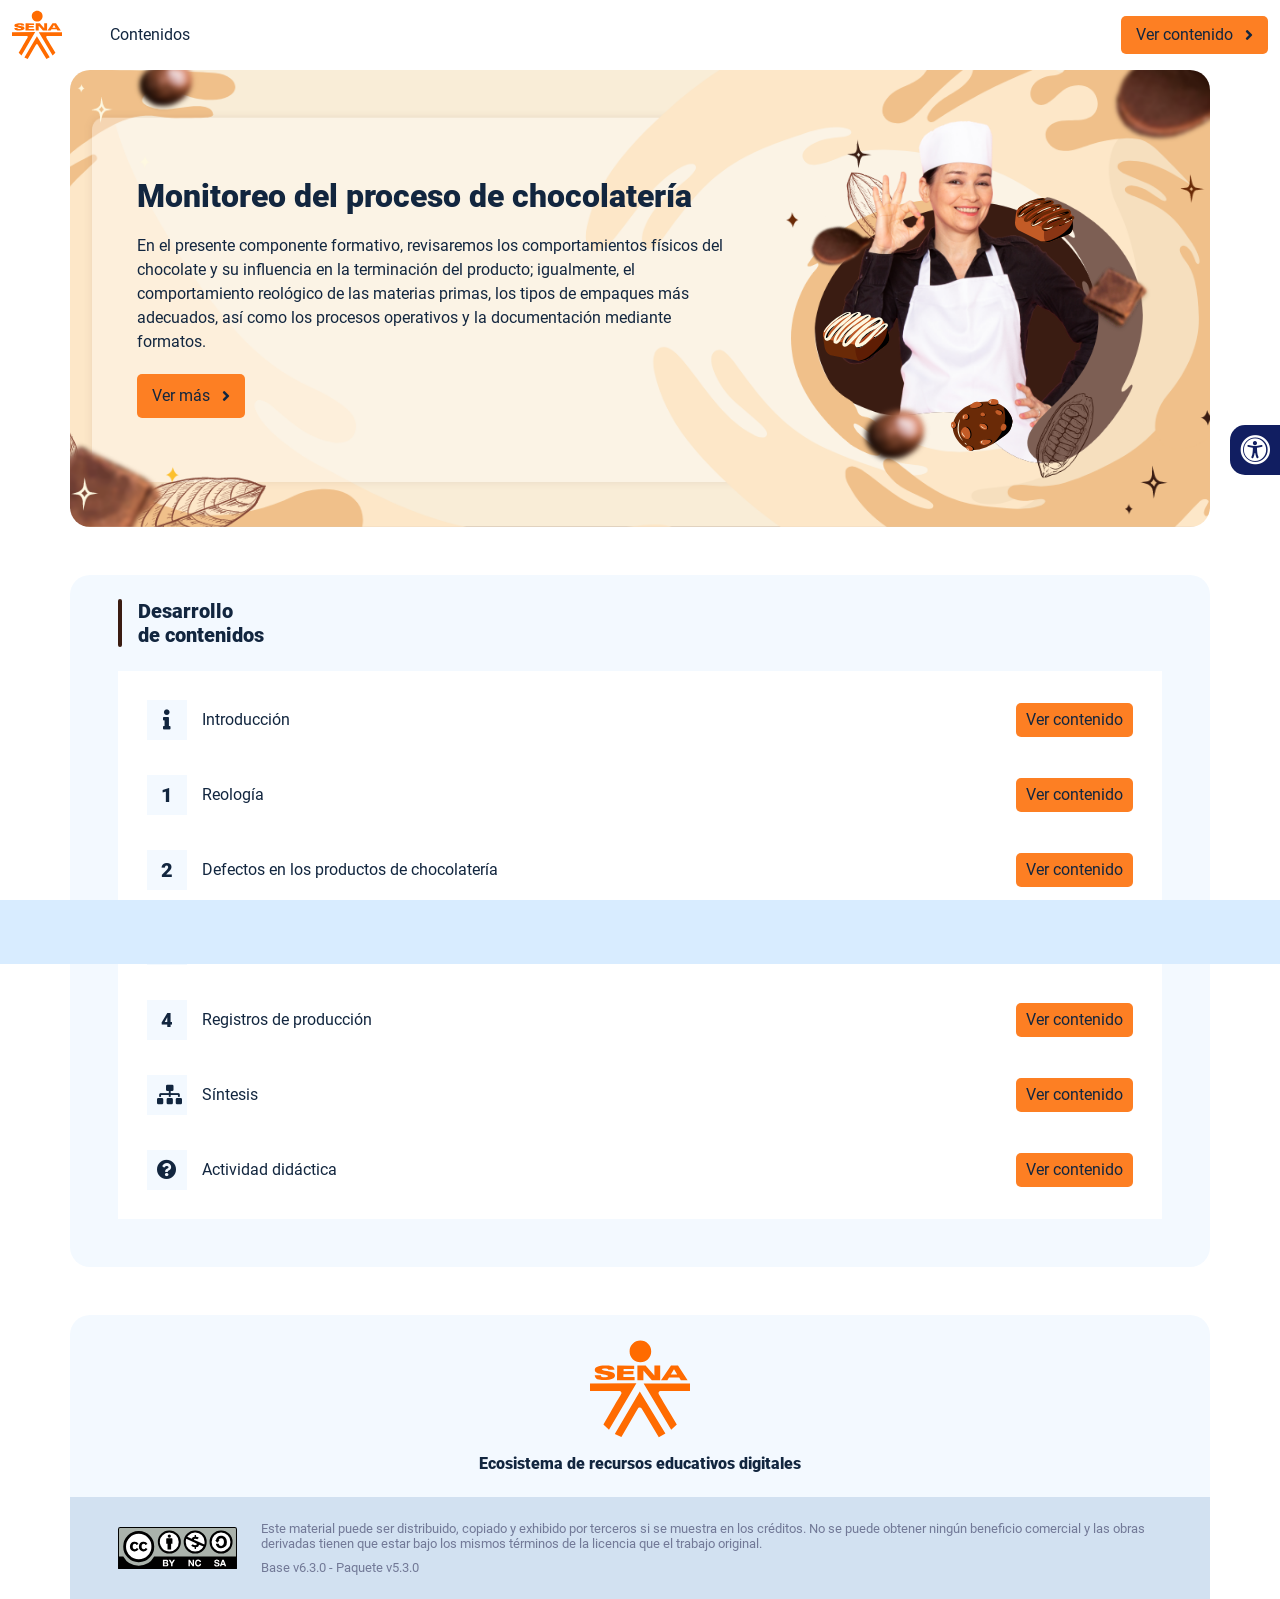
<file: index.html>
<!DOCTYPE html><html lang=""><head><meta charset="utf-8"><meta http-equiv="X-UA-Compatible" content="IE=edge"><meta name="viewport" content="width=device-width,initial-scale=1"><link rel="icon" href="favicon.ico"><title>Monitoreo del proceso de chocolatería</title><link href="css/chunk-0c047e41.3babef71.css" rel="prefetch"><link href="css/chunk-25b302c8.3babef71.css" rel="prefetch"><link href="css/chunk-26fc7596.3babef71.css" rel="prefetch"><link href="css/chunk-2d2747e2.3babef71.css" rel="prefetch"><link href="css/chunk-32334cb6.3babef71.css" rel="prefetch"><link href="css/chunk-3c57cd7b.3babef71.css" rel="prefetch"><link href="css/chunk-4f2d402a.3babef71.css" rel="prefetch"><link href="css/chunk-4fde0a08.fef54ca8.css" rel="prefetch"><link href="css/chunk-515a8379.8b66f838.css" rel="prefetch"><link href="css/chunk-59974754.daffa119.css" rel="prefetch"><link href="css/chunk-6e1e538a.3ba0a060.css" rel="prefetch"><link href="css/chunk-766a929b.0489e2dc.css" rel="prefetch"><link href="css/chunk-f2df7d2c.3babef71.css" rel="prefetch"><link href="css/comple.0c8bcd9d.css" rel="prefetch"><link href="css/creditos.d5d79d17.css" rel="prefetch"><link href="css/glosario.1a6847a0.css" rel="prefetch"><link href="css/referencias.657d9316.css" rel="prefetch"><link href="js/actividad.a68b70b9.js" rel="prefetch"><link href="js/chunk-0206bfa0.5dfc809a.js" rel="prefetch"><link href="js/chunk-0c047e41.538cb440.js" rel="prefetch"><link href="js/chunk-13a6037e.1f01f277.js" rel="prefetch"><link href="js/chunk-18f95272.d47fc2cc.js" rel="prefetch"><link href="js/chunk-25b302c8.e41bb7ff.js" rel="prefetch"><link href="js/chunk-26fc7596.15a4480d.js" rel="prefetch"><link href="js/chunk-2c06842c.d61bb24f.js" rel="prefetch"><link href="js/chunk-2d0e96ec.340a63eb.js" rel="prefetch"><link href="js/chunk-2d208d90.a5dd51a8.js" rel="prefetch"><link href="js/chunk-2d21d0e2.1dae4da4.js" rel="prefetch"><link href="js/chunk-2d22c123.cceb9a08.js" rel="prefetch"><link href="js/chunk-2d2747e2.f248d2e0.js" rel="prefetch"><link href="js/chunk-2e80bb9a.d7326f2b.js" rel="prefetch"><link href="js/chunk-319206de.1b83b0e3.js" rel="prefetch"><link href="js/chunk-32334cb6.2d180721.js" rel="prefetch"><link href="js/chunk-3c57cd7b.c1f3c3b0.js" rel="prefetch"><link href="js/chunk-3d6834f6.29c5b5a7.js" rel="prefetch"><link href="js/chunk-4cdd78c0.932d776c.js" rel="prefetch"><link href="js/chunk-4f2d402a.842b965f.js" rel="prefetch"><link href="js/chunk-4fde0a08.89501fcb.js" rel="prefetch"><link href="js/chunk-515a8379.9312cfe0.js" rel="prefetch"><link href="js/chunk-53ccb27e.33fb67d0.js" rel="prefetch"><link href="js/chunk-55d286b8.b226669f.js" rel="prefetch"><link href="js/chunk-59974754.5dc1ad3b.js" rel="prefetch"><link href="js/chunk-6e1e538a.ea1352c9.js" rel="prefetch"><link href="js/chunk-766a929b.625255f1.js" rel="prefetch"><link href="js/chunk-c796899c.94256e6b.js" rel="prefetch"><link href="js/chunk-e8a7823a.89507e10.js" rel="prefetch"><link href="js/chunk-f2df7d2c.dc697a78.js" rel="prefetch"><link href="js/chunk-fde47172.5a2829ed.js" rel="prefetch"><link href="js/comple.48db6a9f.js" rel="prefetch"><link href="js/creditos.d4c131f7.js" rel="prefetch"><link href="js/glosario.7dbd5cdd.js" rel="prefetch"><link href="js/intro.5dfef865.js" rel="prefetch"><link href="js/referencias.13e75959.js" rel="prefetch"><link href="js/sintesis.6b3d4d33.js" rel="prefetch"><link href="js/tema1.cded198e.js" rel="prefetch"><link href="js/tema2.16c426c5.js" rel="prefetch"><link href="js/tema3.e97ee5a9.js" rel="prefetch"><link href="js/tema4.f5f24d12.js" rel="prefetch"><link href="css/app.ed3f9408.css" rel="preload" as="style"><link href="css/chunk-vendors.ba7ebdbc.css" rel="preload" as="style"><link href="js/app.0f75cb40.js" rel="preload" as="script"><link href="js/chunk-vendors.1acd0e35.js" rel="preload" as="script"><link href="css/chunk-vendors.ba7ebdbc.css" rel="stylesheet"><link href="css/app.ed3f9408.css" rel="stylesheet"></head><body><noscript><strong>We're sorry but Monitoreo del proceso de chocolatería doesn't work properly without JavaScript enabled. Please enable it to continue.</strong></noscript><div id="app"></div><script src="js/chunk-vendors.1acd0e35.js"></script><script src="js/app.0f75cb40.js"></script></body></html>
</file>
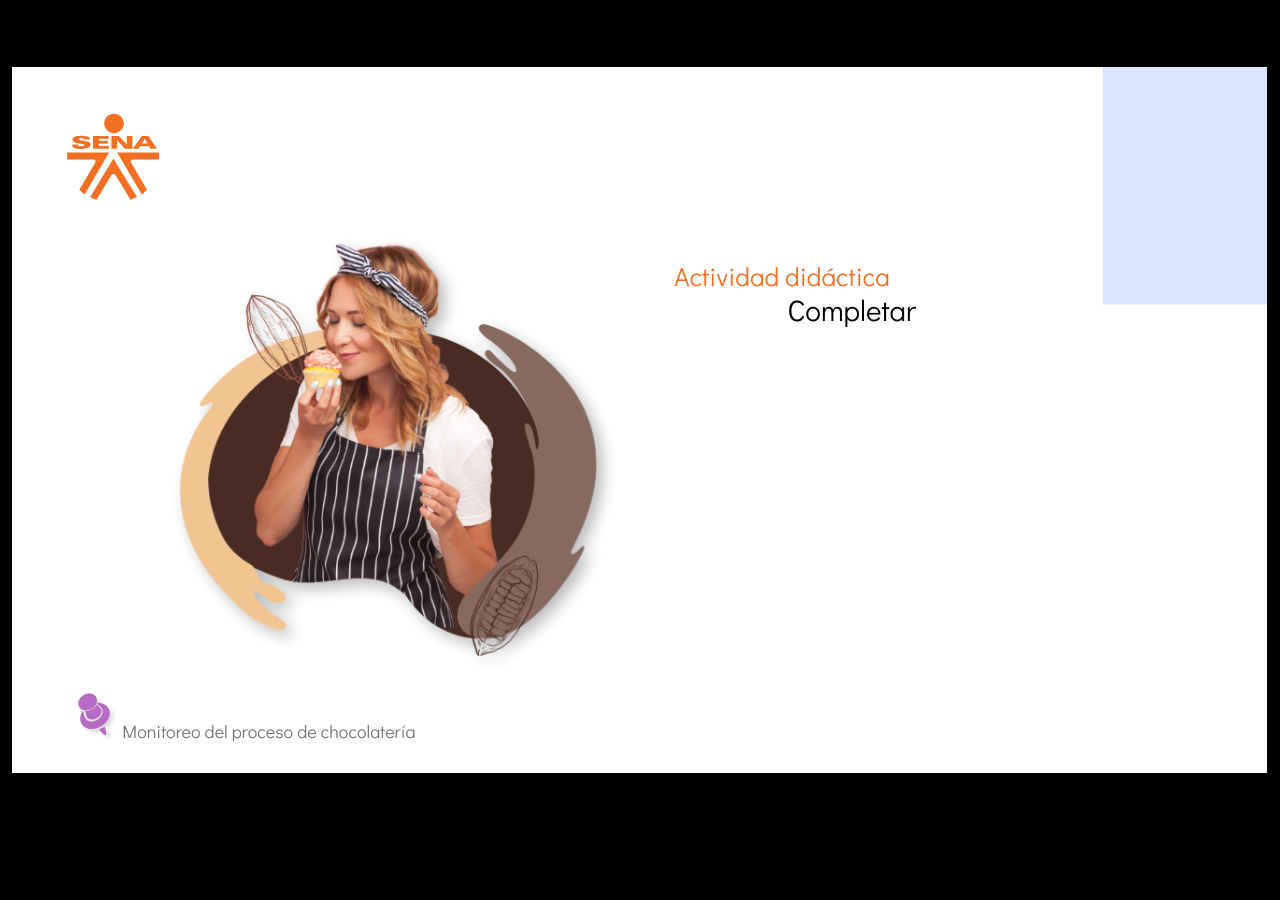
<file: actividades/story.html>
﻿<!doctype html>
<html lang="es">
<head>
  <meta charset="utf-8">
  <!-- Creado con Storyline 360 - http://www.articulate.com  -->
  <!-- version: 3.71.29339.0 -->
  <title>Actividad did&#225;ctica</title>
  <meta http-equiv="x-ua-compatible" content="IE=edge"/>
  <meta name="viewport" content="width=device-width,initial-scale=1,user-scalable=no,shrink-to-fit=no,minimal-ui"/>
  <meta name="apple-mobile-web-app-capable" content="yes"/>
  <style>
    html, body { height: 100%; padding: 0; margin: 0 }
    #app { height: 100%; width: 100%; }
  </style>

  <script>
    window.DS = {};
    window.globals = {
      DATA_PATH_BASE: '',
      HAS_FRAME: true,
      HAS_SLIDE: true,

      lmsPresent: false,
      tinCanPresent: false,
      cmi5Present: false,
      aoSupport: false,
      scale: 'show all',
      captureRc: false,
      browserSize: 'optimal',
      bgColor: '#000000',
      features: 'AccessibleVideo,ConnectionMessages,FullScreenToggle,InsertSvgPicture,LayerPresentAsDialog,MultipleQuizTracking,UpdatedScrollingPanels,UpdatedThemeEditor',
      themeName: 'classic',
      preloaderColor: '#FFFFFF',
      suppressAnalytics: false,
      productChannel: 'stable',
      publishSource: 'storyline',
      aid: 'aid|9cb3149d-e02e-439b-b6eb-2a6c21cb59d5',
      cid: '04bfd34e-cd07-4569-9f02-371561cab23e',
      playerVersion: '3.71.29339.0',
      publishTimestamp: '2022-12-20T10:29:51.3144745Z',
      maxIosVideoElements: 10,
      connectionSettings: { },

      
      parseParams: function(qs) {
        if (window.globals.parsedParams != null) {
          return window.globals.parsedParams;
        }
        qs = (qs || window.location.search.substr(1)).split('+').join(' ');
        var params = {},
            tokens,
            re = /[?&]?([^=]+)=([^&]*)/g;

        while (tokens = re.exec(qs)) {
          params[decodeURIComponent(tokens[1]).trim()] =
            decodeURIComponent(tokens[2]).trim();
        }
        window.globals.parsedParams = params;
        return params;
      }

    };
  </script>
  <script>
    var isIe11 = ('ActiveXObject' in window || window.MSBlobBuilder != null)
      && window.msCrypto != null && !window.ActiveXObject;
    if (isIe11) {
      window.globals.unsupportedBrowser = true;
      document.write(atob('[base64]'));
    }
  </script>
  
  <script>window.THREE = { };</script>
  
</head>
<body style="background: #000000" class="cs-HTML theme-classic">
  <!-- 360 -->
  <script>!function(e){var i=/iPhone/i,o=/iPod/i,n=/iPad/i,t=/(?=.*\bAndroid\b)(?=.*\bMobile\b)/i,d=/Android/i,s=/(?=.*\bAndroid\b)(?=.*\bSD4930UR\b)/i,b=/(?=.*\bAndroid\b)(?=.*\b(?:KFOT|KFTT|KFJWI|KFJWA|KFSOWI|KFTHWI|KFTHWA|KFAPWI|KFAPWA|KFARWI|KFASWI|KFSAWI|KFSAWA)\b)/i,r=/IEMobile/i,h=/(?=.*\bWindows\b)(?=.*\bARM\b)/i,a=/BlackBerry/i,l=/BB10/i,p=/Opera Mini/i,f=/(CriOS|Chrome)(?=.*\bMobile\b)/i,u=/(?=.*\bFirefox\b)(?=.*\bMobile\b)/i,c=new RegExp("(?:Nexus 7|BNTV250|Kindle Fire|Silk|GT-P1000)","i"),w=function(e,i){return e.test(i)},A=function(e){var A=e||navigator.userAgent,v=A.split("[FBAN");if(void 0!==v[1]&&(A=v[0]),this.apple={phone:w(i,A),ipod:w(o,A),tablet:!w(i,A)&&w(n,A),device:w(i,A)||w(o,A)||w(n,A)},this.amazon={phone:w(s,A),tablet:!w(s,A)&&w(b,A),device:w(s,A)||w(b,A)},this.android={phone:w(s,A)||w(t,A),tablet:!w(s,A)&&!w(t,A)&&(w(b,A)||w(d,A)),device:w(s,A)||w(b,A)||w(t,A)||w(d,A)},this.windows={phone:w(r,A),tablet:w(h,A),device:w(r,A)||w(h,A)},this.other={blackberry:w(a,A),blackberry10:w(l,A),opera:w(p,A),firefox:w(u,A),chrome:w(f,A),device:w(a,A)||w(l,A)||w(p,A)||w(u,A)||w(f,A)},this.seven_inch=w(c,A),this.any=this.apple.device||this.android.device||this.windows.device||this.other.device||this.seven_inch,this.phone=this.apple.phone||this.android.phone||this.windows.phone,this.tablet=this.apple.tablet||this.android.tablet||this.windows.tablet,"undefined"==typeof window)return this},v=function(){var e=new A;return e.Class=A,e};"undefined"!=typeof module&&module.exports&&"undefined"==typeof window?module.exports=A:"undefined"!=typeof module&&module.exports&&"undefined"!=typeof window?module.exports=v():"function"==typeof define&&define.amd?define("isMobile",[],e.isMobile=v()):e.isMobile=v()}(this);
    window.isMobile.apple.tablet = window.isMobile.apple.tablet ||
      (navigator.platform === 'MacIntel' && navigator.maxTouchPoints > 1);
    window.isMobile.apple.device = window.isMobile.apple.device || window.isMobile.apple.tablet;
    window.isMobile.tablet = window.isMobile.tablet || window.isMobile.apple.tablet;
    window.isMobile.any = window.isMobile.any || window.isMobile.apple.tablet;
  </script>

  <div id="focus-sink" tabindex="-1"></div>

  <div id="preso"></div>
  <script>
    (function() {

      var classTypes = [ 'desktop', 'mobile', 'phone', 'tablet' ];

      var addDeviceClasses = function(prefix, testObj) {
        var curr, i;
        for (i = 0; i < classTypes.length; i++) {
          curr = classTypes[i];
          if (testObj[curr]) {
            document.body.classList.add(prefix + curr);
          }
        }
      };

      var params = window.globals.parseParams(),
          isDevicePreview = params.devicepreview === '1',
          isPhoneOverride = params.deviceType === 'phone' || (isDevicePreview && params.phone == '1'),
          isTabletOverride = (params.deviceType === 'tablet' || isDevicePreview) && !isPhoneOverride,
          isMobileOverride = isPhoneOverride || isTabletOverride;

      var deviceView = {
        desktop: !window.isMobile.any && !isMobileOverride,
        mobile: window.isMobile.any || isMobileOverride,
        phone: isPhoneOverride || (window.isMobile.phone && !isTabletOverride),
        tablet: isTabletOverride || window.isMobile.tablet
      };

      window.globals.deviceView = deviceView;
      window.isMobile.desktop = !window.isMobile.any;
      window.isMobile.mobile = window.isMobile.any;

      addDeviceClasses('view-', deviceView);

    })();
  </script>
  
  <script src='story_content/user.js' type=text/javascript></script>
  <div class="slide-loader"></div>

  <script>
    if (window.globals.deviceView.isMobile) { var doc = document, loader = doc.body.querySelector('.slide-loader'); [ 1, 2, 3 ].forEach(function(n) { var d = doc.createElement('div'); d.style.backgroundColor = window.globals.preloaderColor; d.classList.add('mobile-loader-dot'); d.classList.add('dot' + n); loader.appendChild(d); }); }
  </script>

  <div class="mobile-load-title-overlay" style="display: none">
    <div class="mobile-load-title">Actividad did&#225;ctica</div>
  </div>

  <div class="mobile-chrome-warning"></div>

  
<style>
  .warn-connection-dialog {
    display: none;
    background: transparent;
    pointer-events: none;
    position: fixed;
    left: 0;
    top: 0;
    width: 100%;
    height: 100%;
    z-index: 999;
  }

  .warn-connection-content {
    border-radius: 4px;
    background: white;
    border: 1px solid #E7E7E7;
    color: #333333;
    box-shadow: 0 2px 4px rgba(0, 0, 0, 0.25);
    transition: all 150ms ease-out;
    position: absolute;
    white-space: nowrap;
  }

  .view-phone.is-landscape .warn-connection-content {
    left: 23px;
    bottom: 23px;
  }

  .view-tablet.is-landscape .warn-connection-content {
    left: 50%;
    top: 20px;
    transform: translateX(-50%);
  }

  .is-portrait .warn-connection-content {
    transform: translate(-50%, calc(-100% - 15px));
  }

  .warn-connection-content p {
    display: inline-block;
    margin: 0 8px 0 0;
    line-height: 33px;
    font-size: 11px;
  }

  .warn-connection-content svg {
    position: relative;
    vertical-align: middle;
    margin: 0 2px 2px 8px;
  }

  .view-desktop .warn-connection-content {
    left: 1.5em;
    bottom: 1.5em;
  }

  .view-desktop .warn-connection-content p {
    font-size: 1.1em;
  }

  .is-offline .warn-connection-dialog {
    display: block;
  }

  .is-offline .cs-panel * {
    pointer-events: none !important;
  }

  .is-offline .cs-panel {
    pointer-events: all !important;
  }

  .is-offline #nav-controls * {
    pointer-events: none !important;
  }

  .is-offline #nav-controls {
    pointer-events: all !important;
  }
</style>

<div class="warn-connection-dialog">
  <div class="warn-connection-content">
    <svg width="17" height="15" viewBox="0 0 17 15" xmlns="http://www.w3.org/2000/svg">
      <path fill="#8F0000" stroke="white" d="M16.07,12.98 L15.88,12.23 L9.51,1.21 C8.97,0.26,7.6,0.26,7.06,1.21 L0.69,12.23 C0.15,13.16,0.81,14.36,1.91,14.36 H14.65 C15.47,14.36,16.05,13.7,16.07,12.98 Z"/>
      <path fill="white" stroke="white" d="M8.58,5.5 C8.35,5.28,8.5,5.35,8.21,5.32 C8.09,5.35,7.97,5.49,7.96,5.67 C7.97,5.79,7.98,5.92,7.98,6.04 L7.98,6.04 C7.99,6.17,8,6.31,8.01,6.43 L8.01,6.44 C8.03,6.92,8.06,7.41,8.09,7.9 L8.09,7.9 C8.12,8.39,8.14,8.88,8.17,9.37 C8.17,9.39,8.18,9.42,8.2,9.44 C8.23,9.46,8.25,9.47,8.28,9.47 C8.31,9.47,8.34,9.46,8.35,9.44 C8.37,9.43,8.38,9.4,8.39,9.35 L8.39,9.34 C8.39,9.24,8.4,9.15,8.4,9.05 L8.4,9.05 C8.41,8.96,8.41,8.86,8.42,8.75 C8.43,8.44,8.45,8.12,8.47,7.81 L8.47,7.81 C8.49,7.49,8.51,7.18,8.53,6.87 C8.55,6.46,8.56,6.05,8.59,5.64 L8.6,5.62 C8.6,5.57,8.59,5.53,8.58,5.5 L8.21,5.32 Z"/>
      <circle fill="white" stroke="white" cx="8.3" cy="11.35" r="0.3"/>
    </svg>
    <p>You are offline. Trying to reconnect...</p>
  </div>
</div>

<script>
  (function() {
    window.DS.connection = {
      warningShown: false,
      assets: {},
      loadingAssetGroup: false,
      retryDelay: 500
    };

    // @TODO this is POC code and can be cleaned up a bit more if we move forward
    // with the feature



    // The `window.globals.features` variable must be set in `webpack.dev.config` when testing locally - it is not enough
    // to have it in the data - but it must be set there as well.
    var useConnectionMessages = window.AbortController != null &&
      window.location.protocol != 'file:' &&
      window.globals.features.indexOf('ConnectionMessages') != -1;

    window.DS.connection.useConnectionMessages = useConnectionMessages

    var assetCount = 0;
    var checkLoadedId;
    var connectionSettings = window.globals.connectionSettings;

    if (useConnectionMessages && connectionSettings != null) {
      var contentEl = document.querySelector('.warn-connection-content');
      var messageEl = contentEl.querySelector('p')

      if (connectionSettings.useDarkTheme) {
        contentEl.style.borderColor = '#BABBBA';
        contentEl.style.backgroundColor = '#282828';
        contentEl.style.color = '#FFFFFF';
      }

      if (connectionSettings.message != null) {
        messageEl.textContent = window.decodeURIComponent(connectionSettings.message);
      }
    }

    function checkAssetsReady() {
      for (var i in DS.connection.assets) {
        if (!DS.connection.assets[i].success) {
          return false;
        }
      }
      return true;
    }

    function stopAssetGroup() {
      if (!useConnectionMessages) { return; }

      assetCount = 0;

      DS.connection.oldAssetGroup = DS.connection.assets;
      DS.connection.assets = {};
      DS.connection.loadingAssetGroup = false;
      clearInterval(checkLoadedId);
    }

    function startAssetGroup() {
      if (!useConnectionMessages) { return; }
      var ticks = 0;
      clearInterval(checkLoadedId);
      checkLoadedId = setInterval(function() {
        var loaded = 0;
        if (assetCount === 0 && loaded === 0) {
          clearInterval(checkLoadedId);
          return;
        }

        for (var i in DS.connection.assets) {
          if (DS.connection.assets[i].success) {
            loaded++;
          }
        }

        if (assetCount === loaded && checkAssetsReady()) {
          for (var i in DS.connection.assets) {
            if (DS.connection.assets[i].action) {
              DS.connection.assets[i].action();
            }
          }
          hideWarning();
          stopAssetGroup();
        }
      }, 100)
    }

    function requiredAsset(url, action, retry, type) {
      if (!useConnectionMessages) { return; }
      if (DS.connection.assets[url]) { return; }

      DS.connection.assets[url] = {
        success: false, action: action, retry: retry, type: type
      };
      assetCount = Object.keys(DS.connection.assets).length;
      if (!DS.connection.loadingAssetGroup) {
        startAssetGroup();
      }
      DS.connection.loadingAssetGroup = true;
    }

    function assetLoaded(url) {
      if (!useConnectionMessages) { return; }
      if (DS.connection.assets[url]) {
        DS.connection.assets[url].success = true;
      }
    }

    function assetFailed(url) {
      if (!useConnectionMessages) { return; }
      if (!DS.connection.assets[url]) {
        if (/\.js$/.test(url)) {
          setTimeout(function() {
            if (DS.connection.lastSlideLoaded != null) {
              DS.connection.lastSlideLoaded();
            }
          }, DS.connection.retryDelay);
        }
        return;
      }
      if (!DS.connection.warningShown) { showWarning(); }
      if (DS.connection.assets[url].retry) {
        setTimeout(function() {
          if (!DS.connection.assets[url].success) {
            DS.connection.assets[url].retry()
          }
        }, DS.connection.retryDelay);
      }
    }

    function hideWarning() {
      document.body.classList.remove('is-offline');
      DS.connection.warningShown = false;
    }
    DS.connection.hideWarning = hideWarning

    function showWarning(btn) {
      document.body.classList.add('is-offline')
      DS.connection.warningShown = true;
      updateWarningPosition();
    }

    function updateWarningPosition() {
      if (!DS.connection.warningShown) {
        return;
      }

      var isPortrait = document.body.classList.contains('is-portrait');
      var warningEl = document.querySelector('.warn-connection-content');

      if (isPortrait) {
        var slide = document.querySelector('.primary-slide');
        var slideRect = slide.getBoundingClientRect();

        warningEl.style.top = `${slideRect.top}px`
        warningEl.style.left = `${slideRect.left + slideRect.width / 2}px`
      } else {
        warningEl.style.top = null;
        warningEl.style.left = null;
      }

      window.requestAnimationFrame(updateWarningPosition);
    }

    // these will all be noops if the feature flag isn't set in
    // the data and `window.globals.features`
    DS.connection.requiredAsset = requiredAsset;
    DS.connection.assetLoaded = assetLoaded;
    DS.connection.assetFailed = assetFailed;
    DS.connection.stopAssetGroup = stopAssetGroup;
    DS.connection.startAssetGroup = startAssetGroup;
  })();
</script>


  <script>
    
    if (window.autoSpider && window.vInterfaceObject) {
      document.querySelector('.mobile-load-title-overlay').style.display = 'none';
    }
  </script>

  

  <link rel="stylesheet" href="html5/data/css/output.min.css" data-noprefix/>
</body>
<script src="html5/lib/scripts/bootstrapper.min.js"></script>
</html>
</file>
<file: css/chunk-0c047e41.3babef71.css>
.actividad[data-v-22adfd6b]{background-color:#f2f2f2}.horizontal-scroll__wrapper[data-v-22adfd6b]{overflow:hidden}.horizontal-scroll[data-v-22adfd6b]{display:flex;transition:transform .5s ease-in-out;align-items:center;flex-wrap:nowrap}.horizontal-scroll[data-v-22adfd6b]:not(.row){width:100%}.horizontal-scroll--item-fw[data-v-22adfd6b]>div{flex-grow:0;flex-shrink:0;width:100%;margin:0!important}
</file>
<file: css/chunk-25b302c8.3babef71.css>
.actividad[data-v-22adfd6b]{background-color:#f2f2f2}.horizontal-scroll__wrapper[data-v-22adfd6b]{overflow:hidden}.horizontal-scroll[data-v-22adfd6b]{display:flex;transition:transform .5s ease-in-out;align-items:center;flex-wrap:nowrap}.horizontal-scroll[data-v-22adfd6b]:not(.row){width:100%}.horizontal-scroll--item-fw[data-v-22adfd6b]>div{flex-grow:0;flex-shrink:0;width:100%;margin:0!important}
</file>
<file: css/chunk-26fc7596.3babef71.css>
.actividad[data-v-22adfd6b]{background-color:#f2f2f2}.horizontal-scroll__wrapper[data-v-22adfd6b]{overflow:hidden}.horizontal-scroll[data-v-22adfd6b]{display:flex;transition:transform .5s ease-in-out;align-items:center;flex-wrap:nowrap}.horizontal-scroll[data-v-22adfd6b]:not(.row){width:100%}.horizontal-scroll--item-fw[data-v-22adfd6b]>div{flex-grow:0;flex-shrink:0;width:100%;margin:0!important}
</file>
<file: css/chunk-2d2747e2.3babef71.css>
.actividad[data-v-22adfd6b]{background-color:#f2f2f2}.horizontal-scroll__wrapper[data-v-22adfd6b]{overflow:hidden}.horizontal-scroll[data-v-22adfd6b]{display:flex;transition:transform .5s ease-in-out;align-items:center;flex-wrap:nowrap}.horizontal-scroll[data-v-22adfd6b]:not(.row){width:100%}.horizontal-scroll--item-fw[data-v-22adfd6b]>div{flex-grow:0;flex-shrink:0;width:100%;margin:0!important}
</file>
<file: css/chunk-32334cb6.3babef71.css>
.actividad[data-v-22adfd6b]{background-color:#f2f2f2}.horizontal-scroll__wrapper[data-v-22adfd6b]{overflow:hidden}.horizontal-scroll[data-v-22adfd6b]{display:flex;transition:transform .5s ease-in-out;align-items:center;flex-wrap:nowrap}.horizontal-scroll[data-v-22adfd6b]:not(.row){width:100%}.horizontal-scroll--item-fw[data-v-22adfd6b]>div{flex-grow:0;flex-shrink:0;width:100%;margin:0!important}
</file>
<file: css/chunk-3c57cd7b.3babef71.css>
.actividad[data-v-22adfd6b]{background-color:#f2f2f2}.horizontal-scroll__wrapper[data-v-22adfd6b]{overflow:hidden}.horizontal-scroll[data-v-22adfd6b]{display:flex;transition:transform .5s ease-in-out;align-items:center;flex-wrap:nowrap}.horizontal-scroll[data-v-22adfd6b]:not(.row){width:100%}.horizontal-scroll--item-fw[data-v-22adfd6b]>div{flex-grow:0;flex-shrink:0;width:100%;margin:0!important}
</file>
<file: css/chunk-4f2d402a.3babef71.css>
.actividad[data-v-22adfd6b]{background-color:#f2f2f2}.horizontal-scroll__wrapper[data-v-22adfd6b]{overflow:hidden}.horizontal-scroll[data-v-22adfd6b]{display:flex;transition:transform .5s ease-in-out;align-items:center;flex-wrap:nowrap}.horizontal-scroll[data-v-22adfd6b]:not(.row){width:100%}.horizontal-scroll--item-fw[data-v-22adfd6b]>div{flex-grow:0;flex-shrink:0;width:100%;margin:0!important}
</file>
<file: css/chunk-4fde0a08.fef54ca8.css>
.actividad[data-v-a108b06a]{background-color:#f2f2f2}.header[data-v-a108b06a]{position:sticky;top:0;padding-top:10px;padding-bottom:10px;background-color:#fff;z-index:10010;line-height:1.1em}.header__logo[data-v-a108b06a]{width:50px}@media (max-width:576px){.header__componente-formativo[data-v-a108b06a]{font-size:.8em}}.header__menu[data-v-a108b06a]{cursor:pointer}.header__menu span[data-v-a108b06a]{font-size:.7em;display:block;line-height:1em;text-align:center;color:#111e61}.header__menu__btn[data-v-a108b06a]{width:30px;height:30px;position:relative;margin-bottom:4px}.header__menu__btn .line-1[data-v-a108b06a],.header__menu__btn .line-2[data-v-a108b06a],.header__menu__btn .line-3[data-v-a108b06a]{height:4px;width:30px;background-color:#111e61;transform-origin:center center;position:absolute;left:0;border-radius:2px}.header__menu__btn .line-1[data-v-a108b06a]{top:4px;animation:line-1-inactive-data-v-a108b06a .5s ease-in-out forwards}.header__menu__btn .line-2[data-v-a108b06a]{top:13px;animation:line-2-inactive-data-v-a108b06a .5s ease-in-out forwards}.header__menu__btn .line-3[data-v-a108b06a]{top:22px;animation:line-3-inactive-data-v-a108b06a .5s ease-in-out forwards}.header__menu__btn[data-v-a108b06a]:hover{cursor:pointer}.header__menu__btn--open .line-1[data-v-a108b06a]{animation:line-1-active-data-v-a108b06a .5s ease-in-out forwards}.header__menu__btn--open .line-2[data-v-a108b06a]{animation:line-2-active-data-v-a108b06a .5s ease-in-out forwards}.header__menu__btn--open .line-3[data-v-a108b06a]{animation:line-3-active-data-v-a108b06a .5s ease-in-out forwards}@keyframes line-1-active-data-v-a108b06a{0%{transform:translate(0) rotate(0)}50%{transform:translateY(9px) rotate(0)}to{transform:translateY(9px) rotate(45deg)}}@keyframes line-2-active-data-v-a108b06a{0%{transform:scale(1)}to{transform:scale(0)}}@keyframes line-3-active-data-v-a108b06a{0%{transform:translate(0) rotate(0)}50%{transform:translateY(-9px) rotate(0)}to{transform:translateY(-9px) rotate(-45deg)}}@keyframes line-1-inactive-data-v-a108b06a{0%{transform:translateY(9px) rotate(45deg)}50%{transform:translateY(9px) rotate(0)}to{transform:translate(0) rotate(0)}}@keyframes line-2-inactive-data-v-a108b06a{0%{transform:scale(0)}to{transform:scale(1)}}@keyframes line-3-inactive-data-v-a108b06a{0%{transform:translateY(-9px) rotate(-45deg)}50%{transform:translateY(-9px) rotate(0)}to{transform:translate(0) rotate(0)}}
</file>
<file: css/chunk-515a8379.8b66f838.css>
.actividad{background-color:#f2f2f2}.banner-interno{position:relative}.banner-interno__fondo{position:absolute;top:0;bottom:-50px;left:0;right:0;background-color:#7d5f54;background-size:cover;background-position:50%}.banner-interno__titulo{display:flex;align-items:center}.banner-interno__titulo__icono{display:block;width:32px;height:32px;border-radius:50%;background-color:#fff;position:relative}.banner-interno__titulo__icono i{color:#7d5f54;position:absolute;left:50%;top:50%;transform:translate(-50%,-50%)}.banner-interno__titulo h1,.banner-interno__titulo h2,.banner-interno__titulo h3,.banner-interno__titulo h4,.banner-interno__titulo h5,.banner-interno__titulo h6{color:#fff;line-height:1.1em}
</file>
<file: css/chunk-59974754.daffa119.css>
.actividad{background-color:#f2f2f2}.aside-menu{position:sticky;top:70px;flex:0 0 0;width:0;min-height:calc(100vh - 70px);max-height:calc(100vh - 70px);background-color:#f3f9ff;transition:flex .5s ease-in-out,width .5s ease-in-out;overflow-x:hidden;z-index:100001}.aside-menu a{color:#111e61}.aside-menu--open{flex:0 0 300px;width:300px}.aside-menu__content{width:300px;display:flex;flex-direction:column;justify-content:space-between;min-height:calc(100vh - 70px);max-height:calc(100vh - 70px);border-right:1px solid #d8ecff}@media (max-height:800px){.aside-menu__content{min-height:800px;max-height:800px;overflow-y:auto}}.aside-menu__header{padding:10px;text-align:center;background-color:#d8ecff}.aside-menu__header h4{margin:0}.aside-menu__menu{overflow-y:auto;flex-grow:1;list-style:none;padding-left:0;margin-bottom:0}.aside-menu__menu__item--active .aside-menu__menu__item__lnk,.aside-menu__menu__item--active .aside-menu__sec-menu__item__lnk{background-color:#d8ecff;font-weight:700}.aside-menu__menu__item--sub-menu:hover,.aside-menu__menu__item:hover,.aside-menu__sec-menu__item:hover{background-color:#d8ecff}.aside-menu__menu__item--sub-menu{padding-left:10px}.aside-menu__menu__item--sub-menu--active .aside-menu__menu__item__lnk,.aside-menu__menu__item--sub-menu--active .aside-menu__sec-menu__item__lnk{background-color:#d8ecff;font-weight:700;position:relative}.aside-menu__menu__item--sub-menu--active .aside-menu__menu__item__lnk:before,.aside-menu__menu__item--sub-menu--active .aside-menu__sec-menu__item__lnk:before{content:"";display:block;position:absolute;left:0;bottom:0;top:0;width:4px;border-radius:2px;background-color:#3a1c12}.aside-menu__menu__item__lnk,.aside-menu__sec-menu__item__lnk{display:flex;align-items:center;padding:10px 15px;line-height:1.1em}.aside-menu__menu__item__lnk i,.aside-menu__menu__item__lnk span,.aside-menu__sec-menu__item__lnk i,.aside-menu__sec-menu__item__lnk span{margin-right:10px}.aside-menu__menu__item__lnk i:last-child,.aside-menu__menu__item__lnk span:last-child,.aside-menu__sec-menu__item__lnk i:last-child,.aside-menu__sec-menu__item__lnk span:last-child{margin-right:0}.aside-menu__sec-menu{background-color:#d8ecff;padding:10px 0;flex-shrink:0;margin-bottom:0}.aside-menu__sec-menu__item{padding:10px 15px}.aside-menu__sec-menu__item__lnk{padding:0;border-radius:1em}.aside-menu__sec-menu__item__lnk i{display:block;width:2em;height:2em;padding:.5em 0;text-align:center;background-color:#fff;border-radius:50%}.aside-menu__sec-menu__item__lnk:hover{background-color:#fff}@media (max-width:992px){.aside-menu{position:fixed;top:70px}}@media (max-width:576px){.aside-menu__sec-menu{padding-bottom:110px}}
</file>
<file: css/chunk-6e1e538a.3ba0a060.css>
.actividad[data-v-4f6b7c58]{background-color:#f2f2f2}.accesibilidad[data-v-4f6b7c58]{position:fixed;right:0;top:50vh;height:50px;background-color:#111e61;border-top-left-radius:15px;border-bottom-left-radius:15px;transform:translateY(-50%) translateX(100%) translateX(-50px);overflow:hidden;transition:transform .3s ease-in-out,height .3s ease-in-out}.accesibilidad[data-v-4f6b7c58]:hover{transform:translateY(-50%) translateX(0);height:12.75rem}.accesibilidad [data-v-4f6b7c58]{color:#fff}.accesibilidad__menu__content .accesibilidad__menu__item[data-v-4f6b7c58]{cursor:pointer}.accesibilidad__menu__content .accesibilidad__menu__item[data-v-4f6b7c58]:hover{background-color:#273685}.accesibilidad__menu__content .accesibilidad__menu__item[data-v-4f6b7c58]:last-child{border:none}.accesibilidad__menu__item[data-v-4f6b7c58]{display:flex;align-items:center;padding:10px;border-bottom:1px solid #273685;line-height:1em;-moz-user-select:none;user-select:none}.accesibilidad__menu i[data-v-4f6b7c58]{font-size:30px;font-style:normal;margin-right:10px;line-height:1em}.accesibilidad__menu img[data-v-4f6b7c58]{width:30px;margin-right:10px}
</file>
<file: css/chunk-766a929b.0489e2dc.css>
.actividad{background-color:#f2f2f2}.barra-avance{display:flex;align-items:center;justify-content:space-between;position:fixed;bottom:0;left:0;width:100%;padding:10px;background-color:#d8ecff;transition:transform .5s ease-in-out;z-index:100000}.barra-avance__barra{margin:0 20px;flex:1;position:relative;max-width:800px}.barra-avance__barra--amarilla,.barra-avance__barra--blanca{height:4px}.barra-avance__barra--amarilla:after,.barra-avance__barra--amarilla:before,.barra-avance__barra--blanca:after,.barra-avance__barra--blanca:before{content:"";display:block;width:10px;height:10px;border-radius:50%;position:absolute;top:50%}.barra-avance__barra--amarilla:before,.barra-avance__barra--blanca:before{left:0;transform:translate(-50%,-50%)}.barra-avance__barra--amarilla:after,.barra-avance__barra--blanca:after{right:0;transform:translate(50%,-50%)}.barra-avance__barra--blanca{background-color:#fff}.barra-avance__barra--blanca:after,.barra-avance__barra--blanca:before{background-color:#fff}.barra-avance__barra--amarilla{position:absolute;width:100%;top:0;background-color:#fd7f23}.barra-avance__barra--amarilla:after,.barra-avance__barra--amarilla:before{background-color:#fd7f23}.barra-avance__boton--regresar{background-color:#b0c0d2}.barra-avance__boton--regresar span{color:#111e61!important}.barra-avance__boton--disable{opacity:0;pointer-events:none}.barra-avance--open{transform:translateY(0)}.barra-avance--close{transform:translateY(100%)}
</file>
<file: css/chunk-f2df7d2c.3babef71.css>
.actividad[data-v-22adfd6b]{background-color:#f2f2f2}.horizontal-scroll__wrapper[data-v-22adfd6b]{overflow:hidden}.horizontal-scroll[data-v-22adfd6b]{display:flex;transition:transform .5s ease-in-out;align-items:center;flex-wrap:nowrap}.horizontal-scroll[data-v-22adfd6b]:not(.row){width:100%}.horizontal-scroll--item-fw[data-v-22adfd6b]>div{flex-grow:0;flex-shrink:0;width:100%;margin:0!important}
</file>
<file: css/comple.0c8bcd9d.css>
.banner-interno{position:relative}.banner-interno__fondo{position:absolute;top:0;bottom:-50px;left:0;right:0;background-color:#7d5f54;background-size:cover;background-position:50%}.banner-interno__titulo{display:flex;align-items:center}.banner-interno__titulo__icono{display:block;width:32px;height:32px;border-radius:50%;background-color:#fff;position:relative}.banner-interno__titulo__icono i{color:#7d5f54;position:absolute;left:50%;top:50%;transform:translate(-50%,-50%)}.banner-interno__titulo h1,.banner-interno__titulo h2,.banner-interno__titulo h3,.banner-interno__titulo h4,.banner-interno__titulo h5,.banner-interno__titulo h6{color:#fff;line-height:1.1em}.actividad{background-color:#f2f2f2}.complementario__enlaces{display:flex;justify-content:center;flex-wrap:wrap}.complementario__enlaces a{margin:0 5px}.complementario__btn{font-size:1.5em;line-height:1em}table{width:calc(100% - 1px);min-width:800px}table thead{background-color:#d8ecff}table thead th{border-color:#d8ecff}table td,table th{padding:25px 20px;text-align:center}
</file>
<file: css/creditos.d5d79d17.css>
.banner-interno{position:relative}.banner-interno__fondo{position:absolute;top:0;bottom:-50px;left:0;right:0;background-color:#7d5f54;background-size:cover;background-position:50%}.banner-interno__titulo{display:flex;align-items:center}.banner-interno__titulo__icono{display:block;width:32px;height:32px;border-radius:50%;background-color:#fff;position:relative}.banner-interno__titulo__icono i{color:#7d5f54;position:absolute;left:50%;top:50%;transform:translate(-50%,-50%)}.banner-interno__titulo h1,.banner-interno__titulo h2,.banner-interno__titulo h3,.banner-interno__titulo h4,.banner-interno__titulo h5,.banner-interno__titulo h6{color:#fff;line-height:1.1em}.actividad{background-color:#f2f2f2}.creditos-vista .tarjeta.credito{background-color:#d2e1f1}.creditos{color:#727997;overflow-x:auto}.creditos__item{min-width:490px}.creditos p{line-height:1.3em;margin-bottom:0;color:#727997}.creditos__titulo{font-weight:700;background-color:#d2e1f1;padding:5px 10px;border-top-radius:5px;border-top-left-radius:5px;border-top-right-radius:5px}.creditos table td,.creditos table th{border-color:#d2e1f1}
</file>
<file: css/glosario.1a6847a0.css>
.banner-interno{position:relative}.banner-interno__fondo{position:absolute;top:0;bottom:-50px;left:0;right:0;background-color:#7d5f54;background-size:cover;background-position:50%}.banner-interno__titulo{display:flex;align-items:center}.banner-interno__titulo__icono{display:block;width:32px;height:32px;border-radius:50%;background-color:#fff;position:relative}.banner-interno__titulo__icono i{color:#7d5f54;position:absolute;left:50%;top:50%;transform:translate(-50%,-50%)}.banner-interno__titulo h1,.banner-interno__titulo h2,.banner-interno__titulo h3,.banner-interno__titulo h4,.banner-interno__titulo h5,.banner-interno__titulo h6{color:#fff;line-height:1.1em}.actividad{background-color:#f2f2f2}.glosario__letra-item{display:flex}.glosario__letra-item__texto{padding-top:5px}.glosario__letra-item__letra__icono{width:32px;height:32px;position:relative;line-height:1em;border-radius:50%;background-color:#d2e1f1}.glosario__letra-item__letra__icono span{position:absolute;left:50%;top:50%;transform:translate(-50%,-50%);font-size:1.1em;font-weight:900}
</file>
<file: css/referencias.657d9316.css>
.banner-interno{position:relative}.banner-interno__fondo{position:absolute;top:0;bottom:-50px;left:0;right:0;background-color:#7d5f54;background-size:cover;background-position:50%}.banner-interno__titulo{display:flex;align-items:center}.banner-interno__titulo__icono{display:block;width:32px;height:32px;border-radius:50%;background-color:#fff;position:relative}.banner-interno__titulo__icono i{color:#7d5f54;position:absolute;left:50%;top:50%;transform:translate(-50%,-50%)}.banner-interno__titulo h1,.banner-interno__titulo h2,.banner-interno__titulo h3,.banner-interno__titulo h4,.banner-interno__titulo h5,.banner-interno__titulo h6{color:#fff;line-height:1.1em}.actividad{background-color:#f2f2f2}.referencias__item:last-child hr{display:none}.referencias__item a{color:#2196f3;text-decoration:underline;overflow-wrap:break-word}
</file>
<file: css/app.ed3f9408.css>
*{box-sizing:inherit}:after,:before{box-sizing:inherit}html{height:100%;line-height:1.15;box-sizing:border-box;-webkit-font-smoothing:antialiased;-moz-osx-font-smoothing:grayscale;-webkit-text-size-adjust:100%;-ms-text-size-adjust:100%;text-rendering:optimizeLegibility}a,abbr,acronym,address,applet,article,aside,audio,b,big,blockquote,body,canvas,caption,center,cite,code,dd,del,details,dfn,div,dl,dt,em,embed,fieldset,figcaption,figure,footer,form,h1,h2,h3,h4,h5,h6,header,hgroup,html,i,iframe,img,ins,kbd,label,legend,li,mark,menu,nav,object,ol,output,p,pre,q,ruby,s,samp,section,small,span,strike,strong,sub,summary,sup,table,tbody,td,tfoot,th,thead,time,tr,tt,u,ul,var,video{margin:0;padding:0;border:0;outline:0;background:transparent;vertical-align:baseline}article,aside,details,figcaption,figure,footer,header,main,menu,nav,section,summary{display:block}[hidden],template{display:none}hr{box-sizing:content-box;height:0;border-bottom:1px solid #e8e8e8;border-left:0;border-right:0;border-top:0;margin:1.5em 0;overflow:visible}[hidden]{display:none}a{font-family:Roboto,sans-serif;font-size:1em;font-weight:400;text-decoration:none;color:#12263f;background-color:transparent;transition:all .15s ease-in-out;-webkit-text-decoration-skip:objects}a:active,a:hover{outline-width:0}a:active,a:focus,a:hover{color:#000}[type=button],[type=reset],[type=submit],button{-moz-appearance:none;appearance:none;cursor:pointer;display:inline-block;vertical-align:middle;border:0;border-radius:5px;color:#12263f;background-color:#fd7f23;font-family:Roboto,sans-serif;font-weight:400;font-size:1em;-webkit-font-smoothing:antialiased;line-height:1em;white-space:nowrap;text-decoration:none;text-transform:none;padding:.75em 1.5em;margin:0;-moz-user-select:none;user-select:none;overflow:visible;transition:background-color .15s ease-in-out}[type=button]:focus,[type=button]:hover,[type=reset]:focus,[type=reset]:hover,[type=submit]:focus,[type=submit]:hover,button:focus,button:hover{background-color:#fd7f23;color:#12263f}[type=button]:disabled,[type=reset]:disabled,[type=submit]:disabled,button:disabled{cursor:not-allowed;opacity:.5}[type=button]:disabled:hover,[type=reset]:disabled:hover,[type=submit]:disabled:hover,button:disabled:hover{background-color:#fd7f23}input,select,textarea{margin:0;display:block;font-family:Roboto,sans-serif;font-size:16px}input{overflow:visible}[type=color],[type=date],[type=datetime-local],[type=datetime],[type=email],[type=month],[type=number],[type=password],[type=search],[type=tel],[type=text],[type=time],[type=url],[type=week],input:not([type]),select,select[multiple],textarea{background-color:#fff;border:1px solid #e8e8e8;border-radius:5px;box-shadow:inset 0 1px 3px rgba(0,0,0,.06);box-sizing:inherit;margin-bottom:.75em;padding:.5em;transition:border-color .15s ease-in-out;width:100%}[type=color]:hover,[type=date]:hover,[type=datetime-local]:hover,[type=datetime]:hover,[type=email]:hover,[type=month]:hover,[type=number]:hover,[type=password]:hover,[type=search]:hover,[type=tel]:hover,[type=text]:hover,[type=time]:hover,[type=url]:hover,[type=week]:hover,input:not([type]):hover,select:hover,select[multiple]:hover,textarea:hover{border-color:shade(#e8e8e8,20%)}[type=color]:focus,[type=date]:focus,[type=datetime-local]:focus,[type=datetime]:focus,[type=email]:focus,[type=month]:focus,[type=number]:focus,[type=password]:focus,[type=search]:focus,[type=tel]:focus,[type=text]:focus,[type=time]:focus,[type=url]:focus,[type=week]:focus,input:not([type]):focus,select:focus,select[multiple]:focus,textarea:focus{border-color:#3a1c12;box-shadow:inset 0 1px 3px rgba(0,0,0,.06),0 0 5px rgba(110,83,74,.7);outline:none}[type=color]:disabled,[type=date]:disabled,[type=datetime-local]:disabled,[type=datetime]:disabled,[type=email]:disabled,[type=month]:disabled,[type=number]:disabled,[type=password]:disabled,[type=search]:disabled,[type=tel]:disabled,[type=text]:disabled,[type=time]:disabled,[type=url]:disabled,[type=week]:disabled,input:not([type]):disabled,select:disabled,select[multiple]:disabled,textarea:disabled{background-color:shade(#fff,5%);cursor:not-allowed}[type=color]:disabled:hover,[type=date]:disabled:hover,[type=datetime-local]:disabled:hover,[type=datetime]:disabled:hover,[type=email]:disabled:hover,[type=month]:disabled:hover,[type=number]:disabled:hover,[type=password]:disabled:hover,[type=search]:disabled:hover,[type=tel]:disabled:hover,[type=text]:disabled:hover,[type=time]:disabled:hover,[type=url]:disabled:hover,[type=week]:disabled:hover,input:not([type]):disabled:hover,select:disabled:hover,select[multiple]:disabled:hover,textarea:disabled:hover{border:1px solid #e8e8e8}select{text-transform:none;max-width:100%;border-radius:5px}::-webkit-file-upload-button{background-color:#fd7f23;border:none;cursor:pointer;color:#12263f;border-radius:5px;padding:.75em 1.5em}::-webkit-file-upload-button:hover{background-color:#fd7f23}optgroup{font-weight:700}fieldset{border:1px solid #e8e8e8;background-color:transparent;padding:1.5em;-webkit-margin-start:0;-webkit-margin-end:0;-webkit-padding-before:1.5em;-webkit-padding-start:1.5em;-webkit-padding-end:1.5em;-webkit-padding-after:1.5em}legend{box-sizing:border-box;color:inherit;display:table;max-width:100%;padding:0;white-space:normal;font-weight:600;-webkit-padding-start:0;-webkit-padding-end:0}label,legend{margin-bottom:.375em}label{display:block;font-size:1em;font-family:Roboto,sans-serif;font-weight:900}textarea{overflow:auto;resize:vertical}[type=checkbox],[type=radio]{box-sizing:border-box;padding:0;display:inline;margin-right:.375em}[type=number]::-webkit-inner-spin-button,[type=number]::-webkit-outer-spin-button{height:auto}[type=search]{-webkit-appearance:textfield;outline-offset:-2px}[type=search]::-webkit-search-cancel-button,[type=search]::-webkit-search-decoration{-webkit-appearance:none;-moz-appearance:none}::-moz-placeholder{color:#999}::placeholder{color:#999}::-webkit-file-upload-button{-webkit-appearance:button;-moz-appearance:button;font:inherit}[type=file]{margin-bottom:.75em;width:100%}[type=button],[type=reset],[type=submit],button{-webkit-appearance:button}[type=button]::-moz-focus-inner,[type=reset]::-moz-focus-inner,[type=submit]::-moz-focus-inner,button::-moz-focus-inner{border-style:none;padding:0}[type=button]:-moz-focusring,[type=reset]:-moz-focusring,[type=submit]:-moz-focusring,button:-moz-focusring{outline:1px dotted ButtonText}progress{vertical-align:baseline}ol,ul{list-style:none;margin-bottom:1em}dt{font-weight:700}figure,img,picture,svg{margin:0;width:100%;max-width:100%}figcaption{display:block;background-color:#e8e8e8;padding:.75em 1.5em;font-size:.8em;font-weight:700}img,svg{display:block;border-style:none}svg:not(:root){overflow:hidden}audio,canvas,progress,video{display:inline-block}audio:not([controls]){display:none;height:0}template{display:none}table{border-collapse:collapse;border-spacing:0;table-layout:fixed;width:100%}td,th,tr{vertical-align:middle}td,th{border:1px solid #e8e8e8;padding:.75em}th{font-size:.875em;line-height:1.2}td{line-height:1.5}body{font-size:16px;font-weight:400;line-height:1.5}body,h1,h2,h3,h4,h5,h6{color:#12263f;font-family:Roboto,sans-serif}h1,h2,h3,h4,h5,h6{font-weight:900;line-height:1.2;margin:0 0 .75em}h1{font-size:2em}h2{font-size:1.5em}h3{font-size:1.25em}h4{font-size:1.125em}h5{font-size:1em}h6{font-size:.875em}p{font-family:Roboto,sans-serif;font-size:1em;font-weight:400;line-height:1.5;color:#12263f;margin-bottom:1em}b,strong{font-weight:700}dfn,em,i{font-style:italic}br{line-height:2em}u{text-decoration:underline}code,kbd,pre,samp{color:#727997;font-family:Lucida Console,Courier New,monospace;font-size:1em}sub,sup{font-size:75%;line-height:0;position:relative;vertical-align:baseline}sub{bottom:-.25em}sup{top:-.5em}small{font-size:80%}mark{background-color:#ffeb3b;color:#000}abbr[title]{border-bottom:none;text-decoration:underline;text-decoration:underline dotted}blockquote,q{quotes:none}::selection{background:#2196f3!important;color:#fff!important;text-shadow:none}::-moz-selection{background:#2196f3!important;color:#fff!important;text-shadow:none}img::selection{background:transparent}img::-moz-selection{background:transparent}body{-webkit-tap-highlight-color:#2196F3!important}details,menu{display:block}summary{display:list-item}@media print{*{background:transparent!important;color:#000!important;box-shadow:none!important;text-shadow:none!important}:after,:before,:first-letter,:first-line{background:transparent!important;color:#000!important;box-shadow:none!important;text-shadow:none!important}a,a:visited{text-decoration:underline}a[href]:after{content:" (" attr(href) ")"}a abbr[title]:after{content:" (" attr(title) ")"}a[href^="#"]:after,a[href^="javascript:"]:after{content:""}blockquote,pre{border:1px solid #999;page-break-inside:avoid}thead{display:table-header-group}img,tr{page-break-inside:avoid}img{max-width:100%!important}h2,h3,p{orphans:3;widows:3}h2,h3{page-break-after:avoid}}[data-aos][data-aos][data-aos-duration="50"],body[data-aos-duration="50"] [data-aos]{transition-duration:50ms}[data-aos][data-aos][data-aos-delay="50"],body[data-aos-delay="50"] [data-aos]{transition-delay:0s}[data-aos][data-aos][data-aos-delay="50"].aos-animate,body[data-aos-delay="50"] [data-aos].aos-animate{transition-delay:50ms}[data-aos][data-aos][data-aos-duration="100"],body[data-aos-duration="100"] [data-aos]{transition-duration:.1s}[data-aos][data-aos][data-aos-delay="100"],body[data-aos-delay="100"] [data-aos]{transition-delay:0s}[data-aos][data-aos][data-aos-delay="100"].aos-animate,body[data-aos-delay="100"] [data-aos].aos-animate{transition-delay:.1s}[data-aos][data-aos][data-aos-duration="150"],body[data-aos-duration="150"] [data-aos]{transition-duration:.15s}[data-aos][data-aos][data-aos-delay="150"],body[data-aos-delay="150"] [data-aos]{transition-delay:0s}[data-aos][data-aos][data-aos-delay="150"].aos-animate,body[data-aos-delay="150"] [data-aos].aos-animate{transition-delay:.15s}[data-aos][data-aos][data-aos-duration="200"],body[data-aos-duration="200"] [data-aos]{transition-duration:.2s}[data-aos][data-aos][data-aos-delay="200"],body[data-aos-delay="200"] [data-aos]{transition-delay:0s}[data-aos][data-aos][data-aos-delay="200"].aos-animate,body[data-aos-delay="200"] [data-aos].aos-animate{transition-delay:.2s}[data-aos][data-aos][data-aos-duration="250"],body[data-aos-duration="250"] [data-aos]{transition-duration:.25s}[data-aos][data-aos][data-aos-delay="250"],body[data-aos-delay="250"] [data-aos]{transition-delay:0s}[data-aos][data-aos][data-aos-delay="250"].aos-animate,body[data-aos-delay="250"] [data-aos].aos-animate{transition-delay:.25s}[data-aos][data-aos][data-aos-duration="300"],body[data-aos-duration="300"] [data-aos]{transition-duration:.3s}[data-aos][data-aos][data-aos-delay="300"],body[data-aos-delay="300"] [data-aos]{transition-delay:0s}[data-aos][data-aos][data-aos-delay="300"].aos-animate,body[data-aos-delay="300"] [data-aos].aos-animate{transition-delay:.3s}[data-aos][data-aos][data-aos-duration="350"],body[data-aos-duration="350"] [data-aos]{transition-duration:.35s}[data-aos][data-aos][data-aos-delay="350"],body[data-aos-delay="350"] [data-aos]{transition-delay:0s}[data-aos][data-aos][data-aos-delay="350"].aos-animate,body[data-aos-delay="350"] [data-aos].aos-animate{transition-delay:.35s}[data-aos][data-aos][data-aos-duration="400"],body[data-aos-duration="400"] [data-aos]{transition-duration:.4s}[data-aos][data-aos][data-aos-delay="400"],body[data-aos-delay="400"] [data-aos]{transition-delay:0s}[data-aos][data-aos][data-aos-delay="400"].aos-animate,body[data-aos-delay="400"] [data-aos].aos-animate{transition-delay:.4s}[data-aos][data-aos][data-aos-duration="450"],body[data-aos-duration="450"] [data-aos]{transition-duration:.45s}[data-aos][data-aos][data-aos-delay="450"],body[data-aos-delay="450"] [data-aos]{transition-delay:0s}[data-aos][data-aos][data-aos-delay="450"].aos-animate,body[data-aos-delay="450"] [data-aos].aos-animate{transition-delay:.45s}[data-aos][data-aos][data-aos-duration="500"],body[data-aos-duration="500"] [data-aos]{transition-duration:.5s}[data-aos][data-aos][data-aos-delay="500"],body[data-aos-delay="500"] [data-aos]{transition-delay:0s}[data-aos][data-aos][data-aos-delay="500"].aos-animate,body[data-aos-delay="500"] [data-aos].aos-animate{transition-delay:.5s}[data-aos][data-aos][data-aos-duration="550"],body[data-aos-duration="550"] [data-aos]{transition-duration:.55s}[data-aos][data-aos][data-aos-delay="550"],body[data-aos-delay="550"] [data-aos]{transition-delay:0s}[data-aos][data-aos][data-aos-delay="550"].aos-animate,body[data-aos-delay="550"] [data-aos].aos-animate{transition-delay:.55s}[data-aos][data-aos][data-aos-duration="600"],body[data-aos-duration="600"] [data-aos]{transition-duration:.6s}[data-aos][data-aos][data-aos-delay="600"],body[data-aos-delay="600"] [data-aos]{transition-delay:0s}[data-aos][data-aos][data-aos-delay="600"].aos-animate,body[data-aos-delay="600"] [data-aos].aos-animate{transition-delay:.6s}[data-aos][data-aos][data-aos-duration="650"],body[data-aos-duration="650"] [data-aos]{transition-duration:.65s}[data-aos][data-aos][data-aos-delay="650"],body[data-aos-delay="650"] [data-aos]{transition-delay:0s}[data-aos][data-aos][data-aos-delay="650"].aos-animate,body[data-aos-delay="650"] [data-aos].aos-animate{transition-delay:.65s}[data-aos][data-aos][data-aos-duration="700"],body[data-aos-duration="700"] [data-aos]{transition-duration:.7s}[data-aos][data-aos][data-aos-delay="700"],body[data-aos-delay="700"] [data-aos]{transition-delay:0s}[data-aos][data-aos][data-aos-delay="700"].aos-animate,body[data-aos-delay="700"] [data-aos].aos-animate{transition-delay:.7s}[data-aos][data-aos][data-aos-duration="750"],body[data-aos-duration="750"] [data-aos]{transition-duration:.75s}[data-aos][data-aos][data-aos-delay="750"],body[data-aos-delay="750"] [data-aos]{transition-delay:0s}[data-aos][data-aos][data-aos-delay="750"].aos-animate,body[data-aos-delay="750"] [data-aos].aos-animate{transition-delay:.75s}[data-aos][data-aos][data-aos-duration="800"],body[data-aos-duration="800"] [data-aos]{transition-duration:.8s}[data-aos][data-aos][data-aos-delay="800"],body[data-aos-delay="800"] [data-aos]{transition-delay:0s}[data-aos][data-aos][data-aos-delay="800"].aos-animate,body[data-aos-delay="800"] [data-aos].aos-animate{transition-delay:.8s}[data-aos][data-aos][data-aos-duration="850"],body[data-aos-duration="850"] [data-aos]{transition-duration:.85s}[data-aos][data-aos][data-aos-delay="850"],body[data-aos-delay="850"] [data-aos]{transition-delay:0s}[data-aos][data-aos][data-aos-delay="850"].aos-animate,body[data-aos-delay="850"] [data-aos].aos-animate{transition-delay:.85s}[data-aos][data-aos][data-aos-duration="900"],body[data-aos-duration="900"] [data-aos]{transition-duration:.9s}[data-aos][data-aos][data-aos-delay="900"],body[data-aos-delay="900"] [data-aos]{transition-delay:0s}[data-aos][data-aos][data-aos-delay="900"].aos-animate,body[data-aos-delay="900"] [data-aos].aos-animate{transition-delay:.9s}[data-aos][data-aos][data-aos-duration="950"],body[data-aos-duration="950"] [data-aos]{transition-duration:.95s}[data-aos][data-aos][data-aos-delay="950"],body[data-aos-delay="950"] [data-aos]{transition-delay:0s}[data-aos][data-aos][data-aos-delay="950"].aos-animate,body[data-aos-delay="950"] [data-aos].aos-animate{transition-delay:.95s}[data-aos][data-aos][data-aos-duration="1000"],body[data-aos-duration="1000"] [data-aos]{transition-duration:1s}[data-aos][data-aos][data-aos-delay="1000"],body[data-aos-delay="1000"] [data-aos]{transition-delay:0s}[data-aos][data-aos][data-aos-delay="1000"].aos-animate,body[data-aos-delay="1000"] [data-aos].aos-animate{transition-delay:1s}[data-aos][data-aos][data-aos-duration="1050"],body[data-aos-duration="1050"] [data-aos]{transition-duration:1.05s}[data-aos][data-aos][data-aos-delay="1050"],body[data-aos-delay="1050"] [data-aos]{transition-delay:0s}[data-aos][data-aos][data-aos-delay="1050"].aos-animate,body[data-aos-delay="1050"] [data-aos].aos-animate{transition-delay:1.05s}[data-aos][data-aos][data-aos-duration="1100"],body[data-aos-duration="1100"] [data-aos]{transition-duration:1.1s}[data-aos][data-aos][data-aos-delay="1100"],body[data-aos-delay="1100"] [data-aos]{transition-delay:0s}[data-aos][data-aos][data-aos-delay="1100"].aos-animate,body[data-aos-delay="1100"] [data-aos].aos-animate{transition-delay:1.1s}[data-aos][data-aos][data-aos-duration="1150"],body[data-aos-duration="1150"] [data-aos]{transition-duration:1.15s}[data-aos][data-aos][data-aos-delay="1150"],body[data-aos-delay="1150"] [data-aos]{transition-delay:0s}[data-aos][data-aos][data-aos-delay="1150"].aos-animate,body[data-aos-delay="1150"] [data-aos].aos-animate{transition-delay:1.15s}[data-aos][data-aos][data-aos-duration="1200"],body[data-aos-duration="1200"] [data-aos]{transition-duration:1.2s}[data-aos][data-aos][data-aos-delay="1200"],body[data-aos-delay="1200"] [data-aos]{transition-delay:0s}[data-aos][data-aos][data-aos-delay="1200"].aos-animate,body[data-aos-delay="1200"] [data-aos].aos-animate{transition-delay:1.2s}[data-aos][data-aos][data-aos-duration="1250"],body[data-aos-duration="1250"] [data-aos]{transition-duration:1.25s}[data-aos][data-aos][data-aos-delay="1250"],body[data-aos-delay="1250"] [data-aos]{transition-delay:0s}[data-aos][data-aos][data-aos-delay="1250"].aos-animate,body[data-aos-delay="1250"] [data-aos].aos-animate{transition-delay:1.25s}[data-aos][data-aos][data-aos-duration="1300"],body[data-aos-duration="1300"] [data-aos]{transition-duration:1.3s}[data-aos][data-aos][data-aos-delay="1300"],body[data-aos-delay="1300"] [data-aos]{transition-delay:0s}[data-aos][data-aos][data-aos-delay="1300"].aos-animate,body[data-aos-delay="1300"] [data-aos].aos-animate{transition-delay:1.3s}[data-aos][data-aos][data-aos-duration="1350"],body[data-aos-duration="1350"] [data-aos]{transition-duration:1.35s}[data-aos][data-aos][data-aos-delay="1350"],body[data-aos-delay="1350"] [data-aos]{transition-delay:0s}[data-aos][data-aos][data-aos-delay="1350"].aos-animate,body[data-aos-delay="1350"] [data-aos].aos-animate{transition-delay:1.35s}[data-aos][data-aos][data-aos-duration="1400"],body[data-aos-duration="1400"] [data-aos]{transition-duration:1.4s}[data-aos][data-aos][data-aos-delay="1400"],body[data-aos-delay="1400"] [data-aos]{transition-delay:0s}[data-aos][data-aos][data-aos-delay="1400"].aos-animate,body[data-aos-delay="1400"] [data-aos].aos-animate{transition-delay:1.4s}[data-aos][data-aos][data-aos-duration="1450"],body[data-aos-duration="1450"] [data-aos]{transition-duration:1.45s}[data-aos][data-aos][data-aos-delay="1450"],body[data-aos-delay="1450"] [data-aos]{transition-delay:0s}[data-aos][data-aos][data-aos-delay="1450"].aos-animate,body[data-aos-delay="1450"] [data-aos].aos-animate{transition-delay:1.45s}[data-aos][data-aos][data-aos-duration="1500"],body[data-aos-duration="1500"] [data-aos]{transition-duration:1.5s}[data-aos][data-aos][data-aos-delay="1500"],body[data-aos-delay="1500"] [data-aos]{transition-delay:0s}[data-aos][data-aos][data-aos-delay="1500"].aos-animate,body[data-aos-delay="1500"] [data-aos].aos-animate{transition-delay:1.5s}[data-aos][data-aos][data-aos-duration="1550"],body[data-aos-duration="1550"] [data-aos]{transition-duration:1.55s}[data-aos][data-aos][data-aos-delay="1550"],body[data-aos-delay="1550"] [data-aos]{transition-delay:0s}[data-aos][data-aos][data-aos-delay="1550"].aos-animate,body[data-aos-delay="1550"] [data-aos].aos-animate{transition-delay:1.55s}[data-aos][data-aos][data-aos-duration="1600"],body[data-aos-duration="1600"] [data-aos]{transition-duration:1.6s}[data-aos][data-aos][data-aos-delay="1600"],body[data-aos-delay="1600"] [data-aos]{transition-delay:0s}[data-aos][data-aos][data-aos-delay="1600"].aos-animate,body[data-aos-delay="1600"] [data-aos].aos-animate{transition-delay:1.6s}[data-aos][data-aos][data-aos-duration="1650"],body[data-aos-duration="1650"] [data-aos]{transition-duration:1.65s}[data-aos][data-aos][data-aos-delay="1650"],body[data-aos-delay="1650"] [data-aos]{transition-delay:0s}[data-aos][data-aos][data-aos-delay="1650"].aos-animate,body[data-aos-delay="1650"] [data-aos].aos-animate{transition-delay:1.65s}[data-aos][data-aos][data-aos-duration="1700"],body[data-aos-duration="1700"] [data-aos]{transition-duration:1.7s}[data-aos][data-aos][data-aos-delay="1700"],body[data-aos-delay="1700"] [data-aos]{transition-delay:0s}[data-aos][data-aos][data-aos-delay="1700"].aos-animate,body[data-aos-delay="1700"] [data-aos].aos-animate{transition-delay:1.7s}[data-aos][data-aos][data-aos-duration="1750"],body[data-aos-duration="1750"] [data-aos]{transition-duration:1.75s}[data-aos][data-aos][data-aos-delay="1750"],body[data-aos-delay="1750"] [data-aos]{transition-delay:0s}[data-aos][data-aos][data-aos-delay="1750"].aos-animate,body[data-aos-delay="1750"] [data-aos].aos-animate{transition-delay:1.75s}[data-aos][data-aos][data-aos-duration="1800"],body[data-aos-duration="1800"] [data-aos]{transition-duration:1.8s}[data-aos][data-aos][data-aos-delay="1800"],body[data-aos-delay="1800"] [data-aos]{transition-delay:0s}[data-aos][data-aos][data-aos-delay="1800"].aos-animate,body[data-aos-delay="1800"] [data-aos].aos-animate{transition-delay:1.8s}[data-aos][data-aos][data-aos-duration="1850"],body[data-aos-duration="1850"] [data-aos]{transition-duration:1.85s}[data-aos][data-aos][data-aos-delay="1850"],body[data-aos-delay="1850"] [data-aos]{transition-delay:0s}[data-aos][data-aos][data-aos-delay="1850"].aos-animate,body[data-aos-delay="1850"] [data-aos].aos-animate{transition-delay:1.85s}[data-aos][data-aos][data-aos-duration="1900"],body[data-aos-duration="1900"] [data-aos]{transition-duration:1.9s}[data-aos][data-aos][data-aos-delay="1900"],body[data-aos-delay="1900"] [data-aos]{transition-delay:0s}[data-aos][data-aos][data-aos-delay="1900"].aos-animate,body[data-aos-delay="1900"] [data-aos].aos-animate{transition-delay:1.9s}[data-aos][data-aos][data-aos-duration="1950"],body[data-aos-duration="1950"] [data-aos]{transition-duration:1.95s}[data-aos][data-aos][data-aos-delay="1950"],body[data-aos-delay="1950"] [data-aos]{transition-delay:0s}[data-aos][data-aos][data-aos-delay="1950"].aos-animate,body[data-aos-delay="1950"] [data-aos].aos-animate{transition-delay:1.95s}[data-aos][data-aos][data-aos-duration="2000"],body[data-aos-duration="2000"] [data-aos]{transition-duration:2s}[data-aos][data-aos][data-aos-delay="2000"],body[data-aos-delay="2000"] [data-aos]{transition-delay:0s}[data-aos][data-aos][data-aos-delay="2000"].aos-animate,body[data-aos-delay="2000"] [data-aos].aos-animate{transition-delay:2s}[data-aos][data-aos][data-aos-duration="2050"],body[data-aos-duration="2050"] [data-aos]{transition-duration:2.05s}[data-aos][data-aos][data-aos-delay="2050"],body[data-aos-delay="2050"] [data-aos]{transition-delay:0s}[data-aos][data-aos][data-aos-delay="2050"].aos-animate,body[data-aos-delay="2050"] [data-aos].aos-animate{transition-delay:2.05s}[data-aos][data-aos][data-aos-duration="2100"],body[data-aos-duration="2100"] [data-aos]{transition-duration:2.1s}[data-aos][data-aos][data-aos-delay="2100"],body[data-aos-delay="2100"] [data-aos]{transition-delay:0s}[data-aos][data-aos][data-aos-delay="2100"].aos-animate,body[data-aos-delay="2100"] [data-aos].aos-animate{transition-delay:2.1s}[data-aos][data-aos][data-aos-duration="2150"],body[data-aos-duration="2150"] [data-aos]{transition-duration:2.15s}[data-aos][data-aos][data-aos-delay="2150"],body[data-aos-delay="2150"] [data-aos]{transition-delay:0s}[data-aos][data-aos][data-aos-delay="2150"].aos-animate,body[data-aos-delay="2150"] [data-aos].aos-animate{transition-delay:2.15s}[data-aos][data-aos][data-aos-duration="2200"],body[data-aos-duration="2200"] [data-aos]{transition-duration:2.2s}[data-aos][data-aos][data-aos-delay="2200"],body[data-aos-delay="2200"] [data-aos]{transition-delay:0s}[data-aos][data-aos][data-aos-delay="2200"].aos-animate,body[data-aos-delay="2200"] [data-aos].aos-animate{transition-delay:2.2s}[data-aos][data-aos][data-aos-duration="2250"],body[data-aos-duration="2250"] [data-aos]{transition-duration:2.25s}[data-aos][data-aos][data-aos-delay="2250"],body[data-aos-delay="2250"] [data-aos]{transition-delay:0s}[data-aos][data-aos][data-aos-delay="2250"].aos-animate,body[data-aos-delay="2250"] [data-aos].aos-animate{transition-delay:2.25s}[data-aos][data-aos][data-aos-duration="2300"],body[data-aos-duration="2300"] [data-aos]{transition-duration:2.3s}[data-aos][data-aos][data-aos-delay="2300"],body[data-aos-delay="2300"] [data-aos]{transition-delay:0s}[data-aos][data-aos][data-aos-delay="2300"].aos-animate,body[data-aos-delay="2300"] [data-aos].aos-animate{transition-delay:2.3s}[data-aos][data-aos][data-aos-duration="2350"],body[data-aos-duration="2350"] [data-aos]{transition-duration:2.35s}[data-aos][data-aos][data-aos-delay="2350"],body[data-aos-delay="2350"] [data-aos]{transition-delay:0s}[data-aos][data-aos][data-aos-delay="2350"].aos-animate,body[data-aos-delay="2350"] [data-aos].aos-animate{transition-delay:2.35s}[data-aos][data-aos][data-aos-duration="2400"],body[data-aos-duration="2400"] [data-aos]{transition-duration:2.4s}[data-aos][data-aos][data-aos-delay="2400"],body[data-aos-delay="2400"] [data-aos]{transition-delay:0s}[data-aos][data-aos][data-aos-delay="2400"].aos-animate,body[data-aos-delay="2400"] [data-aos].aos-animate{transition-delay:2.4s}[data-aos][data-aos][data-aos-duration="2450"],body[data-aos-duration="2450"] [data-aos]{transition-duration:2.45s}[data-aos][data-aos][data-aos-delay="2450"],body[data-aos-delay="2450"] [data-aos]{transition-delay:0s}[data-aos][data-aos][data-aos-delay="2450"].aos-animate,body[data-aos-delay="2450"] [data-aos].aos-animate{transition-delay:2.45s}[data-aos][data-aos][data-aos-duration="2500"],body[data-aos-duration="2500"] [data-aos]{transition-duration:2.5s}[data-aos][data-aos][data-aos-delay="2500"],body[data-aos-delay="2500"] [data-aos]{transition-delay:0s}[data-aos][data-aos][data-aos-delay="2500"].aos-animate,body[data-aos-delay="2500"] [data-aos].aos-animate{transition-delay:2.5s}[data-aos][data-aos][data-aos-duration="2550"],body[data-aos-duration="2550"] [data-aos]{transition-duration:2.55s}[data-aos][data-aos][data-aos-delay="2550"],body[data-aos-delay="2550"] [data-aos]{transition-delay:0s}[data-aos][data-aos][data-aos-delay="2550"].aos-animate,body[data-aos-delay="2550"] [data-aos].aos-animate{transition-delay:2.55s}[data-aos][data-aos][data-aos-duration="2600"],body[data-aos-duration="2600"] [data-aos]{transition-duration:2.6s}[data-aos][data-aos][data-aos-delay="2600"],body[data-aos-delay="2600"] [data-aos]{transition-delay:0s}[data-aos][data-aos][data-aos-delay="2600"].aos-animate,body[data-aos-delay="2600"] [data-aos].aos-animate{transition-delay:2.6s}[data-aos][data-aos][data-aos-duration="2650"],body[data-aos-duration="2650"] [data-aos]{transition-duration:2.65s}[data-aos][data-aos][data-aos-delay="2650"],body[data-aos-delay="2650"] [data-aos]{transition-delay:0s}[data-aos][data-aos][data-aos-delay="2650"].aos-animate,body[data-aos-delay="2650"] [data-aos].aos-animate{transition-delay:2.65s}[data-aos][data-aos][data-aos-duration="2700"],body[data-aos-duration="2700"] [data-aos]{transition-duration:2.7s}[data-aos][data-aos][data-aos-delay="2700"],body[data-aos-delay="2700"] [data-aos]{transition-delay:0s}[data-aos][data-aos][data-aos-delay="2700"].aos-animate,body[data-aos-delay="2700"] [data-aos].aos-animate{transition-delay:2.7s}[data-aos][data-aos][data-aos-duration="2750"],body[data-aos-duration="2750"] [data-aos]{transition-duration:2.75s}[data-aos][data-aos][data-aos-delay="2750"],body[data-aos-delay="2750"] [data-aos]{transition-delay:0s}[data-aos][data-aos][data-aos-delay="2750"].aos-animate,body[data-aos-delay="2750"] [data-aos].aos-animate{transition-delay:2.75s}[data-aos][data-aos][data-aos-duration="2800"],body[data-aos-duration="2800"] [data-aos]{transition-duration:2.8s}[data-aos][data-aos][data-aos-delay="2800"],body[data-aos-delay="2800"] [data-aos]{transition-delay:0s}[data-aos][data-aos][data-aos-delay="2800"].aos-animate,body[data-aos-delay="2800"] [data-aos].aos-animate{transition-delay:2.8s}[data-aos][data-aos][data-aos-duration="2850"],body[data-aos-duration="2850"] [data-aos]{transition-duration:2.85s}[data-aos][data-aos][data-aos-delay="2850"],body[data-aos-delay="2850"] [data-aos]{transition-delay:0s}[data-aos][data-aos][data-aos-delay="2850"].aos-animate,body[data-aos-delay="2850"] [data-aos].aos-animate{transition-delay:2.85s}[data-aos][data-aos][data-aos-duration="2900"],body[data-aos-duration="2900"] [data-aos]{transition-duration:2.9s}[data-aos][data-aos][data-aos-delay="2900"],body[data-aos-delay="2900"] [data-aos]{transition-delay:0s}[data-aos][data-aos][data-aos-delay="2900"].aos-animate,body[data-aos-delay="2900"] [data-aos].aos-animate{transition-delay:2.9s}[data-aos][data-aos][data-aos-duration="2950"],body[data-aos-duration="2950"] [data-aos]{transition-duration:2.95s}[data-aos][data-aos][data-aos-delay="2950"],body[data-aos-delay="2950"] [data-aos]{transition-delay:0s}[data-aos][data-aos][data-aos-delay="2950"].aos-animate,body[data-aos-delay="2950"] [data-aos].aos-animate{transition-delay:2.95s}[data-aos][data-aos][data-aos-duration="3000"],body[data-aos-duration="3000"] [data-aos]{transition-duration:3s}[data-aos][data-aos][data-aos-delay="3000"],body[data-aos-delay="3000"] [data-aos]{transition-delay:0s}[data-aos][data-aos][data-aos-delay="3000"].aos-animate,body[data-aos-delay="3000"] [data-aos].aos-animate{transition-delay:3s}[data-aos]{pointer-events:none}[data-aos].aos-animate{pointer-events:auto}[data-aos][data-aos][data-aos-easing=linear],body[data-aos-easing=linear] [data-aos]{transition-timing-function:cubic-bezier(.25,.25,.75,.75)}[data-aos][data-aos][data-aos-easing=ease],body[data-aos-easing=ease] [data-aos]{transition-timing-function:ease}[data-aos][data-aos][data-aos-easing=ease-in],body[data-aos-easing=ease-in] [data-aos]{transition-timing-function:ease-in}[data-aos][data-aos][data-aos-easing=ease-out],body[data-aos-easing=ease-out] [data-aos]{transition-timing-function:ease-out}[data-aos][data-aos][data-aos-easing=ease-in-out],body[data-aos-easing=ease-in-out] [data-aos]{transition-timing-function:ease-in-out}[data-aos][data-aos][data-aos-easing=ease-in-back],body[data-aos-easing=ease-in-back] [data-aos]{transition-timing-function:cubic-bezier(.6,-.28,.735,.045)}[data-aos][data-aos][data-aos-easing=ease-out-back],body[data-aos-easing=ease-out-back] [data-aos]{transition-timing-function:cubic-bezier(.175,.885,.32,1.275)}[data-aos][data-aos][data-aos-easing=ease-in-out-back],body[data-aos-easing=ease-in-out-back] [data-aos]{transition-timing-function:cubic-bezier(.68,-.55,.265,1.55)}[data-aos][data-aos][data-aos-easing=ease-in-sine],body[data-aos-easing=ease-in-sine] [data-aos]{transition-timing-function:cubic-bezier(.47,0,.745,.715)}[data-aos][data-aos][data-aos-easing=ease-out-sine],body[data-aos-easing=ease-out-sine] [data-aos]{transition-timing-function:cubic-bezier(.39,.575,.565,1)}[data-aos][data-aos][data-aos-easing=ease-in-out-sine],body[data-aos-easing=ease-in-out-sine] [data-aos]{transition-timing-function:cubic-bezier(.445,.05,.55,.95)}[data-aos][data-aos][data-aos-easing=ease-in-quad],body[data-aos-easing=ease-in-quad] [data-aos]{transition-timing-function:cubic-bezier(.55,.085,.68,.53)}[data-aos][data-aos][data-aos-easing=ease-out-quad],body[data-aos-easing=ease-out-quad] [data-aos]{transition-timing-function:cubic-bezier(.25,.46,.45,.94)}[data-aos][data-aos][data-aos-easing=ease-in-out-quad],body[data-aos-easing=ease-in-out-quad] [data-aos]{transition-timing-function:cubic-bezier(.455,.03,.515,.955)}[data-aos][data-aos][data-aos-easing=ease-in-cubic],body[data-aos-easing=ease-in-cubic] [data-aos]{transition-timing-function:cubic-bezier(.55,.085,.68,.53)}[data-aos][data-aos][data-aos-easing=ease-out-cubic],body[data-aos-easing=ease-out-cubic] [data-aos]{transition-timing-function:cubic-bezier(.25,.46,.45,.94)}[data-aos][data-aos][data-aos-easing=ease-in-out-cubic],body[data-aos-easing=ease-in-out-cubic] [data-aos]{transition-timing-function:cubic-bezier(.455,.03,.515,.955)}[data-aos][data-aos][data-aos-easing=ease-in-quart],body[data-aos-easing=ease-in-quart] [data-aos]{transition-timing-function:cubic-bezier(.55,.085,.68,.53)}[data-aos][data-aos][data-aos-easing=ease-out-quart],body[data-aos-easing=ease-out-quart] [data-aos]{transition-timing-function:cubic-bezier(.25,.46,.45,.94)}[data-aos][data-aos][data-aos-easing=ease-in-out-quart],body[data-aos-easing=ease-in-out-quart] [data-aos]{transition-timing-function:cubic-bezier(.455,.03,.515,.955)}@media screen{html:not(.no-js) [data-aos^=fade][data-aos^=fade]{opacity:0;transition-property:opacity,transform}html:not(.no-js) [data-aos^=fade][data-aos^=fade].aos-animate{opacity:1;transform:none}html:not(.no-js) [data-aos=fade-up]{transform:translate3d(0,100px,0)}html:not(.no-js) [data-aos=fade-down]{transform:translate3d(0,-100px,0)}html:not(.no-js) [data-aos=fade-right]{transform:translate3d(-100px,0,0)}html:not(.no-js) [data-aos=fade-left]{transform:translate3d(100px,0,0)}html:not(.no-js) [data-aos=fade-up-right]{transform:translate3d(-100px,100px,0)}html:not(.no-js) [data-aos=fade-up-left]{transform:translate3d(100px,100px,0)}html:not(.no-js) [data-aos=fade-down-right]{transform:translate3d(-100px,-100px,0)}html:not(.no-js) [data-aos=fade-down-left]{transform:translate3d(100px,-100px,0)}html:not(.no-js) [data-aos^=zoom][data-aos^=zoom]{opacity:0;transition-property:opacity,transform}html:not(.no-js) [data-aos^=zoom][data-aos^=zoom].aos-animate{opacity:1;transform:translateZ(0) scale(1)}html:not(.no-js) [data-aos=zoom-in]{transform:scale(.6)}html:not(.no-js) [data-aos=zoom-in-up]{transform:translate3d(0,100px,0) scale(.6)}html:not(.no-js) [data-aos=zoom-in-down]{transform:translate3d(0,-100px,0) scale(.6)}html:not(.no-js) [data-aos=zoom-in-right]{transform:translate3d(-100px,0,0) scale(.6)}html:not(.no-js) [data-aos=zoom-in-left]{transform:translate3d(100px,0,0) scale(.6)}html:not(.no-js) [data-aos=zoom-out]{transform:scale(1.2)}html:not(.no-js) [data-aos=zoom-out-up]{transform:translate3d(0,100px,0) scale(1.2)}html:not(.no-js) [data-aos=zoom-out-down]{transform:translate3d(0,-100px,0) scale(1.2)}html:not(.no-js) [data-aos=zoom-out-right]{transform:translate3d(-100px,0,0) scale(1.2)}html:not(.no-js) [data-aos=zoom-out-left]{transform:translate3d(100px,0,0) scale(1.2)}html:not(.no-js) [data-aos^=flip][data-aos^=flip]{backface-visibility:hidden;transition-property:transform}html:not(.no-js) [data-aos=flip-left]{transform:perspective(2500px) rotateY(-100deg)}html:not(.no-js) [data-aos=flip-left].aos-animate{transform:perspective(2500px) rotateY(0)}html:not(.no-js) [data-aos=flip-right]{transform:perspective(2500px) rotateY(100deg)}html:not(.no-js) [data-aos=flip-right].aos-animate{transform:perspective(2500px) rotateY(0)}html:not(.no-js) [data-aos=flip-up]{transform:perspective(2500px) rotateX(-100deg)}html:not(.no-js) [data-aos=flip-up].aos-animate{transform:perspective(2500px) rotateX(0)}html:not(.no-js) [data-aos=flip-down]{transform:perspective(2500px) rotateX(100deg)}html:not(.no-js) [data-aos=flip-down].aos-animate{transform:perspective(2500px) rotateX(0)}}.actividad{background-color:#f2f2f2}.acordion{position:relative}.acordion__header{display:flex;align-items:center;margin-bottom:25px;cursor:pointer;justify-content:space-between}.acordion__accion__btn--a,.acordion__accion__btn--b{width:40px;height:40px;border-radius:50%;position:relative}.acordion__accion__btn--a i,.acordion__accion__btn--b i{position:absolute;top:50%;left:50%;transform:translate(-50%,-50%)}.acordion__accion__btn--a{background-color:#fff;box-shadow:0 3px 5px 0 rgba(17,30,97,.3)}.acordion__accion__btn--b{border:1px solid #111e61}.acordion__contenido{overflow:hidden;transition:height .5s ease-in-out}.acordion .indicador__container{transform:translateY(15px)}.bloque-texto-a{position:relative}.bloque-texto-a:before{content:"";display:block;position:absolute;top:0;bottom:0;left:50%;right:0}.bloque-texto-a>div{position:relative}.bloque-texto-a__texto{background-color:#fff}.bloque-texto-a.color-primario{background-color:#f7f4f3}.bloque-texto-a.color-primario:before{background-color:#7d5f54}.bloque-texto-a.color-secundario{background-color:#fdde92}.bloque-texto-a.color-secundario:before{background-color:#fcc02d}.bloque-texto-a.color-acento-contenido{background-color:#9b4b30}.bloque-texto-a.color-acento-contenido:before{background-color:#3a1c12}.bloque-texto-a.color-acento-botones{background-color:#fed7bb}.bloque-texto-a.color-acento-botones:before{background-color:#fd7f23}.bloque-texto-b{position:relative}.bloque-texto-b:before{content:"";display:block;position:absolute;top:40%;bottom:0;left:35%;right:0}.bloque-texto-b__texto{position:relative}.bloque-texto-b__texto *{display:inline}.bloque-texto-b i{font-size:2.5em;color:#3a1c12}.bloque-texto-b i:first-of-type{margin-right:15px}.bloque-texto-b i:last-of-type{margin-left:15px;vertical-align:text-top}.bloque-texto-b.color-primario:before{background-color:#7d5f54}.bloque-texto-b.color-secundario:before{background-color:#fcc02d}.bloque-texto-b.color-acento-contenido:before{background-color:#3a1c12}.bloque-texto-b.color-acento-botones:before{background-color:#fd7f23}.bloque-texto-c i{font-size:2.5em;color:#3a1c12}.bloque-texto-c:after{content:"";display:block;width:30px;height:30px;background-color:#3a1c12;position:relative;left:calc(100% - 30px)}.bloque-texto-c.color-primario{background-color:#7d5f54}.bloque-texto-c.color-secundario{background-color:#fcc02d}.bloque-texto-c.color-acento-contenido{background-color:#3a1c12}.bloque-texto-c.color-acento-botones{background-color:#fd7f23}.bloque-texto-d{border-top:1px solid #3a1c12;position:relative}.bloque-texto-d:before{content:"";display:block;position:absolute;top:40%;bottom:0;left:35%;right:0}.bloque-texto-d__texto{position:relative}.bloque-texto-d__texto *{display:inline}.bloque-texto-d i{font-size:2.5em;color:#3a1c12}.bloque-texto-d i:first-of-type{margin-right:15px}.bloque-texto-d i:last-of-type{margin-left:15px;vertical-align:text-top}.bloque-texto-d__autor,.bloque-texto-e__autor{text-align:right;position:relative}.bloque-texto-d.color-primario:before{background-color:#7d5f54}.bloque-texto-d.color-secundario:before{background-color:#fcc02d}.bloque-texto-d.color-acento-contenido:before{background-color:#3a1c12}.bloque-texto-d.color-acento-botones:before{background-color:#fd7f23}.bloque-texto-e__texto *{display:inline}.bloque-texto-e i{font-size:2.5em;color:#3a1c12}.bloque-texto-e i:first-of-type{margin-right:15px}.bloque-texto-e i:last-of-type{margin-left:15px;vertical-align:text-top}.bloque-texto-e.color-primario{background-color:#7d5f54}.bloque-texto-e.color-secundario{background-color:#fcc02d}.bloque-texto-e.color-acento-contenido{background-color:#3a1c12}.bloque-texto-e.color-acento-botones{background-color:#fd7f23}.bloque-texto-f{display:flex;flex-direction:column;position:relative;padding-bottom:50px}.bloque-texto-f:before{content:"";display:block;position:absolute;top:0;left:0;right:0;bottom:50px}.bloque-texto-f__comillas{position:static}.bloque-texto-f__comillas i{position:absolute;font-size:2.5em;color:#3a1c12}.bloque-texto-f__comillas i:first-of-type{margin-right:15px;top:0;left:40px;transform:translate(-50%,-50%)}.bloque-texto-f__comillas i:last-of-type{margin-left:15px;vertical-align:text-top;top:calc(100% - 50px);right:10px;margin:0;transform:translate(-50%,-50%)}.bloque-texto-f__texto{position:relative}.bloque-texto-f__texto *{display:inline}.bloque-texto-f__autor{text-align:center;position:relative}.bloque-texto-f__avatar{position:relative;height:50px}.bloque-texto-f__avatar__img{background-color:#fff;position:absolute;top:0;left:50%;transform:translateX(-50%);width:100px;border-radius:50%;overflow:hidden;border:5px solid #fff;box-shadow:0 0 10px 0 rgba(0,0,0,.3)}.bloque-texto-f.color-primario:before{background-color:#7d5f54}.bloque-texto-f.color-secundario:before{background-color:#fcc02d}.bloque-texto-f.color-acento-contenido:before{background-color:#3a1c12}.bloque-texto-f.color-acento-botones:before{background-color:#fd7f23}.bloque-texto-g{position:relative;display:flex;justify-content:flex-end}.bloque-texto-g__img{width:50%;position:absolute;top:0;left:0;bottom:0;background-position:50%;background-size:cover}.bloque-texto-g__texto{position:relative;width:60%;background-color:hsla(0,0%,100%,.95)}.bloque-texto-g__texto *{display:inline}@media (max-width:992px){.bloque-texto-g{padding-top:40%!important}.bloque-texto-g__img{width:100%;height:50%}.bloque-texto-g__texto{width:100%}}@media (max-width:576px){.bloque-texto-g{padding-top:200px!important}.bloque-texto-g__img{height:250px}}.bloque-texto-g.color-primario{background-color:#7d5f54}.bloque-texto-g.color-secundario{background-color:#fcc02d}.bloque-texto-g.color-acento-contenido{background-color:#3a1c12}.bloque-texto-g.color-acento-botones{background-color:#fd7f23}.tabs-a__tab{display:block;width:100%;text-align:left;background-color:#d8ecff;padding:15px 20px;border-radius:5px;color:#111e61;line-height:1.2em}.tabs-a__tab__text{overflow:hidden;text-overflow:ellipsis}.tabs-a__tab:last-child{margin-bottom:0!important}.tabs-a__tab:active,.tabs-a__tab:focus,.tabs-a__tab:hover{color:#111e61}.tabs-a__tab__selected{font-weight:700}@media (min-width:992px){.tabs-a__tab__selected{position:relative}.tabs-a__tab__selected:before{content:"";display:block;position:absolute;right:0;top:50%;width:15px;height:15px;transform:translate(5px,-50%) rotate(45deg);background-color:#fd7f23}}.tabs-a__content-item{opacity:0}.tabs-a__content-item--active{animation:tab-content-active .5s ease-in-out forwards}.tabs-a.color-primario .tabs-a__tab:active,.tabs-a.color-primario .tabs-a__tab:focus,.tabs-a.color-primario .tabs-a__tab:hover{background-color:#7d5f54;color:#fff}.tabs-a.color-primario .tabs-a__tab__selected{background-color:#7d5f54;color:#fff}.tabs-a.color-primario .tabs-a__tab__selected:before{background-color:#7d5f54}.tabs-a.color-secundario .tabs-a__tab:active,.tabs-a.color-secundario .tabs-a__tab:focus,.tabs-a.color-secundario .tabs-a__tab:hover{background-color:#fcc02d;color:#12263f}.tabs-a.color-secundario .tabs-a__tab__selected{background-color:#fcc02d;color:#12263f}.tabs-a.color-secundario .tabs-a__tab__selected:before{background-color:#fcc02d}.tabs-a.color-acento-contenido .tabs-a__tab:active,.tabs-a.color-acento-contenido .tabs-a__tab:focus,.tabs-a.color-acento-contenido .tabs-a__tab:hover{background-color:#3a1c12;color:#fff}.tabs-a.color-acento-contenido .tabs-a__tab__selected{background-color:#3a1c12;color:#fff}.tabs-a.color-acento-contenido .tabs-a__tab__selected:before{background-color:#3a1c12}.tabs-a.color-acento-botones .tabs-a__tab:active,.tabs-a.color-acento-botones .tabs-a__tab:focus,.tabs-a.color-acento-botones .tabs-a__tab:hover{background-color:#fd7f23;color:#12263f}.tabs-a.color-acento-botones .tabs-a__tab__selected{background-color:#fd7f23;color:#12263f}.tabs-a.color-acento-botones .tabs-a__tab__selected:before{background-color:#fd7f23}@keyframes tab-content-active{0%{opacity:0}to{opacity:1}}.tabs-b{border-bottom:1px solid #afafaf}.tabs-b__tab{display:flex;flex-direction:column;align-items:center;padding:20px;background-color:#f6f6f6;border-right:2px solid #afafaf;border-bottom:2px solid #afafaf;cursor:pointer}.tabs-b__tab:active,.tabs-b__tab:focus,.tabs-b__tab:hover{background-color:#e8e8e8}.tabs-b__tab:last-child{border-right:none}.tabs-b__tab__icon{width:50px;margin-bottom:20px}.tabs-b__tab__title{text-align:center;font-size:.875em;line-height:1.1em;display:flex;height:100%;align-items:center}.tabs-b__tab--active{background-color:transparent;border-top:5px solid!important;border-bottom:none}.tabs-b__tab--active:active,.tabs-b__tab--active:focus,.tabs-b__tab--active:hover{background-color:transparent}.tabs-b__tab--active .tabs-b__tab__title{font-weight:700}@media (min-width:576px) and (max-width:992px){.tabs-b__tab{border-top:2px solid #afafaf}.tabs-b__tab:first-child{border-left:2px solid #afafaf}.tabs-b__tab:last-child{border-right:2px solid #afafaf}.tabs-b__tab:nth-child(4){border-left:2px solid #afafaf}.tabs-b__tab:nth-child(n+4){border-top:none}.tabs-b__tab--active:nth-child(-n+3){border-bottom:2px solid #afafaf}}@media (max-width:576px){.tabs-b__tab:last-child{border-right:2px solid #afafaf}.tabs-b__tab:nth-child(-n+2){border-top:2px solid #afafaf}.tabs-b__tab:nth-child(odd){border-left:2px solid #afafaf}}.tabs-b.color-primario .tabs-b__tab--active{border-top-color:#7d5f54!important}.tabs-b.color-secundario .tabs-b__tab--active{border-top-color:#fcc02d!important}.tabs-b.color-acento-contenido .tabs-b__tab--active{border-top-color:#3a1c12!important}.tabs-b.color-acento-botones .tabs-b__tab--active{border-top-color:#fd7f23!important}.tabs-c{border-bottom:1px solid #afafaf}.tabs-c__header{margin-bottom:15px}.tabs-c__tab{border-bottom:4px solid #e8e8e8;line-height:1.2;text-align:center;display:flex;align-items:center;justify-content:center;position:relative}.tabs-c__tab:after,.tabs-c__tab:before{content:"";display:block;position:absolute;transform:translate(-50%,-50%)}.tabs-c__tab:after{width:2px;height:20px;top:50%;right:-2px;background-color:#e8e8e8}.tabs-c__tab:last-child:after{display:none}@media (min-width:992px) and (max-width:1200px){.tabs-c__tab:nth-child(3n):after{display:none}}@media (min-width:576px) and (max-width:992px){.tabs-c__tab:nth-child(2n):after{display:none}}@media (max-width:576px){.tabs-c__tab:after{display:none}}.tabs-c__tab--active{border-bottom:4px solid!important}.tabs-c__tab--active:before{width:0;height:0;border-left:10px solid transparent;border-right:10px solid transparent;border-top:10px solid;left:50%;top:calc(100% + 6px)}.tabs-c__tab--active:active,.tabs-c__tab--active:focus,.tabs-c__tab--active:hover{background-color:transparent}.tabs-c__tab--active .tabs-b__tab__title{font-weight:700}.tabs-c.color-primario .tabs-c__tab--active{border-bottom-color:#7d5f54!important}.tabs-c.color-primario .tabs-c__tab--active:before{border-top-color:#7d5f54}.tabs-c.color-secundario .tabs-c__tab--active{border-bottom-color:#fcc02d!important}.tabs-c.color-secundario .tabs-c__tab--active:before{border-top-color:#fcc02d}.tabs-c.color-acento-contenido .tabs-c__tab--active{border-bottom-color:#3a1c12!important}.tabs-c.color-acento-contenido .tabs-c__tab--active:before{border-top-color:#3a1c12}.tabs-c.color-acento-botones .tabs-c__tab--active{border-bottom-color:#fd7f23!important}.tabs-c.color-acento-botones .tabs-c__tab--active:before{border-top-color:#fd7f23}.fade-enter-active,.fade-leave-active{transition:opacity .5s}.fade-enter,.fade-leave-to{opacity:0}table *{line-height:1.2}table caption{margin-top:5px;color:#12263f;font-size:.8em;background-color:#e8e8e8;padding:.75em 1.5em;font-weight:700}.tabla-a{overflow-x:auto}.tabla-a table{min-width:700px}.tabla-a thead{border-top:5px solid;color:#111e61;background-color:#e8e8e8}.tabla-a th{border-color:#e8e8e8;font-weight:700;text-align:center;font-size:1.125em}.tabla-a.color-primario thead{border-color:#7d5f54}.tabla-a.color-secundario thead{border-color:#fcc02d}.tabla-a.color-acento-contenido thead{border-color:#3a1c12}.tabla-a.color-acento-botones thead{border-color:#fd7f23}.tabla-b,.tabla-c{overflow-x:auto}.tabla-b__header{background-color:#3a1c12;padding:15px;text-align:center;position:sticky;left:0}.tabla-b__header *{color:#fff}.tabla-b table,.tabla-c table{table-layout:auto;min-width:700px}.tabla-b tr:nth-child(2n),.tabla-c tr:nth-child(2n){background-color:hsla(0,0%,91%,.4)}.tabla-b td,.tabla-b th,.tabla-c td,.tabla-c th{border:none;padding:20px 40px}.tabla-b th,.tabla-c th{width:200px;border-right:1px solid #e8e8e8}.color-primario.tabla-c .tabla-b__header,.tabla-b.color-primario .tabla-b__header{background-color:#7d5f54}.color-primario.tabla-c .tabla-b__header *,.tabla-b.color-primario .tabla-b__header *{color:#fff}.color-secundario.tabla-c .tabla-b__header,.tabla-b.color-secundario .tabla-b__header{background-color:#fcc02d}.color-secundario.tabla-c .tabla-b__header *,.tabla-b.color-secundario .tabla-b__header *{color:#12263f}.color-acento-contenido.tabla-c .tabla-b__header,.tabla-b.color-acento-contenido .tabla-b__header{background-color:#3a1c12}.color-acento-contenido.tabla-c .tabla-b__header *,.tabla-b.color-acento-contenido .tabla-b__header *{color:#fff}.color-acento-botones.tabla-c .tabla-b__header,.tabla-b.color-acento-botones .tabla-b__header{background-color:#fd7f23}.color-acento-botones.tabla-c .tabla-b__header *,.tabla-b.color-acento-botones .tabla-b__header *{color:#12263f}.tabla-c{box-shadow:0 0 10px 0 rgba(0,0,0,.25)}.tabla-c table{border-radius:10px;border-collapse:collapse}.tabla-c caption{border-radius:0}.tabla-c td,.tabla-c th{border:none;padding:20px}.tabla-c th{width:16%}.tabla-c th+td{width:36%}.tabla-c td{width:16%}.tabla-c td:first-child{width:36%}.linea-tiempo-a{position:relative;padding:30px 0}.linea-tiempo-a__row{display:flex;align-items:center;margin-bottom:90px;position:relative;cursor:pointer}.linea-tiempo-a__row:after,.linea-tiempo-a__row:before{content:"";display:block;top:50%;left:50%;width:40px;height:40px;border-radius:50%;position:absolute;transform:translate(-50%,-50%)}.linea-tiempo-a__row:after{width:20px;height:20px;background:#d2e1f1}.linea-tiempo-a__row:nth-child(2n){flex-direction:row-reverse}.linea-tiempo-a__row:nth-child(2n) .linea-tiempo-a__content{text-align:left}.linea-tiempo-a__row:nth-child(2n) .linea-tiempo-a__text{align-items:flex-start;margin-right:0;margin-left:80px}.linea-tiempo-a__row:nth-child(2n) .linea-tiempo-a__icon{justify-content:flex-end}.linea-tiempo-a__row:nth-child(2n) .linea-tiempo-a__icon__container{margin-left:0;margin-right:50px}.linea-tiempo-a__row:nth-child(2n) .linea-tiempo-a__icon__container:before{left:auto;right:0;transform:translate(35%,-50%) rotate(45deg)}.linea-tiempo-a__row:nth-child(2n):hover .linea-tiempo-a__icon__container{transform:scale(1.3) translateX(-15px)}.linea-tiempo-a__row:nth-child(2n):hover .linea-tiempo-a__text{transform:translateX(-30px)}.linea-tiempo-a__row:hover .linea-tiempo-a__icon__container{transform:scale(1.3) translateX(15px)}.linea-tiempo-a__row:hover .linea-tiempo-a__text{transform:translateX(30px)}.linea-tiempo-a__row:last-child{margin-bottom:0}.linea-tiempo-a__content{width:50%;text-align:right}.linea-tiempo-a__content span{display:block;margin:0;max-width:250px;line-height:1.1em}.linea-tiempo-a__text{display:flex;flex-direction:column;align-items:flex-end;margin-right:80px;transition:transform .3s ease-in-out}.linea-tiempo-a__icon{display:flex}.linea-tiempo-a__icon__container{position:relative;width:130px;height:130px;background:#3a1c12;border-radius:50%;margin-left:50px;transition:transform .3s ease-in-out;display:flex;justify-content:center;align-items:center}.linea-tiempo-a__icon__container:before{content:"";display:block;top:50%;left:0;width:30px;height:30px;position:absolute;background:#3a1c12;transform:translate(-35%,-50%) rotate(45deg)}.linea-tiempo-a__icon__container span{position:relative;text-align:center;font-weight:900}.linea-tiempo-a__icon img{width:60px;position:absolute;top:50%;left:50%;transform:translate(-50%,-50%)}.linea-tiempo-a:before{content:"";display:block;top:0;left:50%;width:10px;height:100%;border-radius:5px;position:absolute;background:#d2e1f1;transform:translate(-50%)}@media screen and (max-width:768px){.linea-tiempo-a__row:nth-child(2n) .linea-tiempo-a__text{margin-left:40px}.linea-tiempo-a__row:nth-child(2n):hover .linea-tiempo-a__icon__container{transform:scale(1.3) translateX(-5px)}.linea-tiempo-a__row:nth-child(2n):hover .linea-tiempo-a__text{transform:translateX(-10px)}.linea-tiempo-a__row:hover .linea-tiempo-a__icon__container{transform:scale(1.3) translateX(5px)}.linea-tiempo-a__row:hover .linea-tiempo-a__text{transform:translateX(10px)}.linea-tiempo-a__text{margin-right:40px}}@media screen and (max-width:450px){.linea-tiempo-a__content span{font-size:16px}.linea-tiempo-a__icon__container{width:100px;height:100px}.linea-tiempo-a__icon__container span{font-size:16px}.linea-tiempo-a__icon__inner{width:100%;height:100%}.linea-tiempo-a__icon__inner:after{width:70px;height:70px}.linea-tiempo-a__icon img{width:40px}}.linea-tiempo-a.color-primario .linea-tiempo-a__row:before{background-color:#7d5f54}.linea-tiempo-a.color-primario .linea-tiempo-a__icon__container{background-color:#7d5f54;color:#fff}.linea-tiempo-a.color-primario .linea-tiempo-a__icon__container:before{background-color:#7d5f54}.linea-tiempo-a.color-secundario .linea-tiempo-a__row:before{background-color:#fcc02d}.linea-tiempo-a.color-secundario .linea-tiempo-a__icon__container{background-color:#fcc02d;color:#12263f}.linea-tiempo-a.color-secundario .linea-tiempo-a__icon__container:before{background-color:#fcc02d}.linea-tiempo-a.color-acento-contenido .linea-tiempo-a__row:before{background-color:#3a1c12}.linea-tiempo-a.color-acento-contenido .linea-tiempo-a__icon__container{background-color:#3a1c12;color:#fff}.linea-tiempo-a.color-acento-contenido .linea-tiempo-a__icon__container:before{background-color:#3a1c12}.linea-tiempo-a.color-acento-botones .linea-tiempo-a__row:before{background-color:#fd7f23}.linea-tiempo-a.color-acento-botones .linea-tiempo-a__icon__container{background-color:#fd7f23;color:#12263f}.linea-tiempo-a.color-acento-botones .linea-tiempo-a__icon__container:before{background-color:#fd7f23}.linea-tiempo-b{position:relative}.linea-tiempo-b__icon{padding-top:100%;border-radius:50%;position:relative}.linea-tiempo-b__icon:after{content:"";display:block;width:15px;height:4px;position:absolute;left:100%;top:50%;transform:translateY(-50%)}.linea-tiempo-b__icon img{position:absolute;width:80%;top:50%;left:50%;transform:translate(-50%,-50%)}.linea-tiempo-b__row{margin-bottom:50px}.linea-tiempo-b__row:last-child{margin-bottom:0}@media (min-width:768px){.linea-tiempo-b__row:nth-child(odd){flex-direction:row-reverse}.linea-tiempo-b__row:nth-child(odd) .linea-tiempo-b__content{text-align:right}.linea-tiempo-b__row:nth-child(odd) .linea-tiempo-b__icon:after{right:100%;left:auto}}.linea-tiempo-b__line{margin-left:calc(50% - 2px)}.linea-tiempo-b__line:after{content:"";display:block;position:absolute;border-left:4px dotted #727997;top:0;bottom:0}.linea-tiempo-b.color-primario .linea-tiempo-b__icon{background-color:#7d5f54}.linea-tiempo-b.color-primario .linea-tiempo-b__icon:after{background-color:#7d5f54}.linea-tiempo-b.color-secundario .linea-tiempo-b__icon{background-color:#fcc02d}.linea-tiempo-b.color-secundario .linea-tiempo-b__icon:after{background-color:#fcc02d}.linea-tiempo-b.color-acento-contenido .linea-tiempo-b__icon{background-color:#3a1c12}.linea-tiempo-b.color-acento-contenido .linea-tiempo-b__icon:after{background-color:#3a1c12}.linea-tiempo-b.color-acento-botones .linea-tiempo-b__icon{background-color:#fd7f23}.linea-tiempo-b.color-acento-botones .linea-tiempo-b__icon:after{background-color:#fd7f23}.linea-tiempo-c{display:flex;flex-direction:column}.linea-tiempo-c__header{display:flex;align-items:center}.linea-tiempo-c__header__items{display:flex;flex:auto}.linea-tiempo-c__header__items .horizontal-scroll{align-items:flex-end!important}.linea-tiempo-c__header__item{display:flex;flex-direction:column;align-items:center;cursor:pointer}.linea-tiempo-c__header__item__year{line-height:1.1em;text-align:center;margin-bottom:10px}.linea-tiempo-c__header__item__line-container{width:100%;display:flex;align-items:center}.linea-tiempo-c__header__item__line-container:after,.linea-tiempo-c__header__item__line-container:before{content:"";display:block;width:50%;height:3px;background-color:#ccc}.linea-tiempo-c__header__item__dot{min-width:20px;max-width:20px;min-height:20px;max-height:20px;border:3px solid #ccc;border-radius:50%}.linea-tiempo-c__header__item--active .linea-tiempo-c__header__item__year{font-weight:900}.linea-tiempo-c__header__item--active .linea-tiempo-c__header__item__line-container:before{background-color:#3a1c12}.linea-tiempo-c__header__item--active .linea-tiempo-c__header__item__dot{border-color:#3a1c12;position:relative}.linea-tiempo-c__header__item--active .linea-tiempo-c__header__item__dot:after{content:"";display:block;width:9px;height:9px;background-color:#3a1c12;border-radius:50%;position:absolute;left:50%;top:50%;transform:translate(-50%,-50%)}.linea-tiempo-c__header__item--before .linea-tiempo-c__header__item__line-container:after,.linea-tiempo-c__header__item--before .linea-tiempo-c__header__item__line-container:before{background-color:#3a1c12}.linea-tiempo-c__header__item--before .linea-tiempo-c__header__item__dot{border-color:#3a1c12}.linea-tiempo-c__header__item:first-child .linea-tiempo-c__header__item__line-container:before{background-color:transparent!important}.linea-tiempo-c__header__item:last-child .linea-tiempo-c__header__item__line-container:after{background-color:transparent!important}.linea-tiempo-c__header__btn,.linea-tiempo-c__header__btn--left,.linea-tiempo-c__header__btn--right,.pasos-b__header__btn--left,.pasos-b__header__btn--right{min-width:50px;max-width:50px;min-height:50px;max-height:50px;flex:auto;border-radius:50%;border:2px solid #ccc;background-color:#fff;position:relative;cursor:pointer;transition:border-color .2s ease-in-out}.linea-tiempo-c__header__btn--left i,.linea-tiempo-c__header__btn--right i,.linea-tiempo-c__header__btn i,.pasos-b__header__btn--left i,.pasos-b__header__btn--right i{position:absolute;left:50%;top:50%;transform:translate(-45%,-45%);font-size:1.3em;display:block;line-height:1em}.linea-tiempo-c__header__btn--left:hover,.linea-tiempo-c__header__btn--right:hover,.linea-tiempo-c__header__btn:hover,.pasos-b__header__btn--left:hover,.pasos-b__header__btn--right:hover{border-color:#3a1c12}@media (max-width:768px){.linea-tiempo-c__header__items{flex-wrap:wrap;justify-content:center}.linea-tiempo-c__header__item{flex:none;min-width:25%;margin-bottom:10px}}@media (max-width:576px){.linea-tiempo-c__header__btn,.linea-tiempo-c__header__btn--left,.linea-tiempo-c__header__btn--right,.pasos-b__header__btn--left,.pasos-b__header__btn--right{min-width:30px;max-width:30px;min-height:30px;max-height:30px}}.linea-tiempo-c.color-primario .linea-tiempo-c__header__item--active .linea-tiempo-c__header__item__line-container:before{background-color:#7d5f54}.linea-tiempo-c.color-primario .linea-tiempo-c__header__item--active .linea-tiempo-c__header__item__dot{border-color:#7d5f54}.linea-tiempo-c.color-primario .linea-tiempo-c__header__item--active .linea-tiempo-c__header__item__dot:after{background-color:#7d5f54}.linea-tiempo-c.color-primario .linea-tiempo-c__header__item--before .linea-tiempo-c__header__item__line-container:after,.linea-tiempo-c.color-primario .linea-tiempo-c__header__item--before .linea-tiempo-c__header__item__line-container:before{background-color:#7d5f54}.linea-tiempo-c.color-primario .linea-tiempo-c__header__item--before .linea-tiempo-c__header__item__dot{border-color:#7d5f54}.linea-tiempo-c.color-secundario .linea-tiempo-c__header__item--active .linea-tiempo-c__header__item__line-container:before{background-color:#fcc02d}.linea-tiempo-c.color-secundario .linea-tiempo-c__header__item--active .linea-tiempo-c__header__item__dot{border-color:#fcc02d}.linea-tiempo-c.color-secundario .linea-tiempo-c__header__item--active .linea-tiempo-c__header__item__dot:after{background-color:#fcc02d}.linea-tiempo-c.color-secundario .linea-tiempo-c__header__item--before .linea-tiempo-c__header__item__line-container:after,.linea-tiempo-c.color-secundario .linea-tiempo-c__header__item--before .linea-tiempo-c__header__item__line-container:before{background-color:#fcc02d}.linea-tiempo-c.color-secundario .linea-tiempo-c__header__item--before .linea-tiempo-c__header__item__dot{border-color:#fcc02d}.linea-tiempo-c.color-acento-contenido .linea-tiempo-c__header__item--active .linea-tiempo-c__header__item__line-container:before{background-color:#3a1c12}.linea-tiempo-c.color-acento-contenido .linea-tiempo-c__header__item--active .linea-tiempo-c__header__item__dot{border-color:#3a1c12}.linea-tiempo-c.color-acento-contenido .linea-tiempo-c__header__item--active .linea-tiempo-c__header__item__dot:after{background-color:#3a1c12}.linea-tiempo-c.color-acento-contenido .linea-tiempo-c__header__item--before .linea-tiempo-c__header__item__line-container:after,.linea-tiempo-c.color-acento-contenido .linea-tiempo-c__header__item--before .linea-tiempo-c__header__item__line-container:before{background-color:#3a1c12}.linea-tiempo-c.color-acento-contenido .linea-tiempo-c__header__item--before .linea-tiempo-c__header__item__dot{border-color:#3a1c12}.linea-tiempo-c.color-acento-botones .linea-tiempo-c__header__item--active .linea-tiempo-c__header__item__line-container:before{background-color:#fd7f23}.linea-tiempo-c.color-acento-botones .linea-tiempo-c__header__item--active .linea-tiempo-c__header__item__dot{border-color:#fd7f23}.linea-tiempo-c.color-acento-botones .linea-tiempo-c__header__item--active .linea-tiempo-c__header__item__dot:after{background-color:#fd7f23}.linea-tiempo-c.color-acento-botones .linea-tiempo-c__header__item--before .linea-tiempo-c__header__item__line-container:after,.linea-tiempo-c.color-acento-botones .linea-tiempo-c__header__item--before .linea-tiempo-c__header__item__line-container:before{background-color:#fd7f23}.linea-tiempo-c.color-acento-botones .linea-tiempo-c__header__item--before .linea-tiempo-c__header__item__dot{border-color:#fd7f23}.linea-tiempo-c .indicador__container{transform:translateY(10px)}.linea-tiempo-d__item--selected .linea-tiempo-d__item__content__title,.linea-tiempo-d__item--selected .linea-tiempo-d__item__number{font-weight:700}.linea-tiempo-d__item__col-number{display:flex;flex-direction:column}.linea-tiempo-d__item__dots{flex:1;display:flex;justify-content:center;padding:5px 0}.linea-tiempo-d__item__dots:after{content:"";display:block;width:0;height:100%;border-left:5px dotted #d8ecff}.linea-tiempo-d__item__number{justify-content:center;min-width:40px;transition:background-color .3s ease-in-out,color .3s ease-in-out}.linea-tiempo-d__item__content__title,.linea-tiempo-d__item__number{display:flex;align-items:center;height:40px;cursor:pointer}.linea-tiempo-d__item__content__title:hover{font-weight:700}.linea-tiempo-d__item__content__slot{overflow:hidden;transition:height .5s ease-in-out}.linea-tiempo-d .tarjeta{border-radius:5px}.linea-tiempo-d.color-primario .linea-tiempo-d__item--selected .linea-tiempo-d__item__number{background-color:#7d5f54;color:#fff}.linea-tiempo-d.color-secundario .linea-tiempo-d__item--selected .linea-tiempo-d__item__number{background-color:#fcc02d;color:#12263f}.linea-tiempo-d.color-acento-contenido .linea-tiempo-d__item--selected .linea-tiempo-d__item__number{background-color:#3a1c12;color:#fff}.linea-tiempo-d.color-acento-botones .linea-tiempo-d__item--selected .linea-tiempo-d__item__number{background-color:#fd7f23;color:#12263f}.linea-tiempo-e{width:100%;position:relative}.linea-tiempo-e:before{content:"";position:absolute;top:0;bottom:0;left:25%;width:5px;background:#ddd;transform:translateX(-50%)}.linea-tiempo-e__item{display:flex;position:relative;padding:25px 0}.linea-tiempo-e__item__header{margin-bottom:.5em;width:25%;padding-right:30px;text-align:right;position:relative}.linea-tiempo-e__item__header:before{content:"";position:absolute;width:20px;height:20px;border-radius:50%;border:5px solid;background-color:#fff;top:20px;right:-20px;z-index:99;transform:translateX(-50%)}.linea-tiempo-e__item__body{width:75%;padding-left:30px}@media (max-width:576px){.linea-tiempo-e:before{display:none}.linea-tiempo-e .linea-tiempo-e__item{flex-direction:column}.linea-tiempo-e .linea-tiempo-e__item__header{width:100%;text-align:left;padding:0;margin-bottom:15px}.linea-tiempo-e .linea-tiempo-e__item__header:before{display:none}.linea-tiempo-e .linea-tiempo-e__item__body{width:100%;padding:0}}.linea-tiempo-e.color-primario .linea-tiempo-e__item__header:before{border-color:#7d5f54}.linea-tiempo-e.color-secundario .linea-tiempo-e__item__header:before{border-color:#fcc02d}.linea-tiempo-e.color-acento-contenido .linea-tiempo-e__item__header:before{border-color:#3a1c12}.linea-tiempo-e.color-acento-botones .linea-tiempo-e__item__header:before{border-color:#fd7f23}.anexo{display:block;background-color:#f3f9ff;position:relative;margin-left:30px;padding:20px;padding-left:50px;white-space:normal;text-align:left;border-radius:10px}.anexo *{line-height:1.2;color:#2196f3}.anexo p{margin-bottom:0}.anexo__icono{width:45px;position:absolute;left:-15px;top:0}.anexo:active,.anexo:focus,.anexo:hover{background-color:#daecff}.pasos-a,.pasos-a__numero{position:relative}.pasos-a__numero{align-self:stretch}.pasos-a__numero:after{content:"";position:absolute;border-left:3px solid;z-index:1}.pasos-a .bottom:after{height:50%;left:50%;top:50%}.pasos-a .full:after{height:100%;left:50%}.pasos-a .top:after{height:50%;left:50%;top:0}.pasos-a__linea div{padding:0;height:40px}.pasos-a__linea .hor-line{border-top:3px solid;margin:0;top:17px;position:relative}.pasos-a__linea__esquina{display:flex;overflow:hidden}.pasos-a__linea__esquina__linea{border:3px solid;width:100%;position:relative;border-radius:15px}.pasos-a__linea .top-right{left:50%;top:-50%}.pasos-a__linea .left-bottom{left:calc(-50% + 3px);top:calc(50% - 3px)}.pasos-a__linea .top-left{left:calc(-50% + 3px);top:-50%}.pasos-a__linea .right-bottom{left:50%;top:calc(50% - 3px)}.pasos-a__circle{width:50px;height:50px;min-width:50px;border-radius:50%;z-index:2;position:relative}.pasos-a__circle div{position:absolute;top:50%;left:50%;transform:translate(-50%,-50%)}.pasos-a.color-primario .pasos-a__numero:after{border-left-color:#7d5f54}.pasos-a.color-primario .pasos-a__linea .hor-line{border-top-color:#7d5f54}.pasos-a.color-primario .pasos-a__linea__esquina__linea{border-color:#7d5f54}.pasos-a.color-primario .pasos-a__circle{background-color:#7d5f54}.pasos-a.color-primario .pasos-a__circle div{color:#fff}.pasos-a.color-secundario .pasos-a__numero:after{border-left-color:#fcc02d}.pasos-a.color-secundario .pasos-a__linea .hor-line{border-top-color:#fcc02d}.pasos-a.color-secundario .pasos-a__linea__esquina__linea{border-color:#fcc02d}.pasos-a.color-secundario .pasos-a__circle{background-color:#fcc02d}.pasos-a.color-secundario .pasos-a__circle div{color:#12263f}.pasos-a.color-acento-contenido .pasos-a__numero:after{border-left-color:#3a1c12}.pasos-a.color-acento-contenido .pasos-a__linea .hor-line{border-top-color:#3a1c12}.pasos-a.color-acento-contenido .pasos-a__linea__esquina__linea{border-color:#3a1c12}.pasos-a.color-acento-contenido .pasos-a__circle{background-color:#3a1c12}.pasos-a.color-acento-contenido .pasos-a__circle div{color:#fff}.pasos-a.color-acento-botones .pasos-a__numero:after{border-left-color:#fd7f23}.pasos-a.color-acento-botones .pasos-a__linea .hor-line{border-top-color:#fd7f23}.pasos-a.color-acento-botones .pasos-a__linea__esquina__linea{border-color:#fd7f23}.pasos-a.color-acento-botones .pasos-a__circle{background-color:#fd7f23}.pasos-a.color-acento-botones .pasos-a__circle div{color:#12263f}.pasos-b{flex-direction:column}.pasos-b,.pasos-b__header{display:flex}.pasos-b__header__items{display:flex;flex:auto}.pasos-b__header__item{display:flex;flex-direction:column;align-items:center}.pasos-b__header__item__tittle{text-align:center;line-height:1.1em}.pasos-b__header__item__line-container{width:100%;display:flex;align-items:center;margin-bottom:10px}.pasos-b__header__item__line-container:after,.pasos-b__header__item__line-container:before{content:"";display:block;width:50%;height:3px;background-color:#ccc}.pasos-b__header__item__dot{min-width:40px;max-width:40px;min-height:40px;max-height:40px;border:3px solid #ccc;border-radius:50%;position:relative}.pasos-b__header__item__dot i,.pasos-b__header__item__dot span{display:block;position:absolute;left:50%;top:50%;transform:translate(-50%,-50%);line-height:1em}.pasos-b__header__item__dot i{color:#fff;display:none}.pasos-b__header__item--active .pasos-b__header__item__tittle{font-weight:900}.pasos-b__header__item--active .pasos-b__header__item__line-container:before{background-color:#6ec071}.pasos-b__header__item--active .pasos-b__header__item__dot{position:relative}.pasos-b__header__item--active .pasos-b__header__item__dot span{color:#fff}.pasos-b__header__item--before .pasos-b__header__item__line-container:after,.pasos-b__header__item--before .pasos-b__header__item__line-container:before{background-color:#6ec071}.pasos-b__header__item--before .pasos-b__header__item__dot{border-color:#6ec071;background-color:#6ec071}.pasos-b__header__item--before .pasos-b__header__item__dot span{display:none}.pasos-b__header__item--before .pasos-b__header__item__dot i{display:block}.pasos-b__header__item:first-child .pasos-b__header__item__line-container:before{background-color:transparent}.pasos-b__header__item:last-child .pasos-b__header__item__line-container:after{background-color:transparent}.pasos-b__header__btn{min-width:50px;max-width:50px;min-height:50px;max-height:50px;flex:auto;border-radius:50%;border:2px solid #ccc;background-color:#fff;position:relative;cursor:pointer;transition:border-color .2s ease-in-out}.pasos-b__header__btn i{position:absolute;left:50%;top:50%;transform:translate(-45%,-45%);font-size:1.3em;display:block;line-height:1em}.pasos-b__header__btn:hover{border-color:#3a1c12}.pasos-b__header .horizontal-scroll{align-items:baseline!important}@media (max-width:768px){.pasos-b__header__items{flex-wrap:wrap;justify-content:center}.pasos-b__header__item{flex:none;min-width:25%;margin-bottom:10px}}@media (max-width:576px){.pasos-b__header__btn{min-width:30px;max-width:30px;min-height:30px;max-height:30px}}.pasos-b.color-primario .pasos-b__header__item--active .pasos-b__header__item__dot{border-color:#7d5f54;background-color:#7d5f54}.pasos-b.color-primario .pasos-b__header__item--active .pasos-b__header__item__dot span{color:#fff}.pasos-b.color-secundario .pasos-b__header__item--active .pasos-b__header__item__dot{border-color:#fcc02d;background-color:#fcc02d}.pasos-b.color-secundario .pasos-b__header__item--active .pasos-b__header__item__dot span{color:#12263f}.pasos-b.color-acento-contenido .pasos-b__header__item--active .pasos-b__header__item__dot{border-color:#3a1c12;background-color:#3a1c12}.pasos-b.color-acento-contenido .pasos-b__header__item--active .pasos-b__header__item__dot span{color:#fff}.pasos-b.color-acento-botones .pasos-b__header__item--active .pasos-b__header__item__dot{border-color:#fd7f23;background-color:#fd7f23}.pasos-b.color-acento-botones .pasos-b__header__item--active .pasos-b__header__item__dot span{color:#12263f}.pasos-b .indicador__container{transform:translateY(15px)}.video{position:relative;padding-top:56.25%}.video iframe{position:absolute;top:0;left:0;width:100%;height:100%}.imagen-titulo,.imagen-titulo--der,.imagen-titulo--izq{position:relative}.imagen-titulo--der:before,.imagen-titulo--izq:before,.imagen-titulo:before{content:"";display:block;position:absolute;width:50%;height:70%;bottom:-10px;border-radius:10px}.imagen-titulo--der figure,.imagen-titulo--izq figure,.imagen-titulo figure{position:relative}.imagen-titulo__titulo{position:absolute;bottom:10%;background-color:#fcc02d;padding:10px}.imagen-titulo--der{margin-right:10px}.imagen-titulo--der:before{right:-10px}.imagen-titulo--der .imagen-titulo__titulo{right:0}.imagen-titulo--izq{margin-left:10px}.imagen-titulo--izq:before{left:-10px}.imagen-titulo--izq .imagen-titulo__titulo{left:0}.color-primario.imagen-titulo--der:before,.color-primario.imagen-titulo--izq:before,.imagen-titulo.color-primario:before{background-color:#7d5f54}.color-primario.imagen-titulo--der .imagen-titulo__titulo,.color-primario.imagen-titulo--izq .imagen-titulo__titulo,.imagen-titulo.color-primario .imagen-titulo__titulo{background-color:#7d5f54}.color-primario.imagen-titulo--der .imagen-titulo__titulo *,.color-primario.imagen-titulo--izq .imagen-titulo__titulo *,.imagen-titulo.color-primario .imagen-titulo__titulo *{color:#fff}.color-secundario.imagen-titulo--der:before,.color-secundario.imagen-titulo--izq:before,.imagen-titulo.color-secundario:before{background-color:#fcc02d}.color-secundario.imagen-titulo--der .imagen-titulo__titulo,.color-secundario.imagen-titulo--izq .imagen-titulo__titulo,.imagen-titulo.color-secundario .imagen-titulo__titulo{background-color:#fcc02d}.color-secundario.imagen-titulo--der .imagen-titulo__titulo *,.color-secundario.imagen-titulo--izq .imagen-titulo__titulo *,.imagen-titulo.color-secundario .imagen-titulo__titulo *{color:#12263f}.color-acento-contenido.imagen-titulo--der:before,.color-acento-contenido.imagen-titulo--izq:before,.imagen-titulo.color-acento-contenido:before{background-color:#3a1c12}.color-acento-contenido.imagen-titulo--der .imagen-titulo__titulo,.color-acento-contenido.imagen-titulo--izq .imagen-titulo__titulo,.imagen-titulo.color-acento-contenido .imagen-titulo__titulo{background-color:#3a1c12}.color-acento-contenido.imagen-titulo--der .imagen-titulo__titulo *,.color-acento-contenido.imagen-titulo--izq .imagen-titulo__titulo *,.imagen-titulo.color-acento-contenido .imagen-titulo__titulo *{color:#fff}.color-acento-botones.imagen-titulo--der:before,.color-acento-botones.imagen-titulo--izq:before,.imagen-titulo.color-acento-botones:before{background-color:#fd7f23}.color-acento-botones.imagen-titulo--der .imagen-titulo__titulo,.color-acento-botones.imagen-titulo--izq .imagen-titulo__titulo,.imagen-titulo.color-acento-botones .imagen-titulo__titulo{background-color:#fd7f23}.color-acento-botones.imagen-titulo--der .imagen-titulo__titulo *,.color-acento-botones.imagen-titulo--izq .imagen-titulo__titulo *,.imagen-titulo.color-acento-botones .imagen-titulo__titulo *{color:#12263f}.tarjeta{border-radius:20px}.tarjeta--container>.tarjeta{border-radius:0}.tarjeta--container>.tarjeta:first-child{border-top-left-radius:20px;border-bottom-left-radius:20px}.tarjeta--container>.tarjeta:last-child{border-top-right-radius:20px;border-bottom-right-radius:20px}.tarjeta--blanca{background-color:#fff}.tarjeta--gris{background-color:#f6f6f6}.tarjeta--azul{background-color:#d8ecff}.tarjeta--boton{border-radius:20px;background-color:#f6f6f6;cursor:pointer;transition:background-color .3s ease-in-out}.tarjeta--boton.color-primario:active,.tarjeta--boton.color-primario:focus,.tarjeta--boton.color-primario:hover{background-color:#7d5f54}.tarjeta--boton.color-primario:active *,.tarjeta--boton.color-primario:focus *,.tarjeta--boton.color-primario:hover *{color:#fff}.tarjeta--boton.color-secundario:active,.tarjeta--boton.color-secundario:focus,.tarjeta--boton.color-secundario:hover{background-color:#fcc02d}.tarjeta--boton.color-secundario:active *,.tarjeta--boton.color-secundario:focus *,.tarjeta--boton.color-secundario:hover *{color:#12263f}.tarjeta--boton.color-acento-contenido:active,.tarjeta--boton.color-acento-contenido:focus,.tarjeta--boton.color-acento-contenido:hover{background-color:#3a1c12}.tarjeta--boton.color-acento-contenido:active *,.tarjeta--boton.color-acento-contenido:focus *,.tarjeta--boton.color-acento-contenido:hover *{color:#fff}.tarjeta--boton.color-acento-botones:active,.tarjeta--boton.color-acento-botones:focus,.tarjeta--boton.color-acento-botones:hover{background-color:#fd7f23}.tarjeta--boton.color-acento-botones:active *,.tarjeta--boton.color-acento-botones:focus *,.tarjeta--boton.color-acento-botones:hover *{color:#12263f}.tarjeta--tabla{background-color:#d8ecff}.tarjeta--tabla:nth-child(2n){background-color:#f3f9ff}.tarjeta.color-primario{background-color:#7d5f54}.tarjeta.color-primario *{color:#fff}.tarjeta.color-primario--borde{background-color:#ede6e3;color:#12263f;border:4px solid #7d5f54}.tarjeta.color-secundario{background-color:#fcc02d}.tarjeta.color-secundario *{color:#12263f}.tarjeta.color-secundario--borde{background-color:#fff;color:#12263f;border:4px solid #fcc02d}.tarjeta.color-acento-contenido{background-color:#3a1c12}.tarjeta.color-acento-contenido *{color:#fff}.tarjeta.color-acento-contenido--borde{background-color:#d58e76;color:#12263f;border:4px solid #3a1c12}.tarjeta.color-acento-botones{background-color:#fd7f23}.tarjeta.color-acento-botones *{color:#12263f}.tarjeta.color-acento-botones--borde{background-color:#fff;color:#12263f;border:4px solid #fd7f23}.tarjeta-avatar{height:100%;position:relative;padding-top:75px}.tarjeta-avatar>img{position:absolute;left:50%;top:0;transform:translateX(-50%);display:block;width:150px;margin:0 auto}.tarjeta-avatar .tarjeta{display:inline-block;padding-top:60px!important;height:100%}.tarjeta-avatar-b{display:flex}.tarjeta-avatar-b__img{min-width:20%;max-width:20%;position:relative;display:flex;align-items:center}.tarjeta-avatar-b .tarjeta{width:100%;margin-left:-10%;padding-left:10%}.tarjeta-numerada{border:2px solid;border-radius:20px;position:relative;margin-left:30px}.tarjeta-numerada__numero{border-radius:60px;width:60px;height:60px;display:inline-block;position:absolute;left:0;top:25px;transform:translateX(-50%)}.tarjeta-numerada__numero div{position:absolute;left:50%;top:50%;transform:translate(-50%,-50%)}.tarjeta-numerada.color-primario{border-color:#7d5f54}.tarjeta-numerada.color-primario .tarjeta-numerada__numero{background-color:#7d5f54}.tarjeta-numerada.color-primario .tarjeta-numerada__numero div{color:#fff}.tarjeta-numerada.color-secundario{border-color:#fcc02d}.tarjeta-numerada.color-secundario .tarjeta-numerada__numero{background-color:#fcc02d}.tarjeta-numerada.color-secundario .tarjeta-numerada__numero div{color:#12263f}.tarjeta-numerada.color-acento-contenido{border-color:#3a1c12}.tarjeta-numerada.color-acento-contenido .tarjeta-numerada__numero{background-color:#3a1c12}.tarjeta-numerada.color-acento-contenido .tarjeta-numerada__numero div{color:#fff}.tarjeta-numerada.color-acento-botones{border-color:#fd7f23}.tarjeta-numerada.color-acento-botones .tarjeta-numerada__numero{background-color:#fd7f23}.tarjeta-numerada.color-acento-botones .tarjeta-numerada__numero div{color:#12263f}.tarjeta-flip{background-color:transparent!important;perspective:1000px;height:100%}.tarjeta-flip.tarjeta .tarjeta-flip__contenido,.tarjeta-flip.tarjeta .tarjeta-flip__img{border-radius:20px;overflow:hidden}.tarjeta-flip__contenedor{position:relative;width:100%;height:100%;transition:transform .5s ease-in-out;transform-style:preserve-3d}.tarjeta-flip:hover .tarjeta-flip__contenedor{transform:rotateY(180deg)}.tarjeta-flip__contenido,.tarjeta-flip__img{backface-visibility:hidden}.tarjeta-flip__img{position:absolute;inset:0;background-size:cover;background-position:50%}.tarjeta-flip__contenido{transform:rotateY(180deg);height:100%}.tarjeta-flip.color-primario .tarjeta-flip__img{background-color:#7d5f54}.tarjeta-flip.color-primario .tarjeta-flip__contenido{background-color:#7d5f54;color:#fff}.tarjeta-flip.color-secundario .tarjeta-flip__img{background-color:#fcc02d}.tarjeta-flip.color-secundario .tarjeta-flip__contenido{background-color:#fcc02d;color:#12263f}.tarjeta-flip.color-acento-contenido .tarjeta-flip__img{background-color:#3a1c12}.tarjeta-flip.color-acento-contenido .tarjeta-flip__contenido{background-color:#3a1c12;color:#fff}.tarjeta-flip.color-acento-botones .tarjeta-flip__img{background-color:#fd7f23}.tarjeta-flip.color-acento-botones .tarjeta-flip__contenido{background-color:#fd7f23;color:#12263f}.tarjeta-slide{height:100%;position:relative;overflow:hidden}.tarjeta-slide__img{position:absolute;inset:0;background-size:cover;background-position:50%;transform:translate(0);transition:transform .3s ease-in-out}.tarjeta-slide.arriba:hover .tarjeta-slide__img{transform:translateY(-100%)}.tarjeta-slide.abajo:hover .tarjeta-slide__img{transform:translateY(100%)}.tarjeta-slide.izquierda:hover .tarjeta-slide__img{transform:translate(-100%)}.tarjeta-slide.derecha:hover .tarjeta-slide__img{transform:translate(100%)}.tarjeta-slide.color-primario .tarjeta-slide__img{background-color:#7d5f54}.tarjeta-slide.color-secundario .tarjeta-slide__img{background-color:#fcc02d}.tarjeta-slide.color-acento-contenido .tarjeta-slide__img{background-color:#3a1c12}.tarjeta-slide.color-acento-botones .tarjeta-slide__img{background-color:#fd7f23}.tarjeta-avatar-slide{overflow-x:hidden}.tarjeta-avatar-slide:hover .tarjeta-avatar-slide__img{transform:translateX(-50%)}.tarjeta-avatar-slide__img{display:flex;width:200%;position:relative;transition:transform .3s ease-in-out}.tarjeta-avatar-slide__img__item{flex:1;display:flex;justify-content:center}.slyder-a{position:relative}.slyder-a__btn--atrs,.slyder-a__btn--sigt{width:50px;height:50px;background-color:#fff;border-radius:50%;background-image:url(../img/arrow.813beb4d.svg);background-repeat:no-repeat;background-size:16px 24px;background-position:50%;border:1px solid #d8ecff;top:50%;z-index:10000;opacity:.7;box-shadow:0 0 0 0 rgba(0,0,0,.3);transition:opacity .3s ease-in-out,box-shadow .3s ease-in-out;cursor:pointer}.slyder-a__btn--atrs:hover,.slyder-a__btn--sigt:hover{opacity:1;box-shadow:0 0 5px 0 rgba(0,0,0,.3);border-color:#fff}.slyder-a__bullets{display:flex;z-index:10000}.slyder-a__bullets__item{width:15px;height:15px;background-color:#fff;border-radius:50%;box-shadow:0 0 5px 0 transparent;margin:0 10px;cursor:pointer;opacity:.7;transition:opacity .3s ease-in-out,box-shadow .3s ease-in-out;border:1px solid #d8ecff}.slyder-a__bullets__item--active{background-color:#727997;border-color:#727997;opacity:1}.slyder-a__bullets__item:hover{opacity:1;box-shadow:0 0 5px 0 rgba(0,0,0,.3);border-color:#727997}.slyder-a__tipo-a{position:absolute;inset:0}.slyder-a__tipo-a .slyder-a__btn--atrs,.slyder-a__tipo-a .slyder-a__btn--sigt{position:absolute}.slyder-a__tipo-a .slyder-a__btn--sigt{transform:translateY(-50%) rotate(-90deg);right:15px}.slyder-a__tipo-a .slyder-a__btn--sigt .indicador__container{transform:translateY(15px) rotate(90deg)}.slyder-a__tipo-a .slyder-a__btn--atrs{transform:translateY(-50%) rotate(90deg);left:15px}.slyder-a__tipo-a .slyder-a__bullets{position:absolute;bottom:50px;left:50%;transform:translateX(-50%)}.slyder-a__tipo-b{position:relative;display:flex;justify-content:space-between;align-items:center}.slyder-a__tipo-b .slyder-a__btn--sigt{transform:rotate(-90deg);right:15px}.slyder-a__tipo-b .slyder-a__btn--sigt .indicador__container{transform:rotate(90deg)}.slyder-a__tipo-b .slyder-a__btn--atrs{transform:rotate(90deg);left:15px}.slyder-a__tipo-b .slyder-a__bullets{position:relative}.slyder-a__tipo-b .hide{opacity:0;pointer-events:none}.slyder-b__img,.slyder-c__img{border-radius:10px;overflow:hidden}.slyder-c__content__header{align-items:center;justify-content:space-between}.slyder-c .indicador__container{transform:translateX(-15px)}.slyder-d__imagen{position:relative}.slyder-d__content{position:absolute;bottom:0}.slyder-d__content__card{background-color:#fff}@media (max-width:768px){.slyder-d__content{position:relative}}.slyder-d .indicador__container{transform:translateY(5px)}.slyder__action{display:flex;align-items:center;justify-content:flex-end}.slyder__btn{display:block;width:30px;height:30px;position:relative;background-color:#e8e8e8;margin-left:15px}.slyder__btn i{position:absolute;top:50%;left:50%;transform:translate(-50%,-50%)}.slyder__btn:hover{background-color:#b0c0d2}.slyder-f{display:flex}.slyder-f__main{width:84%}.slyder-f__btn{width:8%;display:flex;align-items:center;justify-content:center;cursor:pointer}.slyder-f__btn i{font-size:4rem}.modal-a{pointer-events:none}.modal-a__content{position:fixed;top:50%;left:50%;background-color:#fff;width:90%;max-width:1300px;max-height:100vh;overflow-y:auto;z-index:110001;border-radius:20px;transform:translate(-50%,-50%) scale(0);transition:transform .3s ease-in-out}.modal-a__fondo{position:fixed;background-color:rgba(0,0,0,.9);top:0;left:0;bottom:0;right:0;opacity:0;z-index:110000;transition:opacity .3s ease-in-out;cursor:pointer}.modal-a__close-btn{position:absolute;width:30px;height:30px;top:10px;right:10px;border-radius:50%;cursor:pointer}.modal-a__close-btn i{font-size:1.5em;position:absolute;top:50%;left:50%;transform:translate(-50%,-50%)}.modal-a--abierto{pointer-events:auto}.modal-a--abierto .modal-a__content{transform:translate(-50%,-50%) scale(1)}.modal-a--abierto .modal-a__fondo{opacity:1}.img-infografica,.img-infografica-b{position:relative}.img-infografica-b__item,.img-infografica__item{position:absolute;cursor:pointer;transform:translate(-50%,-50%);width:2.5%}.img-infografica-b__item:hover .img-infografica-b__item__tooltip,.img-infografica-b__item:hover .img-infografica__item__tooltip,.img-infografica__item:hover .img-infografica-b__item__tooltip,.img-infografica__item:hover .img-infografica__item__tooltip{opacity:1}.img-infografica-b__item__tooltip,.img-infografica__item__tooltip{position:absolute;bottom:calc(100% + 5px);left:50%;transform:translateX(-50%);background-color:#ccc;padding:10px;width:150px;opacity:0;transition:opacity .3s ease-in-out;pointer-events:none}.img-infografica-b__item__tooltip span,.img-infografica__item__tooltip span{display:block;text-align:center;line-height:1em}.img-infografica-b__item__dot,.img-infografica__item__dot{position:relative;width:100%;padding-top:100%}.img-infografica-b__item__dot i,.img-infografica__item__dot i{position:absolute;top:50%;left:50%;transform:translate(-50%,-50%)}.img-infografica-b__item__dot:after,.img-infografica-b__item__dot:before,.img-infografica__item__dot:after,.img-infografica__item__dot:before{content:"";display:block;width:100%;height:100%;border-radius:50%;position:absolute;top:0;left:0;transition:transform .3s ease-in-out,opacity .3s ease-in-out;opacity:.7}.img-infografica-b__item__dot:after,.img-infografica__item__dot:after{animation:pulse 2s infinite;pointer-events:none}.img-infografica-b__item__numero,.img-infografica__item__numero{position:absolute;left:50%;top:50%;transform:translate(-50%,-50%);font-weight:700;line-height:1em}.img-infografica-b__card,.img-infografica__card{position:absolute;width:300px;opacity:0;pointer-events:none;transition:opacity .3s ease-in-out,transform .3s ease-in-out;transform:translateY(-10px);cursor:pointer}.img-infografica-b__card--selected,.img-infografica__card--selected{opacity:1;transform:translateY(0);pointer-events:auto}.img-infografica-b__indicador,.img-infografica__indicador{position:absolute}.img-infografica-b.color-primario .img-infografica-b__item__dot i,.img-infografica-b.color-primario .img-infografica__item__dot i,.img-infografica.color-primario .img-infografica-b__item__dot i,.img-infografica.color-primario .img-infografica__item__dot i{color:#fff}.img-infografica-b.color-primario .img-infografica-b__item__dot:after,.img-infografica-b.color-primario .img-infografica-b__item__dot:before,.img-infografica-b.color-primario .img-infografica__item__dot:after,.img-infografica-b.color-primario .img-infografica__item__dot:before,.img-infografica.color-primario .img-infografica-b__item__dot:after,.img-infografica.color-primario .img-infografica-b__item__dot:before,.img-infografica.color-primario .img-infografica__item__dot:after,.img-infografica.color-primario .img-infografica__item__dot:before{background-color:#7d5f54}.img-infografica-b.color-primario .img-infografica__item__numero,.img-infografica.color-primario .img-infografica__item__numero{color:#fff}.img-infografica-b.color-secundario .img-infografica-b__item__dot i,.img-infografica-b.color-secundario .img-infografica__item__dot i,.img-infografica.color-secundario .img-infografica-b__item__dot i,.img-infografica.color-secundario .img-infografica__item__dot i{color:#12263f}.img-infografica-b.color-secundario .img-infografica-b__item__dot:after,.img-infografica-b.color-secundario .img-infografica-b__item__dot:before,.img-infografica-b.color-secundario .img-infografica__item__dot:after,.img-infografica-b.color-secundario .img-infografica__item__dot:before,.img-infografica.color-secundario .img-infografica-b__item__dot:after,.img-infografica.color-secundario .img-infografica-b__item__dot:before,.img-infografica.color-secundario .img-infografica__item__dot:after,.img-infografica.color-secundario .img-infografica__item__dot:before{background-color:#fcc02d}.img-infografica-b.color-secundario .img-infografica__item__numero,.img-infografica.color-secundario .img-infografica__item__numero{color:#12263f}.img-infografica-b.color-acento-contenido .img-infografica-b__item__dot i,.img-infografica-b.color-acento-contenido .img-infografica__item__dot i,.img-infografica.color-acento-contenido .img-infografica-b__item__dot i,.img-infografica.color-acento-contenido .img-infografica__item__dot i{color:#fff}.img-infografica-b.color-acento-contenido .img-infografica-b__item__dot:after,.img-infografica-b.color-acento-contenido .img-infografica-b__item__dot:before,.img-infografica-b.color-acento-contenido .img-infografica__item__dot:after,.img-infografica-b.color-acento-contenido .img-infografica__item__dot:before,.img-infografica.color-acento-contenido .img-infografica-b__item__dot:after,.img-infografica.color-acento-contenido .img-infografica-b__item__dot:before,.img-infografica.color-acento-contenido .img-infografica__item__dot:after,.img-infografica.color-acento-contenido .img-infografica__item__dot:before{background-color:#3a1c12}.img-infografica-b.color-acento-contenido .img-infografica__item__numero,.img-infografica.color-acento-contenido .img-infografica__item__numero{color:#fff}.img-infografica-b.color-acento-botones .img-infografica-b__item__dot i,.img-infografica-b.color-acento-botones .img-infografica__item__dot i,.img-infografica.color-acento-botones .img-infografica-b__item__dot i,.img-infografica.color-acento-botones .img-infografica__item__dot i{color:#12263f}.img-infografica-b.color-acento-botones .img-infografica-b__item__dot:after,.img-infografica-b.color-acento-botones .img-infografica-b__item__dot:before,.img-infografica-b.color-acento-botones .img-infografica__item__dot:after,.img-infografica-b.color-acento-botones .img-infografica__item__dot:before,.img-infografica.color-acento-botones .img-infografica-b__item__dot:after,.img-infografica.color-acento-botones .img-infografica-b__item__dot:before,.img-infografica.color-acento-botones .img-infografica__item__dot:after,.img-infografica.color-acento-botones .img-infografica__item__dot:before{background-color:#fd7f23}.img-infografica-b.color-acento-botones .img-infografica__item__numero,.img-infografica.color-acento-botones .img-infografica__item__numero{color:#12263f}@media (max-width:768px){.img-infografica-b__item,.img-infografica__item{width:5%}}.img-infografica-b--open .img-infografica-b__img{position:absolute;width:100%}.img-infografica-b__modal{background-color:rgba(0,0,0,.9);animation:entrada-modal .2s ease-in-out forwards}.img-infografica-b__modal__contenido div>*{color:#fff!important}.img-infografica-b__modal__btn-cerrar{position:absolute;right:10px;top:10px;padding:5px;cursor:pointer}.img-infografica-b__modal__btn-cerrar i{display:block;line-height:.8em;font-size:1.5rem;color:#fff}@media (max-width:1200px){.img-infografica-b__modal__btn-cerrar{right:0;top:0}.img-infografica-b__modal__btn-cerrar i{font-size:1rem}}.img-infografica-b.color-primario .img-infografica-b__item__numero,.img-infografica-b.color-primario .img-infografica-b__item__numero i{color:#fff}.img-infografica-b.color-secundario .img-infografica-b__item__numero,.img-infografica-b.color-secundario .img-infografica-b__item__numero i{color:#12263f}.img-infografica-b.color-acento-contenido .img-infografica-b__item__numero,.img-infografica-b.color-acento-contenido .img-infografica-b__item__numero i{color:#fff}.img-infografica-b.color-acento-botones .img-infografica-b__item__numero,.img-infografica-b.color-acento-botones .img-infografica-b__item__numero i{color:#12263f}@keyframes pulse{0%{transform:scale(1);opacity:0}10%{opacity:.7}to{transform:scale(2);opacity:0}}@keyframes entrada-modal{0%{transform:scale(.9);opacity:0}to{transform:scale(1);opacity:1}}.indicador__container{position:relative;z-index:1001}.indicador--click,.indicador--hover{position:absolute;top:50%;left:50%;pointer-events:none;z-index:1001}.indicador--click:after,.indicador--hover:after{content:"";display:block;position:absolute;width:50px;height:50px;z-index:1001;background-image:url(../img/puntero.0121b65a.svg)}.indicador--sm{transform:scale(.6)}.indicador--hover:after{animation:indicador-hover 5s infinite}.indicador--click:after{animation:indicador-click 5s infinite}.indicador--click:before{content:"";display:block;position:absolute;width:10px;height:10px;top:0;left:0;border:1px solid #000;border-radius:50%;animation:indicador-onda 5s infinite}.indicador--left .indicador--hover:after{animation:indicador-hover-left 5s infinite}.indicador--left .indicador--click:after{animation:indicador-click-left 5s infinite}@keyframes indicador-hover{0%{transform:translatex(150px);opacity:0}30%{transform:translatex(0);opacity:1}55%{transform:translatex(0);opacity:1}65%{transform:translatex(0);opacity:0}to{transform:translatex(0);opacity:0}}@keyframes indicador-hover-left{0%{transform:translatex(-150px);opacity:0}30%{transform:translatex(0);opacity:1}55%{transform:translatex(0);opacity:1}65%{transform:translatex(0);opacity:0}to{transform:translatex(0);opacity:0}}@keyframes indicador-click{0%{transform:translatex(150px);opacity:0}20%{transform:translatex(0);opacity:1}23%{transform:scale(.9)}27%{transform:scale(1)}30%{transform:translatex(0);opacity:1}40%{transform:translatex(0);opacity:1}50%{transform:translatex(0);opacity:0}to{transform:translatex(0);opacity:0}}@keyframes indicador-click-left{0%{transform:translatex(-150px);opacity:0}20%{transform:translatex(0);opacity:1}23%{transform:scale(.9)}27%{transform:scale(1)}30%{transform:translatex(0);opacity:1}40%{transform:translatex(0);opacity:1}50%{transform:translatex(0);opacity:0}to{transform:translatex(0);opacity:0}}@keyframes indicador-onda{0%{opacity:0}20%{transform:scale(.5);opacity:0}23%{transform:scale(.5);opacity:1}30%{transform:scale(5);opacity:0}to{opacity:0}}.zoom,.zoom__img{position:relative}.zoom__img{cursor:crosshair}.zoom__lens{background:#fff;border-radius:50%;position:absolute;border:2px solid #fff;pointer-events:none;transition:transform .25s ease-in-out,opacity .2s ease;opacity:0;transform-origin:50% 50%;overflow:hidden;z-index:100}.zoom__lens:before{content:"";position:absolute;margin:auto;left:0;top:0;right:0;bottom:0;width:100%;height:100%;border-radius:50%;display:none}.zoom__lens img{position:absolute;left:0;top:0;transition:opacity .25s ease;display:initial;width:auto;max-width:none}.zoom__lens.show{opacity:1}.audio{width:34px;height:34px;display:flex;align-items:center;justify-content:center}.audio__btn{border-radius:50%;width:100%;display:block;padding:0;transition-property:background-color,transform;transition-duration:.2s}.audio__btn:hover{transform:scale(1.1)}.audio .spinner-border{border-right-color:transparent!important}.audio.color-primario .audio__btn,.tarjeta-audio.color-primario .audio__btn,.tarjeta-dialogo.color-primario .audio__btn{background-color:#7d5f54}.audio.color-primario .audio__btn:hover,.tarjeta-audio.color-primario .audio__btn:hover,.tarjeta-dialogo.color-primario .audio__btn:hover{background-color:#5e4840}.audio.color-primario .spinner-border,.tarjeta-audio.color-primario .spinner-border,.tarjeta-dialogo.color-primario .spinner-border{border-color:#7d5f54}.audio.color-secundario .audio__btn,.tarjeta-audio.color-secundario .audio__btn,.tarjeta-dialogo.color-secundario .audio__btn{background-color:#fcc02d}.audio.color-secundario .audio__btn:hover,.tarjeta-audio.color-secundario .audio__btn:hover,.tarjeta-dialogo.color-secundario .audio__btn:hover{background-color:#f3ad03}.audio.color-secundario .spinner-border,.tarjeta-audio.color-secundario .spinner-border,.tarjeta-dialogo.color-secundario .spinner-border{border-color:#fcc02d}.audio.color-acento-contenido .audio__btn,.tarjeta-audio.color-acento-contenido .audio__btn,.tarjeta-dialogo.color-acento-contenido .audio__btn{background-color:#3a1c12}.audio.color-acento-contenido .audio__btn:hover,.tarjeta-audio.color-acento-contenido .audio__btn:hover,.tarjeta-dialogo.color-acento-contenido .audio__btn:hover{background-color:#130906}.audio.color-acento-contenido .spinner-border,.tarjeta-audio.color-acento-contenido .spinner-border,.tarjeta-dialogo.color-acento-contenido .spinner-border{border-color:#3a1c12}.audio.color-acento-botones .audio__btn,.tarjeta-audio.color-acento-botones .audio__btn,.tarjeta-dialogo.color-acento-botones .audio__btn{background-color:#fd7f23}.audio.color-acento-botones .audio__btn:hover,.tarjeta-audio.color-acento-botones .audio__btn:hover,.tarjeta-dialogo.color-acento-botones .audio__btn:hover{background-color:#eb6402}.audio.color-acento-botones .spinner-border,.tarjeta-audio.color-acento-botones .spinner-border,.tarjeta-dialogo.color-acento-botones .spinner-border{border-color:#fd7f23}.audio.color-adicional-1 .audio__btn,.tarjeta-audio.color-adicional-1 .audio__btn,.tarjeta-dialogo.color-adicional-1 .audio__btn{background-color:#cddc39}.audio.color-adicional-1 .audio__btn:hover,.tarjeta-audio.color-adicional-1 .audio__btn:hover,.tarjeta-dialogo.color-adicional-1 .audio__btn:hover{background-color:#b2c022}.audio.color-adicional-1 .spinner-border,.tarjeta-audio.color-adicional-1 .spinner-border,.tarjeta-dialogo.color-adicional-1 .spinner-border{border-color:#cddc39}.audio.color-adicional-2 .audio__btn,.tarjeta-audio.color-adicional-2 .audio__btn,.tarjeta-dialogo.color-adicional-2 .audio__btn{background-color:#00bcd4}.audio.color-adicional-2 .audio__btn:hover,.tarjeta-audio.color-adicional-2 .audio__btn:hover,.tarjeta-dialogo.color-adicional-2 .audio__btn:hover{background-color:#008fa1}.audio.color-adicional-2 .spinner-border,.tarjeta-audio.color-adicional-2 .spinner-border,.tarjeta-dialogo.color-adicional-2 .spinner-border{border-color:#00bcd4}.tarjeta-audio{border:2px solid;padding:.65em .7em .7em 1.5em;border-radius:30px;min-height:60px}.tarjeta-audio__input input[type=range]{-webkit-appearance:none;cursor:ew-resize;border:none;width:100%;border-radius:5px;background-repeat:no-repeat!important;height:4px}.tarjeta-audio__input input[type=range]::-webkit-slider-runnable-track{-webkit-appearance:none;height:4px}.tarjeta-audio__input input[type=range]::-webkit-slider-thumb{-webkit-appearance:none;width:10px;height:10px;margin-top:-3px;border-radius:50%}.tarjeta-audio__input input[type=range]::-moz-range-thumb{-webkit-appearance:none;width:10px;height:10px;border:none}.tarjeta-audio.color-primario{border-color:#7d5f54}.tarjeta-audio.color-primario .tarjeta-audio__texto{color:#7d5f54}.tarjeta-audio.color-primario .tarjeta-audio__input input[type=range]{background:rgba(125,95,84,.2);background-image:linear-gradient(#7d5f54,#7d5f54)}.tarjeta-audio.color-primario .tarjeta-audio__input input[type=range]::-webkit-slider-runnable-track{background:rgba(125,95,84,.2)}.tarjeta-audio.color-primario .tarjeta-audio__input input[type=range]::-webkit-slider-thumb{background-color:#7d5f54}.tarjeta-audio.color-primario .tarjeta-audio__input input[type=range]::-moz-range-thumb{background-color:#7d5f54}.tarjeta-audio.color-secundario{border-color:#fcc02d}.tarjeta-audio.color-secundario .tarjeta-audio__texto{color:#fcc02d}.tarjeta-audio.color-secundario .tarjeta-audio__input input[type=range]{background:rgba(252,192,45,.2);background-image:linear-gradient(#fcc02d,#fcc02d)}.tarjeta-audio.color-secundario .tarjeta-audio__input input[type=range]::-webkit-slider-runnable-track{background:rgba(252,192,45,.2)}.tarjeta-audio.color-secundario .tarjeta-audio__input input[type=range]::-webkit-slider-thumb{background-color:#fcc02d}.tarjeta-audio.color-secundario .tarjeta-audio__input input[type=range]::-moz-range-thumb{background-color:#fcc02d}.tarjeta-audio.color-acento-contenido{border-color:#3a1c12}.tarjeta-audio.color-acento-contenido .tarjeta-audio__texto{color:#3a1c12}.tarjeta-audio.color-acento-contenido .tarjeta-audio__input input[type=range]{background:rgba(58,28,18,.2);background-image:linear-gradient(#3a1c12,#3a1c12)}.tarjeta-audio.color-acento-contenido .tarjeta-audio__input input[type=range]::-webkit-slider-runnable-track{background:rgba(58,28,18,.2)}.tarjeta-audio.color-acento-contenido .tarjeta-audio__input input[type=range]::-webkit-slider-thumb{background-color:#3a1c12}.tarjeta-audio.color-acento-contenido .tarjeta-audio__input input[type=range]::-moz-range-thumb{background-color:#3a1c12}.tarjeta-audio.color-acento-botones{border-color:#fd7f23}.tarjeta-audio.color-acento-botones .tarjeta-audio__texto{color:#fd7f23}.tarjeta-audio.color-acento-botones .tarjeta-audio__input input[type=range]{background:rgba(253,127,35,.2);background-image:linear-gradient(#fd7f23,#fd7f23)}.tarjeta-audio.color-acento-botones .tarjeta-audio__input input[type=range]::-webkit-slider-runnable-track{background:rgba(253,127,35,.2)}.tarjeta-audio.color-acento-botones .tarjeta-audio__input input[type=range]::-webkit-slider-thumb{background-color:#fd7f23}.tarjeta-audio.color-acento-botones .tarjeta-audio__input input[type=range]::-moz-range-thumb{background-color:#fd7f23}.dialogo{border:2px solid;border-radius:10px;overflow:hidden;background-color:#f8f9ff}.dialogo__chat{overflow-y:scroll;overflow-x:hidden;height:450px;margin-right:1.5rem;padding-top:.5rem;padding-right:1.5rem}.dialogo__chat::-webkit-scrollbar{width:10px}.dialogo__chat::-webkit-scrollbar-track{border-radius:10px;background-color:#e5e5e5}.dialogo__chat::-webkit-scrollbar-thumb{background-color:#b4bfd8;height:20px;border-radius:10px}.dialogo__chat::-webkit-scrollbar-thumb:hover{background-color:#3a1c12}.dialogo__chat::-webkit-scrollbar-thumb:active{background-color:#3a1c12}@media only screen and (max-width:768px){.dialogo__chat{height:300px;margin-right:0;padding-right:.5rem}.dialogo__chat .dialogo__chat__item{margin-right:0}}@media only screen and (max-width:450px){.dialogo__chat{height:250px}}.dialogo__chat__item{display:flex;align-items:flex-start}.dialogo__chat__item__person{text-align:center;margin-right:1em}.dialogo__chat__item__person img{width:50px;height:50px;border-radius:50%}.dialogo__chat__item__message{display:inline-block}.dialogo__chat__item__message__bubble{text-align:left;padding:1em;border-radius:10px;background-color:#fff;box-shadow:0 2px 10px 0 rgba(0,0,0,.2);position:relative}.dialogo__chat__item__message__bubble:before{content:"";position:absolute;top:0;left:0;width:15px;height:15px;transform:translate(-5px,20px) rotate(45deg);background-color:#fff}@media (max-width:768px){.dialogo__chat__item__message__bubble{padding:.5em}}.dialogo__chat__item__message__text span{line-height:1.4em}.dialogo__chat__item__message__text__drop{border-bottom:2px solid #7d5f54;background-color:#e1e8ff;border-radius:3px 3px 0 0;min-height:1.8em;vertical-align:baseline;text-align:center}.dialogo__chat__item__message__text__drop.is-active{border-color:#4caf50}.dialogo__chat__item__message__text__drop__response{padding:0 .2em}.dialogo__chat__item__message__text__drop__default{display:inline-block;min-width:50px}.dialogo__chat__item__message__text__esp .dialogo__chat__item__message__text__drop{border-bottom-color:transparent;background-color:#e6e6e6}.dialogo__chat__item__message__text__esp *{color:#666}.dialogo__chat__item__message__translate-btn{padding:.3rem .6rem .4rem .6rem;border-radius:0 0 7px 7px;color:#fff;line-height:1em}.dialogo__chat__item:nth-child(2n){flex-direction:row-reverse}.dialogo__chat__item:nth-child(2n) .dialogo__chat__item__person{margin-right:0;margin-left:1em}.dialogo__chat__item:nth-child(2n) .dialogo__chat__item__message__container{text-align:right}.dialogo__chat__item:nth-child(2n) .dialogo__chat__item__message__bubble:before{left:auto;right:0;transform:translate(5px,20px) rotate(45deg)}.dialogo__words{display:flex;flex-direction:column}.dialogo__words__content{flex:1 0 0%;display:flex;flex-direction:column}@media only screen and (max-width:768px){.dialogo__words__content{flex-direction:column-reverse}}.dialogo__words__word{display:inline-block;padding:.2em .4em;margin:.2em;cursor:grab}.dialogo__words__word.grabbing{cursor:grabbing;cursor:-webkit-grabbing}.dialogo__words__word.touch-drag{position:fixed;opacity:.7}.dialogo__score{border-radius:10px}.dialogo__score .approved{background-color:#e2f3d5}.dialogo__score .disapproved{background-color:#fbb9be}.dialogo.color-primario{border-color:#7d5f54}.dialogo.color-primario button{background-color:#7d5f54;color:#fff}.dialogo.color-primario button:hover{background-color:#af9288}.dialogo.color-primario .dialogo__header{background-color:#7d5f54}.dialogo.color-primario .dialogo__header *{color:#fff}.dialogo.color-primario .dialogo__words__word{background-color:#ede6e3;color:#7d5f54}.dialogo.color-secundario{border-color:#fcc02d}.dialogo.color-secundario button{background-color:#fcc02d;color:#12263f}.dialogo.color-secundario button:hover{background-color:#fdde92}.dialogo.color-secundario .dialogo__header{background-color:#fcc02d}.dialogo.color-secundario .dialogo__header *{color:#12263f}.dialogo.color-secundario .dialogo__words__word{background-color:#fff;color:#fcc02d}.dialogo.color-acento-contenido{border-color:#3a1c12}.dialogo.color-acento-contenido button{background-color:#3a1c12;color:#fff}.dialogo.color-acento-contenido button:hover{background-color:#88422a}.dialogo.color-acento-contenido .dialogo__header{background-color:#3a1c12}.dialogo.color-acento-contenido .dialogo__header *{color:#fff}.dialogo.color-acento-contenido .dialogo__words__word{background-color:#d58e76;color:#3a1c12}.dialogo.color-acento-botones{border-color:#fd7f23}.dialogo.color-acento-botones button{background-color:#fd7f23;color:#12263f}.dialogo.color-acento-botones button:hover{background-color:#feba88}.dialogo.color-acento-botones .dialogo__header{background-color:#fd7f23}.dialogo.color-acento-botones .dialogo__header *{color:#12263f}.dialogo.color-acento-botones .dialogo__words__word{background-color:#fff;color:#fd7f23}.dialogo.color-adicional-1{border-color:#cddc39}.dialogo.color-adicional-1 button{background-color:#cddc39;color:#12263f}.dialogo.color-adicional-1 button:hover{background-color:#e3eb90}.dialogo.color-adicional-1 .dialogo__header{background-color:#cddc39}.dialogo.color-adicional-1 .dialogo__header *{color:#12263f}.dialogo.color-adicional-1 .dialogo__words__word{background-color:#fff;color:#cddc39}.dialogo.color-adicional-2{border-color:#00bcd4}.dialogo.color-adicional-2 button{background-color:#00bcd4;color:#fff}.dialogo.color-adicional-2 button:hover{background-color:#3be9ff}.dialogo.color-adicional-2 .dialogo__header{background-color:#00bcd4}.dialogo.color-adicional-2 .dialogo__header *{color:#fff}.dialogo.color-adicional-2 .dialogo__words__word{background-color:#d4faff;color:#00bcd4}.contenedor-principal{display:flex;align-items:flex-start}.seccion-principal{width:100%}.seccion-principal--barra-avance-open .curso-main-container{padding-bottom:80px!important}.insignia{display:inline-block;color:#fff;background-color:#3a1c12;border-radius:.5em;padding:5px;line-height:1em}.tarjeta__template--azul-claro{background-color:#f3f9ff}.titulo__template--a{position:relative;padding-left:20px}.titulo__template--a span{line-height:1.1em}.titulo__template--a:before{content:"";display:block;width:4px;background-color:#3a1c12;position:absolute;top:0;bottom:0;left:0;border-radius:2px}.container,.container-fluid{position:relative}.curso-main-container{min-height:100vh;background-color:#f3f9ff}.curso-main-container>.container{overflow-x:hidden}.curso-main-container:after{content:"";display:block;height:1px}hr{border-color:#b0c0d2}.video{width:100%;border-radius:10px}.carousel-control-next,.carousel-control-prev{background-color:transparent;border-radius:0}.separador-container{padding:45px 0}.separador{height:20px;overflow:hidden;position:relative}.separador:after{content:"";position:absolute;top:0;left:50%;display:block;background-color:#ccc;width:40%;height:15px;filter:blur(5px);transform:translate(-50%,-50%);border-radius:50%}@font-face{font-family:Roboto;font-style:normal;font-weight:100;font-display:swap;src:local("Roboto Thin"),local("Roboto-Thin"),url(/fonts/roboto-100.woff2) format("woff2");unicode-range:u+00??,u+0131,u+0152-0153,u+02bb-02bc,u+02c6,u+02da,u+02dc,u+2000-206f,u+2074,u+20ac,u+2122,u+2191,u+2193,u+2212,u+2215,u+feff,u+fffd}@font-face{font-family:Roboto;font-style:italic;font-weight:100;font-display:swap;src:local("Roboto Thin Italic"),local("Roboto-Thin-Italic"),url(/fonts/roboto-100-italic.woff2) format("woff2");unicode-range:u+00??,u+0131,u+0152-0153,u+02bb-02bc,u+02c6,u+02da,u+02dc,u+2000-206f,u+2074,u+20ac,u+2122,u+2191,u+2193,u+2212,u+2215,u+feff,u+fffd}@font-face{font-family:Roboto;font-style:normal;font-weight:400;font-display:swap;src:local("Roboto Regular"),local("Roboto-Regular"),url(/fonts/roboto-400.woff2) format("woff2");unicode-range:u+00??,u+0131,u+0152-0153,u+02bb-02bc,u+02c6,u+02da,u+02dc,u+2000-206f,u+2074,u+20ac,u+2122,u+2191,u+2193,u+2212,u+2215,u+feff,u+fffd}@font-face{font-family:Roboto;font-style:italic;font-weight:400;font-display:swap;src:local("Roboto Regular Italic"),local("Roboto-Regular-Italic"),url(/fonts/roboto-400-italic.woff2) format("woff2");unicode-range:u+00??,u+0131,u+0152-0153,u+02bb-02bc,u+02c6,u+02da,u+02dc,u+2000-206f,u+2074,u+20ac,u+2122,u+2191,u+2193,u+2212,u+2215,u+feff,u+fffd}@font-face{font-family:Roboto;font-style:normal;font-weight:700;font-display:swap;src:local("Roboto Bold"),local("Roboto-Bold"),url(/fonts/roboto-700.woff2) format("woff2");unicode-range:u+00??,u+0131,u+0152-0153,u+02bb-02bc,u+02c6,u+02da,u+02dc,u+2000-206f,u+2074,u+20ac,u+2122,u+2191,u+2193,u+2212,u+2215,u+feff,u+fffd}@font-face{font-family:Roboto;font-style:italic;font-weight:700;font-display:swap;src:local("Roboto Bold Italic"),local("Roboto-Bold-Italic"),url(/fonts/roboto-700-italic.woff2) format("woff2");unicode-range:u+00??,u+0131,u+0152-0153,u+02bb-02bc,u+02c6,u+02da,u+02dc,u+2000-206f,u+2074,u+20ac,u+2122,u+2191,u+2193,u+2212,u+2215,u+feff,u+fffd}@font-face{font-family:Roboto;font-style:normal;font-weight:900;font-display:swap;src:local("Roboto Black"),local("Roboto-Black"),url(/fonts/roboto-900.woff2) format("woff2");unicode-range:u+00??,u+0131,u+0152-0153,u+02bb-02bc,u+02c6,u+02da,u+02dc,u+2000-206f,u+2074,u+20ac,u+2122,u+2191,u+2193,u+2212,u+2215,u+feff,u+fffd}@font-face{font-family:Roboto;font-style:italic;font-weight:900;font-display:swap;src:local("Roboto Black Italic"),local("Roboto-Black-Italic"),url(/fonts/roboto-900-italic.woff2) format("woff2");unicode-range:u+00??,u+0131,u+0152-0153,u+02bb-02bc,u+02c6,u+02da,u+02dc,u+2000-206f,u+2074,u+20ac,u+2122,u+2191,u+2193,u+2212,u+2215,u+feff,u+fffd}.h1,.h2,.h3,.h4,.h5,.h6,.titulo-principal__numero span{font-family:Roboto,sans-serif;font-weight:900;line-height:1.2;margin:0 0 .75em;color:#12263f}.h1,.titulo-principal__numero span{font-size:2em}.h2{font-size:1.5em}.h3{font-size:1.25em}.h4{font-size:1.125em}.h5{font-size:1em}.h6{font-size:.875em}.text-small{font-size:.8em}.text-thin,.texto-thin{font-weight:100}.text-regular,.texto-regular{font-weight:400}.text-bold,.texto-bold{font-weight:700}.text-black,.texto-black{font-weight:900}.text-center,.texto-centro{text-align:center}.text-white,.text-white *,.text-white i,.text-white span,.texto-blanco,.texto-blanco *,.texto-blanco i,.texto-blanco span{color:#fff!important}.text-white--hover:active,.text-white--hover:focus,.text-white--hover:hover,.texto-blanco--hover:active,.texto-blanco--hover:focus,.texto-blanco--hover:hover{color:#fff!important}.text-white--hover:active *,.text-white--hover:focus *,.text-white--hover:hover *,.texto-blanco--hover:active *,.texto-blanco--hover:focus *,.texto-blanco--hover:hover *{color:#fff!important}.titulo-principal{border-bottom:3px solid #e8e8e8;margin-bottom:48px;padding-bottom:20px;display:flex;align-items:center}.titulo-principal__numero{min-width:45px;height:45px;margin-right:15px;position:relative}.titulo-principal__numero span{margin-bottom:0;position:absolute;top:50%;left:50%;transform:translate(-50%,-50%)}.titulo-principal h1{margin-bottom:0}.titulo-principal.color-primario .titulo-principal__numero{background-color:#7d5f54}.titulo-principal.color-primario .titulo-principal__numero span{color:#fff}.titulo-principal.color-secundario .titulo-principal__numero{background-color:#fcc02d}.titulo-principal.color-secundario .titulo-principal__numero span{color:#12263f}.titulo-principal.color-acento-contenido .titulo-principal__numero{background-color:#3a1c12}.titulo-principal.color-acento-contenido .titulo-principal__numero span{color:#fff}.titulo-principal.color-acento-botones .titulo-principal__numero{background-color:#fd7f23}.titulo-principal.color-acento-botones .titulo-principal__numero span{color:#12263f}.titulo-segundo{margin-bottom:48px}.titulo-segundo:after{content:"";display:block;height:3px;width:140px;border-left:50px solid;border-left-color:#e8e8e8;background-color:#e8e8e8}.titulo-segundo.color-primario:after{border-left-color:#7d5f54}.titulo-segundo.color-secundario:after{border-left-color:#fcc02d}.titulo-segundo.color-acento-contenido:after{border-left-color:#3a1c12}.titulo-segundo.color-acento-botones:after{border-left-color:#fd7f23}.titulo-tercero{margin-bottom:36px}.titulo-cuarto,.titulo-quinto{margin-bottom:24px}.titulo-quinto{text-align:center}.titulo-quinto>*{display:inline-block;border-bottom:4px solid #7d5f54;padding:0 15px 5px;position:relative}.titulo-quinto>:before{content:"";display:block;position:absolute;transform:translate(-50%,-50%);width:0;height:0;border-left:10px solid transparent;border-right:10px solid transparent;border-top:10px solid;left:50%;top:calc(100% + 6px);border-top-color:#7d5f54}.titulo-quinto.color-primario>*{border-bottom-color:#7d5f54!important}.titulo-quinto.color-primario>:before{border-top-color:#7d5f54}.titulo-quinto.color-secundario>*{border-bottom-color:#fcc02d!important}.titulo-quinto.color-secundario>:before{border-top-color:#fcc02d}.titulo-quinto.color-acento-contenido>*{border-bottom-color:#3a1c12!important}.titulo-quinto.color-acento-contenido>:before{border-top-color:#3a1c12}.titulo-quinto.color-acento-botones>*{border-bottom-color:#fd7f23!important}.titulo-quinto.color-acento-botones>:before{border-top-color:#fd7f23}.titulo-sexto{margin-bottom:24px;border-left:5px solid;padding:5px 0 5px 15px}.titulo-sexto h5{display:inline-block;margin-right:10px;margin-bottom:0}.titulo-sexto.color-primario{border-left-color:#7d5f54}.titulo-sexto.color-secundario{border-left-color:#fcc02d}.titulo-sexto.color-acento-contenido{border-left-color:#3a1c12}.titulo-sexto.color-acento-botones{border-left-color:#fd7f23}.etiqueta{padding:2px 6px 5px;margin-right:5px;color:#fff;background-color:#7d5f54}.cajon{position:relative}.cajon:before{content:"";display:block;width:25px;height:10px;position:absolute;top:0;left:0}.cajon.color-primario{background-color:#f7f4f3}.cajon.color-primario:before{background-color:#7d5f54}.cajon.color-secundario{background-color:#fdde92}.cajon.color-secundario:before{background-color:#fcc02d}.cajon.color-acento-contenido{background-color:#af5436}.cajon.color-acento-contenido:before{background-color:#3a1c12}.cajon.color-acento-botones{background-color:#ffe6d4}.cajon.color-acento-botones:before{background-color:#fd7f23}.cajon-b{position:relative}.cajon-b:before{content:"";display:block;position:absolute;opacity:.35;top:0;left:0;right:60%;bottom:50%}.cajon-b>*{position:relative}.cajon-b.arriba-derecha:before{top:0;left:60%;right:0;bottom:50%}.cajon-b.abajo-derecha:before{top:50%;left:60%;right:0;bottom:0}.cajon-b.abajo-izquierda:before{top:50%;left:0;right:60%;bottom:0}.cajon-b.color-primario:before{background-color:#7d5f54}.cajon-b.color-secundario:before{background-color:#fcc02d}.cajon-b.color-acento-contenido:before{background-color:#3a1c12}.cajon-b.color-acento-botones:before{background-color:#fd7f23}.lista-ol--cuadro li,.lista-ol li,.lista-ul--color li,.lista-ul--separador li,.lista-ul li{display:flex;margin-bottom:10px}.lista-ol--cuadro li>span:first-of-type,.lista-ol li>span:first-of-type,.lista-ul--color li>span:first-of-type,.lista-ul--separador li>span:first-of-type,.lista-ul li>span:first-of-type{margin-right:5px}.lista-ol--separador li,.lista-ul--separador li{padding-bottom:15px;margin-bottom:15px;border-bottom:1px solid #b0c0d2}.lista-ol--separador li:last-child,.lista-ul--separador li:last-child{padding-bottom:0;border-bottom:none}.lista-ol--cuadro li{display:flex}.lista-ol--cuadro__vineta{background-color:#3a1c12;display:inline-block;min-width:24px;height:24px;color:#fff;position:relative;margin-right:8px}.lista-ol--cuadro__vineta span{position:absolute;top:50%;left:50%;transform:translate(-50%,-50%);line-height:1em}.lista-ul--color li>i:first-of-type,.lista-ul--separador li>i:first-of-type,.lista-ul li>i:first-of-type{position:relative;top:4px;margin-right:7px}.lista-ul--color li ul,.lista-ul--separador li ul,.lista-ul li ul{padding-left:15px}.lista-ul--color li ul .lista-ul__vineta:before,.lista-ul--separador li ul .lista-ul__vineta:before,.lista-ul li ul .lista-ul__vineta:before{content:"- "}.lista-ul__vineta{top:0!important}.lista-ul__vineta:before{content:"• ";line-height:1em}.lista-ul--color li>i:first-of-type{color:#3a1c12}a{cursor:pointer}p a{text-decoration:underline}.boton,.boton--sm{background-color:#fd7f23;color:#12263f;padding:10px 15px;border-radius:5px;display:inline-block;display:inline-flex;align-items:center;transform:scale(1)}.boton *,.boton--sm *{color:#12263f}.boton--sm span+i,.boton span+i{margin-left:8px}.boton--sm:active,.boton--sm:focus,.boton--sm:hover,.boton:active,.boton:focus,.boton:hover{background-color:#fd7f23;transform:scale(1.05)}.boton--sm:active *,.boton--sm:focus *,.boton--sm:hover *,.boton:active *,.boton:focus *,.boton:hover *{color:#12263f}.boton--sm{padding:5px 10px}.boton.color-primario,.color-primario.boton--sm{background-color:#7d5f54}.boton.color-primario *,.color-primario.boton--sm *{color:#fff}.boton.color-primario:active,.boton.color-primario:focus,.boton.color-primario:hover,.color-primario.boton--sm:active,.color-primario.boton--sm:focus,.color-primario.boton--sm:hover{background-color:#7d5f54}.boton.color-primario:active *,.boton.color-primario:focus *,.boton.color-primario:hover *,.color-primario.boton--sm:active *,.color-primario.boton--sm:focus *,.color-primario.boton--sm:hover *{color:#fff}.boton.color-secundario,.color-secundario.boton--sm{background-color:#fcc02d}.boton.color-secundario *,.color-secundario.boton--sm *{color:#12263f}.boton.color-secundario:active,.boton.color-secundario:focus,.boton.color-secundario:hover,.color-secundario.boton--sm:active,.color-secundario.boton--sm:focus,.color-secundario.boton--sm:hover{background-color:#fcc02d}.boton.color-secundario:active *,.boton.color-secundario:focus *,.boton.color-secundario:hover *,.color-secundario.boton--sm:active *,.color-secundario.boton--sm:focus *,.color-secundario.boton--sm:hover *{color:#12263f}.boton.color-acento-contenido,.color-acento-contenido.boton--sm{background-color:#3a1c12}.boton.color-acento-contenido *,.color-acento-contenido.boton--sm *{color:#fff}.boton.color-acento-contenido:active,.boton.color-acento-contenido:focus,.boton.color-acento-contenido:hover,.color-acento-contenido.boton--sm:active,.color-acento-contenido.boton--sm:focus,.color-acento-contenido.boton--sm:hover{background-color:#3a1c12}.boton.color-acento-contenido:active *,.boton.color-acento-contenido:focus *,.boton.color-acento-contenido:hover *,.color-acento-contenido.boton--sm:active *,.color-acento-contenido.boton--sm:focus *,.color-acento-contenido.boton--sm:hover *{color:#fff}.boton.color-acento-botones,.color-acento-botones.boton--sm{background-color:#fd7f23}.boton.color-acento-botones *,.color-acento-botones.boton--sm *{color:#12263f}.boton.color-acento-botones:active,.boton.color-acento-botones:focus,.boton.color-acento-botones:hover,.color-acento-botones.boton--sm:active,.color-acento-botones.boton--sm:focus,.color-acento-botones.boton--sm:hover{background-color:#fd7f23}.boton.color-acento-botones:active *,.boton.color-acento-botones:focus *,.boton.color-acento-botones:hover *,.color-acento-botones.boton--sm:active *,.color-acento-botones.boton--sm:focus *,.color-acento-botones.boton--sm:hover *{color:#12263f}.info-state,.info-state-bg,.info-state-bg p,.info-state p{color:#03a9f4}.info-state-bg{background-color:#edf9ff}.success-state,.success-state-bg,.success-state-bg label,.success-state-bg p,.success-state label,.success-state p{color:#449d48}.success-state-bg [type=color],.success-state-bg [type=date],.success-state-bg [type=datetime-local],.success-state-bg [type=datetime],.success-state-bg [type=email],.success-state-bg [type=month],.success-state-bg [type=number],.success-state-bg [type=password],.success-state-bg [type=search],.success-state-bg [type=tel],.success-state-bg [type=text],.success-state-bg [type=time],.success-state-bg [type=url],.success-state-bg [type=week],.success-state-bg input:not([type]),.success-state-bg select,.success-state-bg select[multiple],.success-state-bg textarea,.success-state [type=color],.success-state [type=date],.success-state [type=datetime-local],.success-state [type=datetime],.success-state [type=email],.success-state [type=month],.success-state [type=number],.success-state [type=password],.success-state [type=search],.success-state [type=tel],.success-state [type=text],.success-state [type=time],.success-state [type=url],.success-state [type=week],.success-state input:not([type]),.success-state select,.success-state select[multiple],.success-state textarea{background-color:#fcfefc;border-color:#6ec071;color:#449d48}.success-state-bg [type=color]:focus,.success-state-bg [type=date]:focus,.success-state-bg [type=datetime-local]:focus,.success-state-bg [type=datetime]:focus,.success-state-bg [type=email]:focus,.success-state-bg [type=month]:focus,.success-state-bg [type=number]:focus,.success-state-bg [type=password]:focus,.success-state-bg [type=search]:focus,.success-state-bg [type=tel]:focus,.success-state-bg [type=text]:focus,.success-state-bg [type=time]:focus,.success-state-bg [type=url]:focus,.success-state-bg [type=week]:focus,.success-state-bg input:not([type]):focus,.success-state-bg select:focus,.success-state-bg select[multiple]:focus,.success-state-bg textarea:focus,.success-state [type=color]:focus,.success-state [type=date]:focus,.success-state [type=datetime-local]:focus,.success-state [type=datetime]:focus,.success-state [type=email]:focus,.success-state [type=month]:focus,.success-state [type=number]:focus,.success-state [type=password]:focus,.success-state [type=search]:focus,.success-state [type=tel]:focus,.success-state [type=text]:focus,.success-state [type=time]:focus,.success-state [type=url]:focus,.success-state [type=week]:focus,.success-state input:not([type]):focus,.success-state select:focus,.success-state select[multiple]:focus,.success-state textarea:focus{border-color:#6ec071;box-shadow:inset 0 1px 3px rgba(0,0,0,.06),0 0 5px rgba(92,184,96,.7)}.success-state-bg{background-color:#f2f9f2}.warning-state,.warning-state-bg,.warning-state-bg label,.warning-state-bg p,.warning-state label,.warning-state p{color:#a19100}.warning-state-bg [type=color],.warning-state-bg [type=date],.warning-state-bg [type=datetime-local],.warning-state-bg [type=datetime],.warning-state-bg [type=email],.warning-state-bg [type=month],.warning-state-bg [type=number],.warning-state-bg [type=password],.warning-state-bg [type=search],.warning-state-bg [type=tel],.warning-state-bg [type=text],.warning-state-bg [type=time],.warning-state-bg [type=url],.warning-state-bg [type=week],.warning-state-bg input:not([type]),.warning-state-bg select,.warning-state-bg select[multiple],.warning-state-bg textarea,.warning-state [type=color],.warning-state [type=date],.warning-state [type=datetime-local],.warning-state [type=datetime],.warning-state [type=email],.warning-state [type=month],.warning-state [type=number],.warning-state [type=password],.warning-state [type=search],.warning-state [type=tel],.warning-state [type=text],.warning-state [type=time],.warning-state [type=url],.warning-state [type=week],.warning-state input:not([type]),.warning-state select,.warning-state select[multiple],.warning-state textarea{background-color:#fffffd;border-color:#fff388;color:#bba700}.warning-state-bg [type=color]:focus,.warning-state-bg [type=date]:focus,.warning-state-bg [type=datetime-local]:focus,.warning-state-bg [type=datetime]:focus,.warning-state-bg [type=email]:focus,.warning-state-bg [type=month]:focus,.warning-state-bg [type=number]:focus,.warning-state-bg [type=password]:focus,.warning-state-bg [type=search]:focus,.warning-state-bg [type=tel]:focus,.warning-state-bg [type=text]:focus,.warning-state-bg [type=time]:focus,.warning-state-bg [type=url]:focus,.warning-state-bg [type=week]:focus,.warning-state-bg input:not([type]):focus,.warning-state-bg select:focus,.warning-state-bg select[multiple]:focus,.warning-state-bg textarea:focus,.warning-state [type=color]:focus,.warning-state [type=date]:focus,.warning-state [type=datetime-local]:focus,.warning-state [type=datetime]:focus,.warning-state [type=email]:focus,.warning-state [type=month]:focus,.warning-state [type=number]:focus,.warning-state [type=password]:focus,.warning-state [type=search]:focus,.warning-state [type=tel]:focus,.warning-state [type=text]:focus,.warning-state [type=time]:focus,.warning-state [type=url]:focus,.warning-state [type=week]:focus,.warning-state input:not([type]):focus,.warning-state select:focus,.warning-state select[multiple]:focus,.warning-state textarea:focus{border-color:#fff388;box-shadow:inset 0 1px 3px rgba(0,0,0,.06),0 0 5px rgba(255,243,136,.7)}.warning-state-bg{background-color:#fffcde}.danger-state,.danger-state-bg,.danger-state-bg label,.danger-state-bg p,.danger-state label,.danger-state p{color:#c1271c}.danger-state-bg [type=color],.danger-state-bg [type=date],.danger-state-bg [type=datetime-local],.danger-state-bg [type=datetime],.danger-state-bg [type=email],.danger-state-bg [type=month],.danger-state-bg [type=number],.danger-state-bg [type=password],.danger-state-bg [type=search],.danger-state-bg [type=tel],.danger-state-bg [type=text],.danger-state-bg [type=time],.danger-state-bg [type=url],.danger-state-bg [type=week],.danger-state-bg input:not([type]),.danger-state-bg select,.danger-state-bg select[multiple],.danger-state-bg textarea,.danger-state [type=color],.danger-state [type=date],.danger-state [type=datetime-local],.danger-state [type=datetime],.danger-state [type=email],.danger-state [type=month],.danger-state [type=number],.danger-state [type=password],.danger-state [type=search],.danger-state [type=tel],.danger-state [type=text],.danger-state [type=time],.danger-state [type=url],.danger-state [type=week],.danger-state input:not([type]),.danger-state select,.danger-state select[multiple],.danger-state textarea{background-color:#fffdfc;border-color:#e45146;color:#c1271c}.danger-state-bg [type=color]:focus,.danger-state-bg [type=date]:focus,.danger-state-bg [type=datetime-local]:focus,.danger-state-bg [type=datetime]:focus,.danger-state-bg [type=email]:focus,.danger-state-bg [type=month]:focus,.danger-state-bg [type=number]:focus,.danger-state-bg [type=password]:focus,.danger-state-bg [type=search]:focus,.danger-state-bg [type=tel]:focus,.danger-state-bg [type=text]:focus,.danger-state-bg [type=time]:focus,.danger-state-bg [type=url]:focus,.danger-state-bg [type=week]:focus,.danger-state-bg input:not([type]):focus,.danger-state-bg select:focus,.danger-state-bg select[multiple]:focus,.danger-state-bg textarea:focus,.danger-state [type=color]:focus,.danger-state [type=date]:focus,.danger-state [type=datetime-local]:focus,.danger-state [type=datetime]:focus,.danger-state [type=email]:focus,.danger-state [type=month]:focus,.danger-state [type=number]:focus,.danger-state [type=password]:focus,.danger-state [type=search]:focus,.danger-state [type=tel]:focus,.danger-state [type=text]:focus,.danger-state [type=time]:focus,.danger-state [type=url]:focus,.danger-state [type=week]:focus,.danger-state input:not([type]):focus,.danger-state select:focus,.danger-state select[multiple]:focus,.danger-state textarea:focus{border-color:#e45146;box-shadow:inset 0 1px 3px rgba(0,0,0,.06),0 0 5px rgba(225,60,48,.7)}.danger-state-bg{background-color:#fdf4f4}.hidden-slot{position:absolute;opacity:0;height:0;overflow:hidden;pointer-events:none}.hidden-slot *{width:0;height:0}.html-constraste-activo .barra-avance,.html-constraste-activo .barra-avance iframe,.html-constraste-activo .barra-avance img,.html-constraste-activo .contenedor-principal,.html-constraste-activo .contenedor-principal iframe,.html-constraste-activo .contenedor-principal img,.html-constraste-activo .header,.html-constraste-activo .header iframe,.html-constraste-activo .header img{filter:invert(100%)}.banner-principal-decorativo-1{animation:float2 5.5s ease-in-out infinite alternate;position:absolute;top:31%;left:3%;width:18%}.banner-principal-decorativo-2{animation:float1 3s ease-in-out infinite alternate;position:absolute;top:53%;left:8%;width:18%}.banner-principal-decorativo-3{animation:float1 6s ease-in-out infinite alternate;position:absolute;top:73%;left:17%;width:18%}.banner-principal-decorativo-4{animation:float1 6.5s ease-in-out infinite alternate;position:absolute;top:28%;right:28%;width:16%}.banner-principal-decorativo-5{animation:float2 3.5s ease-in-out infinite alternate;position:absolute;top:42%;right:9%;width:20%}.banner-principal-decorativo-6{animation:float1 6.5s ease-in-out infinite alternate;position:absolute;top:72%;right:44%;width:16%}@keyframes float1{0%{transform:translateY(20px)}to{transform:translateY(0)}}@keyframes float2{0%{transform:translateX(20px)}to{transform:translateX(0)}}.banner-interno__fondo{background-image:url(../img/7.08ca6afd.png)!important}.banner-principal__img{width:400px!important}.banner-principal h1,.banner-principal h2,.banner-principal h3,.banner-principal h4,.banner-principal h5,.banner-principal h6,.banner-principal p{color:#12263f}.banner-interno__titulo h1,.banner-interno__titulo h2,.banner-interno__titulo h3,.banner-interno__titulo h4,.banner-interno__titulo h5,.banner-interno__titulo h6{color:#12263f!important}.img01{position:absolute}.bgw{background-color:#fff!important}.brad{border-radius:15px!important}.bwn{color:#12263f}.bwn1{color:#fd7f23}.bwn2{color:#3a1c12}.bwn3{color:#fcc02d}.img-a{display:block;margin:auto}.img-t{width:auto;height:auto}.bg1{background-color:#fff6df;border-radius:20px}.imagen-absolute{position:absolute;width:90px;bottom:0;left:-11px;top:-15px;transform:translateX(-15%) translateY(14%)}@media (max-width:1200px){.imagen-absolute{position:inherit;transform:none}}.bg_01{background-color:#ffecde}.bg2,.bg2 .row,.bg2 .titulo-sexto.color-primario,.bg2 figure,.bg2 h3,.bg2 h4,.bg2 p{position:relative}.bg2:before{content:"";position:absolute;margin-left:-48px;margin-top:-50px;width:calc(50% - 421px);height:100%;background-image:url(../img/1.6a82d02d.png);background-size:100% auto;background-repeat:no-repeat;background-position:top}.bg2-1,.bg2-1 .row,.bg2-1 .titulo-sexto.color-primario,.bg2-1 figure,.bg2-1 h3,.bg2-1 h4,.bg2-1 p{position:relative}.bg2-1:before{content:"";position:absolute;margin-left:-48px;margin-top:-50px;width:calc(46% - 456px);height:100%;background-image:url(../img/1.6a82d02d.png);background-size:100% auto;background-repeat:no-repeat;background-position:top}.bg3{background-color:#fee9b5}.bg3,.bg3-1{border-radius:0}.bg3-1{background-color:#fed2b2}.bg4{background-color:#f9954d}.bg5,.bg5 .row,.bg5 .titulo-sexto.color-primario,.bg5 figure,.bg5 h3,.bg5 h4,.bg5 p{position:relative}.bg5:before{content:"";position:absolute;margin-left:-48px;margin-top:-.2rem;width:calc(100% + 96px);height:65%;background-color:#fcc02d;background-size:100% auto;background-repeat:no-repeat;background-position:top}.bg5-1,.bg5-1 .row{position:relative}.bg5-1:before{content:"";position:absolute;margin-left:-48px;margin-top:-2.2rem;width:calc(100% + 96px);height:116%;background-color:#fcc02d;background-size:100% auto;background-repeat:no-repeat;background-position:top}@media (max-width:992px){.bg5-1:before{height:108%}}.bg6{background-color:#fff}.bg7,.bg7 .row,.bg7 .titulo-sexto.color-primario,.bg7 figure,.bg7 h3,.bg7 h4,.bg7 p{position:relative}.bg7:before{content:"";position:absolute;margin-left:-48px;margin-top:-1.2rem;width:calc(100% + 96px);height:105%;background-color:#e1dddb;background-size:100% auto;background-repeat:no-repeat;background-position:top}.bg8,.bg8 .row,.bg8 .titulo-sexto.color-primario,.bg8 figure,.bg8 h3,.bg8 h4,.bg8 p{position:relative}.bg8:before{content:"";position:absolute;margin-left:-48px;margin-top:2rem;width:calc(100% + 96px);height:100%;background-image:url(../img/img30.a9bf0fde.png);background-size:100% auto;background-repeat:no-repeat;background-position:top}.bg9,.bg9 .row,.bg9 .titulo-sexto.color-primario,.bg9 figure,.bg9 h3,.bg9 h4,.bg9 p{position:relative}.bg9:before{content:"";position:absolute;margin-left:-48px;margin-top:-1.2rem;width:calc(100% + 96px);height:105%;background-color:#fee9b5;background-size:100% auto;background-repeat:no-repeat;background-position:top}.bg_02{background-color:#fee9b5}.bg_02,.bg_02-1{border-radius:10px}.bg_02-1{background-color:#fed2b2;height:514px}@media (max-width:576px){.bg_02-1{height:580px}}.bg_03{background-color:#fed2b2;border-radius:10px}.bg_06,.bg_06 .bg_07,.bg_06 .row{position:relative}.bg_06:before{content:"";position:absolute;margin:0 0;top:-2%;left:-4%;width:108%;height:103%;background-image:url(../img/img40.18076405.png);background-repeat:no-repeat}@media (max-width:992px){.bg_06:before{background-size:cover;top:3%;left:-8%;width:116%}}.bg_07{background-color:#fff;border-radius:23px;top:10px}.bgimg05{background-image:url(../img/img2.67b723fb.png);background-size:100% 100%;background-repeat:no-repeat;background-position:50%;margin-inline:-3rem!important}@media (max-width:768px){.bgimg05{margin-inline:-1.5rem!important}}.bgimg06{background-image:url(../img/img3.ebe3c3ca.png);background-size:97% 97%;background-repeat:no-repeat;background-position:50%;border-radius:10px}.slyder-a__btn--atrs,.slyder-a__btn--sigt{background-color:#fd7f23}.slyder-a__bullets__item--active{background-color:#fd7f23;border-color:#fd7f23}.slyder-a__bullets__item{background-color:#fd7f23}@media (max-width:576px){.slyder-a__bullets__item{width:7px;height:7px;margin:0 5px}}.imgs-flotantes1{position:relative}.imgs-flotantes1 img.img-flotante1{position:absolute;top:-72px;left:96%;width:88px}@media (max-width:810px){.imgs-flotantes1 img.img-flotante1{display:none}}.imgs-flotantes2{position:relative}.imgs-flotantes2 img.img-flotante2{position:absolute;top:-199px;left:-3%;width:85px}@media (max-width:810px){.imgs-flotantes2 img.img-flotante2{display:none}}.imgs-flotantes3{position:relative}.imgs-flotantes3 img.img-flotante3{position:absolute;top:-157px;left:96%;width:88px}@media (max-width:810px){.imgs-flotantes3 img.img-flotante3{display:none}}.imgs-flotantes3-1{position:relative}.imgs-flotantes3-1 img.img-flotante3-1{position:absolute;top:-450px;left:96%;width:88px}@media (max-width:810px){.imgs-flotantes3-1 img.img-flotante3-1{display:none}}.imgs-flotantes4{position:relative}.imgs-flotantes4 img.img-flotante4{position:absolute;top:-343px;left:-1%;width:85px}@media (max-width:810px){.imgs-flotantes4 img.img-flotante4{display:none}}.imgs-flotantes4-1{position:relative}.imgs-flotantes4-1 img.img-flotante4-1{position:absolute;top:-48px;left:-1%;width:85px}@media (max-width:810px){.imgs-flotantes4-1 img.img-flotante4-1{display:none}}.imgs-flotantes5{position:relative}.imgs-flotantes5 img.img-flotante5{position:absolute;top:-60px;left:97%;width:88px}@media (max-width:810px){.imgs-flotantes5 img.img-flotante5{display:none}}.imgs-flotantes6{position:relative}.imgs-flotantes6 img.img-flotante6{position:absolute;top:-104px;left:-3%;width:85px}@media (max-width:810px){.imgs-flotantes6 img.img-flotante6{display:none}}.imgs-flotantes7{position:relative}.imgs-flotantes7 img.img-flotante7{position:absolute;top:-287px;left:95%;width:88px}@media (max-width:810px){.imgs-flotantes7 img.img-flotante7{display:none}}.imgs-flotantes8{position:relative}.imgs-flotantes8 img.img-flotante8{position:absolute;top:-281px;left:-3%;width:85px}@media (max-width:810px){.imgs-flotantes8 img.img-flotante8{display:none}}.imgs-flotantes9{position:relative}.imgs-flotantes9 img.img-flotante9{position:absolute;top:-94px;left:56%;width:85px}@media (max-width:810px){.imgs-flotantes9 img.img-flotante9{display:none}}.imgs-flotantes10{position:relative}.imgs-flotantes10 img.img-flotante10{position:absolute;top:-92px;left:91%;width:101px}@media (max-width:810px){.imgs-flotantes10 img.img-flotante10{display:none}}.tarjeta.color-cuarto{background-color:#ffecde;border-radius:10px}.acordion .tarjeta.bg6-1{background-color:#e1dddb!important}.tarjeta.bg6-1.acordion__activo{background-image:url(../img/img5.2918ded5.png);background-repeat:no-repeat;background-size:cover;background-position:50%}.acordion__accion__btn--b{background-color:#fd7f23;border:1px solid #fd7f23}.imagen-absolute1{position:absolute;bottom:-24px;left:0;transform:translateX(28%) translateY(0)}@media (max-width:1200px){.imagen-absolute1{position:inherit;transform:none}}.slyder-f__btn i{font-size:1.5rem;background-color:#fd7f23;width:50px;height:50px;border-radius:50%;padding:10px 13px}.color_01{background-color:#fcc02d}.color_02,.color_02-1{background-color:#3a1c12}.color_02-1{height:285px}.color_03{background-color:#fd7f23}.m_top1{margin-top:10%!important}.m_top2 .pt-5{padding-top:4rem!important}.text-white *,.text-white i,.text-white span,.texto-blanco *,.texto-blanco i,.texto-blanco span{color:#fcc02d!important;font-weight:700}.txt-c1{color:#fcc02d;font-weight:700}.img-a1{position:absolute;width:80px;top:-79px;left:97%}@media (max-width:992px){.img-a1{left:90%;top:-100px;left:96%;top:-88px}}.img-a11{position:relative;width:110px;left:40px;top:38px}
</file>
